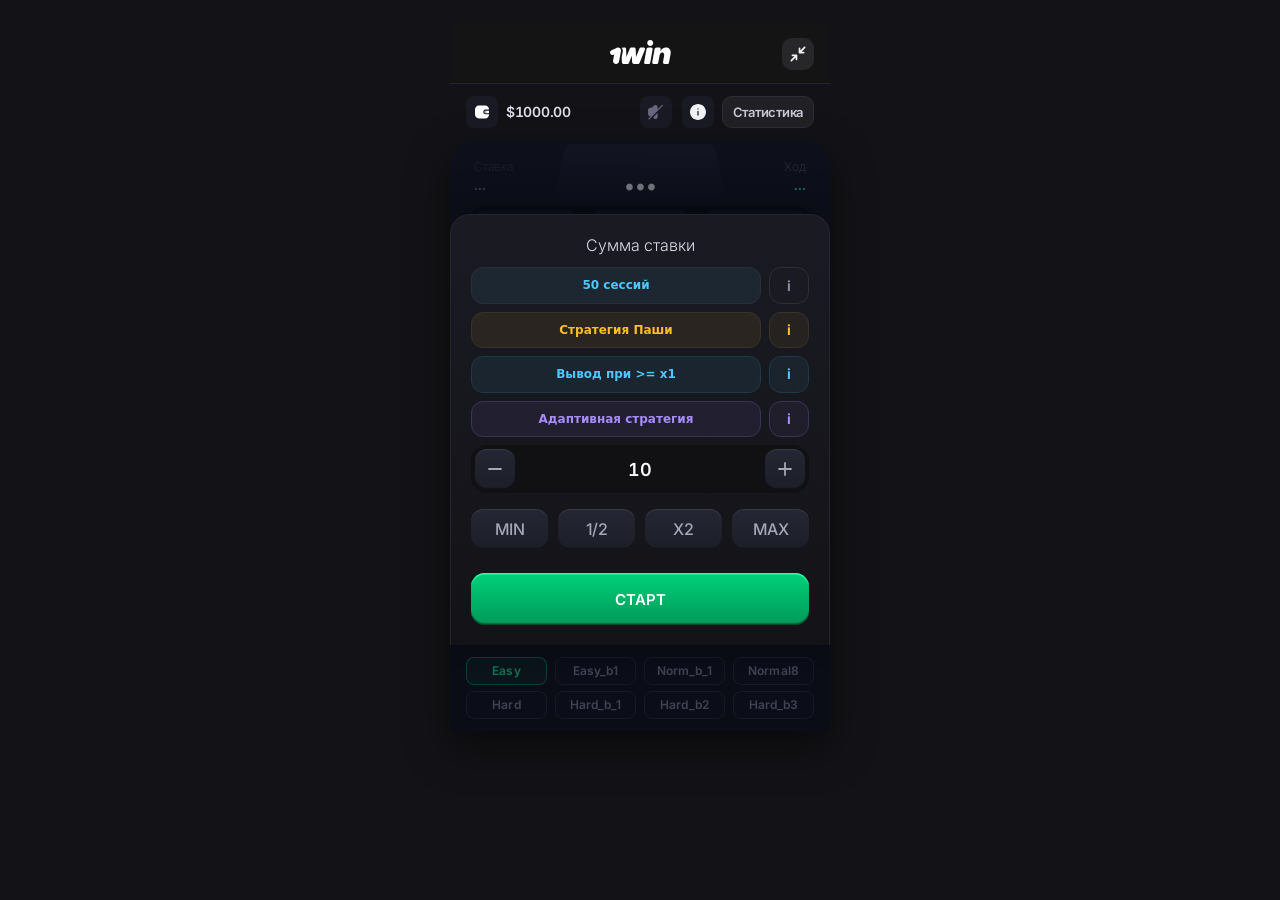
<file: index.html>
<html lang="ru">
<head>
  <meta charset="UTF-8" />
  <meta name="viewport" content="width=device-width, initial-scale=1, viewport-fit=cover" />
  <meta name="theme-color" content="#131317" />
  <meta name="color-scheme" content="dark" />
  <title>MergeMoney 5-Stage + Bonus Tile</title>
  <link rel="preconnect" href="https://fonts.googleapis.com" />
  <link rel="preconnect" href="https://fonts.gstatic.com" crossorigin />
  <link
    href="https://fonts.googleapis.com/css2?family=Inter:wght@200;300;400;500;600;700;800&display=swap"
    rel="stylesheet"
    media="print"
    onload="this.media='all'"
  />
  <noscript>
    <link
      href="https://fonts.googleapis.com/css2?family=Inter:wght@200;300;400;500;600;700;800&display=swap"
      rel="stylesheet"
    />
  </noscript>
  <!-- Версия query — в синх с TILE_ASSET_VERSION в скрипте (сейчас 75) -->
  <link rel="preload" href="assets/merge-animations.css?v=75" as="style" fetchpriority="high" />
  <link rel="preload" href="assets/js/merge-flight.js?v=74" as="script" fetchpriority="high" />
  <link rel="preload" href="assets/tiles/tile-1-plate.png?v=74" as="image" media="(min-width: 481px)" fetchpriority="high" />
  <link rel="preload" href="assets/tiles/tile-1-emblem.png?v=74" as="image" media="(min-width: 481px)" fetchpriority="high" />
  <link rel="preload" href="assets/tiles/tile-2-plate.png?v=74" as="image" media="(min-width: 481px)" />
  <link rel="preload" href="assets/tiles/tile-2-emblem.png?v=74" as="image" media="(min-width: 481px)" />
  <link rel="preload" href="assets/tiles/mobile/tile-1-plate.png?v=74" as="image" media="(max-width: 480px)" fetchpriority="high" />
  <link rel="preload" href="assets/tiles/mobile/tile-1-emblem.png?v=74" as="image" media="(max-width: 480px)" fetchpriority="high" />
  <link rel="preload" href="assets/tiles/mobile/tile-2-plate.png?v=74" as="image" media="(max-width: 480px)" />
  <link rel="preload" href="assets/tiles/mobile/tile-2-emblem.png?v=74" as="image" media="(max-width: 480px)" />
  <link rel="stylesheet" href="assets/merge-animations.css?v=75" />
  <style>
    * {
      box-sizing: border-box;
      font-family: system-ui, -apple-system, BlinkMacSystemFont, "Segoe UI", sans-serif;
    }
    html {
      -webkit-text-size-adjust: 100%;
      background: #131317;
    }
    html,
    body {
      width: 100%;
      max-width: 100%;
      overflow-x: hidden;
    }
    body {
      background: #131317;
      color: #fff;
      display: flex;
      flex-direction: column;
      align-items: center;
      justify-content: flex-start;
      min-height: 100vh;
      min-height: 100dvh;
      margin: 0;
      padding: max(24px, env(safe-area-inset-top, 0px)) 16px 0;
    }
    .page-stack {
      position: relative;
      z-index: 2147483647;
      display: flex;
      flex-direction: column;
      align-items: center;
      width: 100%;
      max-width: 380px;
      flex: 0 0 auto;
      background: #131317;
    }
    .app-header {
      flex-shrink: 0;
      align-self: center;
      width: 100%;
      max-width: 380px;
      height: 60px;
      display: grid;
      grid-template-columns: 1fr auto 1fr;
      align-items: center;
      padding: 0 16px;
      box-sizing: border-box;
      background: #141415;
      border-bottom: 1px solid #242431;
      border-radius: 0;
      font-family: "Inter", system-ui, sans-serif;
      font-size: 17px;
      font-weight: 600;
      letter-spacing: -0.02em;
      color: #ebf0ff;
    }
    .app-header-logo {
      grid-column: 2;
      justify-self: center;
      display: block;
      height: 28px;
      width: auto;
      max-width: min(200px, 72vw);
      object-fit: contain;
      object-position: center;
    }
    .app-header-action {
      grid-column: 3;
      justify-self: end;
      padding: 0;
      border: none;
      background: transparent;
      cursor: pointer;
      display: flex;
      align-items: center;
      justify-content: center;
      line-height: 0;
      -webkit-tap-highlight-color: transparent;
    }
    .app-header-action:focus-visible {
      outline: 2px solid #4ec7fb;
      outline-offset: 2px;
      border-radius: 10px;
    }
    .app-header-action img {
      display: block;
      width: 32px;
      height: 32px;
      object-fit: contain;
    }
    .app-subheader {
      flex-shrink: 0;
      align-self: center;
      width: 100%;
      max-width: 380px;
      height: 56px;
      box-sizing: border-box;
      padding: 0 16px;
      display: flex;
      align-items: center;
      justify-content: flex-start;
      background-color: #131317;
    }
    .app-subheader-action {
      flex-shrink: 0;
      padding: 0;
      border: none;
      background: transparent;
      cursor: pointer;
      display: flex;
      align-items: center;
      justify-content: center;
      line-height: 0;
      -webkit-tap-highlight-color: transparent;
    }
    .app-subheader-action:focus-visible {
      outline: 2px solid #4ec7fb;
      outline-offset: 2px;
      border-radius: 10px;
    }
    .app-subheader-action img {
      display: block;
      height: 32px;
      width: auto;
      max-width: 40px;
      object-fit: contain;
    }
    .app-subheader-action--stats {
      width: auto;
      height: 32px;
      padding: 0 10px;
      border-radius: 10px;
      background: rgba(255, 255, 255, 0.06);
      border: 1px solid #2e2e3a;
      font-family: "Inter", system-ui, sans-serif;
      font-size: 13px;
      font-weight: 600;
      color: #c8c8d8;
      letter-spacing: -0.02em;
      line-height: 1;
    }
    .app-subheader-action--stats:active {
      background: rgba(255, 255, 255, 0.1);
    }
    .app-subheader-balance {
      margin-left: 8px;
      min-width: 0;
      flex: 1 1 auto;
      text-align: left;
      color: #dfdfea;
      font-family: "Inter", system-ui, sans-serif;
      font-size: 14px;
      font-weight: 600;
      font-variant-numeric: tabular-nums;
      letter-spacing: -0.02em;
      line-height: 32px;
    }
    .app-subheader-trailing {
      margin-left: auto;
      flex-shrink: 0;
      display: flex;
      align-items: center;
      gap: 8px;
    }
    .app-footer {
      position: relative;
      z-index: 1;
      display: flex;
      flex-direction: column;
      align-items: stretch;
      width: calc(100% + 32px);
      max-width: none;
      margin-left: -16px;
      margin-right: -16px;
      margin-top: 16px;
      margin-bottom: 0;
      padding: 12px 16px max(12px, env(safe-area-inset-bottom, 0px));
      gap: 0;
      border-radius: 16px 16px 0 0;
      background: #1a1a23;
      flex-shrink: 0;
      box-sizing: border-box;
      align-self: stretch;
    }
    .bet-sheet-backdrop.visible ~ .app-footer {
      background: #131317;
    }
    .math-profile-switch {
      display: flex;
      flex-direction: column;
      align-items: stretch;
      gap: 6px;
      width: 100%;
    }
    .math-profile-row {
      display: grid;
      grid-template-columns: repeat(4, minmax(0, 1fr));
      gap: 8px;
      width: 100%;
    }
    .math-profile-btn {
      width: 100%;
      min-width: 0;
      padding: 5px 6px;
      min-height: 28px;
      border: 1px solid #2e2e3a;
      border-radius: 8px;
      background: #14141c;
      color: #8b8b9e;
      font-family: "Inter", system-ui, sans-serif;
      font-size: 12px;
      font-weight: 600;
      line-height: 16px;
      letter-spacing: 0.01em;
      text-align: center;
      white-space: nowrap;
      overflow: hidden;
      text-overflow: ellipsis;
      cursor: pointer;
      -webkit-tap-highlight-color: transparent;
    }
    .math-profile-btn:hover {
      color: #c8c8d8;
      border-color: #3a3a48;
    }
    .math-profile-btn.is-active {
      color: #24f49d;
      border-color: rgba(36, 244, 157, 0.45);
      background: rgba(36, 244, 157, 0.08);
    }
    .math-profile-btn:focus-visible {
      outline: 2px solid #4ec7fb;
      outline-offset: 2px;
    }
    .math-profile-btn:disabled {
      cursor: not-allowed;
    }
    .math-profile-btn:disabled:hover {
      color: #8b8b9e;
      border-color: #2e2e3a;
    }
    .game {
      /* Зазор между кнопкой «СТАРТ» и верхом ряда профилей математики. */
      --bet-sheet-footer-gap: 20px;
      /* Резерв под ряд профилей математики — лист ставки не должен на него наезжать. */
      --math-profile-bar-height: 86px;
      --math-profile-bar-gap: 0px;
      --math-profile-bar-clearance: var(--math-profile-bar-height);
      position: relative;
      width: 100%;
      max-width: 380px;
      display: flex;
      flex-direction: column;
      align-items: stretch;
      border-top-left-radius: 24px;
      border-top-right-radius: 24px;
      border-bottom-left-radius: 0;
      border-bottom-right-radius: 0;
      background: linear-gradient(180deg, #1a1a23 0%, #131317 100%);
      padding: 4px 16px 0;
      box-shadow: 0 16px 40px rgba(0, 0, 0, 0.5);
      overflow: hidden;
    }
    .field-shell {
      position: relative;
      display: flex;
      height: auto;
      padding: 4px;
      flex-direction: column;
      justify-content: flex-start;
      align-items: stretch;
      align-self: stretch;
      border-radius: 20px;
      background: #101014;
      box-sizing: border-box;
      width: 100%;
      min-width: 0;
      margin-top: -10px;
      margin-bottom: 16px;
      transition: box-shadow 0.07s ease-out;
    }
    .coeff-wrapper {
      position: relative;
      display: flex;
      flex-direction: row;
      justify-content: center;
      align-items: center;
      margin-left: -16px;
      margin-right: -16px;
      width: calc(100% + 32px);
      min-height: 72px;
      box-sizing: border-box;
    }
    .coeff-stake-block {
      position: absolute;
      left: 24px;
      top: 50%;
      transform: translateY(calc(-50% - 4px));
      display: flex;
      flex-direction: column;
      align-items: flex-start;
      gap: 2px;
      cursor: pointer;
      -webkit-tap-highlight-color: transparent;
    }
    .coeff-stake-block.coeff-stake-block--inactive {
      cursor: default;
      opacity: 0.5;
    }
    .coeff-stake-title {
      color: #71718a;
      text-align: left;
      leading-trim: both;
      text-edge: cap;
      font-family: "Inter Variable", "Inter", system-ui, sans-serif;
      font-size: 12px;
      font-style: normal;
      font-weight: 200;
      line-height: normal;
    }
    .coeff-stake-value {
      color: #dfdfea;
      text-align: left;
      leading-trim: both;
      text-edge: cap;
      font-family: "Inter", system-ui, sans-serif;
      font-size: 14px;
      font-style: normal;
      font-weight: 600;
      line-height: normal;
      letter-spacing: var(--font-body-semibold-letter-spacing, 0);
      font-variant-numeric: tabular-nums;
      align-self: flex-start;
    }
    .coeff-win-block {
      position: absolute;
      right: 24px;
      top: 50%;
      transform: translateY(calc(-50% - 4px));
      display: flex;
      flex-direction: column;
      align-items: flex-end;
      gap: 2px;
      pointer-events: none;
    }
    .coeff-win-title {
      color: #71718a;
      text-align: right;
      leading-trim: both;
      text-edge: cap;
      font-family: "Inter Variable", "Inter", system-ui, sans-serif;
      font-size: 12px;
      font-style: normal;
      font-weight: 200;
      line-height: normal;
    }
    .coeff-win-value {
      color: #24f49d;
      text-align: right;
      leading-trim: both;
      text-edge: cap;
      font-family: "Inter", system-ui, sans-serif;
      font-size: 14px;
      font-style: normal;
      font-weight: 600;
      line-height: normal;
      letter-spacing: var(--font-body-semibold-letter-spacing, 0);
      font-variant-numeric: tabular-nums;
      align-self: flex-end;
    }
    .coeff-display {
      position: relative;
      width: 178px;
      height: 72px;
      display: flex;
      align-items: center;
      justify-content: center;
      flex-shrink: 0;
    }
    .coeff-vignette {
      position: absolute;
      left: 0;
      top: 0;
      width: 178px;
      height: 72px;
      display: block;
      mix-blend-mode: screen;
      pointer-events: none;
    }
    .coeff-value {
      position: relative;
      z-index: 1;
      margin: 0;
      transform: translateY(-4px);
      color: #ffffff;
      text-align: center;
      leading-trim: both;
      text-edge: cap;
      font-variant-numeric: lining-nums tabular-nums;
      -webkit-text-stroke-width: 0.35px;
      -webkit-text-stroke-color: rgba(255, 255, 255, 0.45);
      font-family: "Inter", system-ui, sans-serif;
      font-size: 40px;
      font-style: normal;
      font-weight: 700;
      line-height: 19.078px;
      letter-spacing: var(--font-body-semibold-letter-spacing, 0);
    }
    .coeff-value.coeff-value--active {
      color: #ffffff;
      -webkit-text-stroke-width: 0.4px;
      -webkit-text-stroke-color: rgba(255, 255, 255, 0.7);
    }
    .field-shell .grid {
      margin: 0;
      width: 100%;
    }
    .grid {
      display: grid;
      grid-template-columns: repeat(3, minmax(0, 1fr));
      gap: 6px;
    }
    /* JS: syncGridCellPxSnapped() — целые px на колонку везде (без дробных 1fr). */
    .grid.grid--snap-cells {
      grid-template-columns: repeat(3, var(--grid-cell-px));
      width: calc(var(--grid-cell-px) * 3 + 12px);
      max-width: 100%;
      margin-left: auto;
      margin-right: auto;
      box-sizing: border-box;
    }
    .cell {
      width: 100%;
      aspect-ratio: 1 / 1;
      border-radius: 16px;
      position: relative;
      /* Фон «пустой» ячейки всегда под слоем .cell-face — не просвечивает сетка/field-shell при merge. */
      background-color: #1a1a23;
      isolation: isolate;
      /* visible: плашка при merge не обрезается рамкой ячейки; карман режет только .cell-slot */
      overflow: visible;
    }
    /* Неподвижный «карман» ячейки: остаётся на месте, пока .cell-face едет при merge */
    .cell-slot {
      position: absolute;
      inset: 0;
      border-radius: inherit;
      background: #1a1a23;
      z-index: 0;
      pointer-events: none;
      overflow: hidden;
    }
    .cell-face {
      position: absolute;
      inset: 0;
      border-radius: inherit;
      z-index: 1;
      display: flex;
      align-items: center;
      justify-content: center;
      font-size: 20px;
      font-weight: 700;
      overflow: hidden;
      background: #111827;
      transition: background 0.05s ease-out;
    }
    .cell-level {
      position: absolute;
      left: 8%;
      bottom: 10%;
      z-index: 4;
      display: flex;
      align-items: baseline;
      gap: 3px;
      pointer-events: none;
      font-family: "Inter", system-ui, sans-serif;
      color: rgba(255, 255, 255, 0.38);
      text-shadow: 0 1px 2px rgba(0, 0, 0, 0.28);
      user-select: none;
      line-height: 1;
    }
    .cell-level-num {
      font-size: 14px;
      font-weight: 500;
      letter-spacing: -0.02em;
    }
    .cell-level-suffix {
      font-size: 9px;
      font-weight: 500;
      letter-spacing: 0.01em;
    }
    .cell-level:empty {
      display: none;
    }
    .cell-face.crash {
      background-color: #210a10;
      background-image: none;
    }
    .crash-plate,
    .crash-emblem {
      position: absolute;
      inset: 0;
      border-radius: inherit;
      background-size: cover;
      background-position: center;
      background-repeat: no-repeat;
      pointer-events: none;
      -webkit-backface-visibility: hidden;
      backface-visibility: hidden;
    }
    .crash-plate {
      z-index: 0;
    }
    .crash-emblem {
      z-index: 2;
    }
    .cell-face.bonus {
      background: linear-gradient(135deg, #fbbf24, #f59e0b);
      color: #451a03;
    }

    .controls {
      display: flex;
      flex-direction: column;
      gap: 8px;
      width: 100%;
      min-width: 0;
    }
    .row {
      display: flex;
      justify-content: space-between;
      align-items: center;
      gap: 8px;
    }
    .row.row-actions {
      display: grid;
      grid-template-columns: 1fr 1fr;
      gap: 12px;
      align-items: stretch;
      width: 100%;
      min-width: 0;
    }
    .row.row-actions > button {
      min-width: 0;
      max-width: 100%;
      width: 100%;
      min-height: 60px;
      box-sizing: border-box;
    }
    button {
      border: none;
      border-radius: 999px;
      padding: 10px 16px;
      font-size: 14px;
      font-weight: 600;
      cursor: pointer;
      transition: transform 0.05s ease-out, box-shadow 0.05s ease-out, opacity 0.03s;
      white-space: nowrap;
    }
    button:active {
      transform: translateY(1px);
      box-shadow: none;
    }
    button.btn-step:active {
      box-shadow: 0 -1.5px 1px 0 rgba(0, 2, 1, 0.6) inset, 0 1.5px 1px 0 #2fffa8 inset;
    }
    button.btn-cashout-secondary:active {
      box-shadow:
        0 -0.995px 0.995px 0 rgba(0, 0, 0, 0.4) inset,
        0 0.995px 0.995px 0 rgba(119, 123, 150, 0.3) inset;
    }
    button:disabled {
      opacity: 0.4;
      cursor: default;
    }
    .btn-stack {
      display: flex;
      flex-direction: column;
      align-items: center;
      justify-content: center;
      gap: 2px;
      width: 100%;
    }
    .btn-stack-label {
      font-size: 14px;
      font-weight: 600;
    }
    .btn-stack-sub {
      font-size: 12px;
      font-weight: 500;
      opacity: 0.85;
    }
    .btn-cashout-secondary {
      display: flex;
      flex-direction: column;
      height: 60px;
      padding: 20px 10px;
      justify-content: center;
      align-items: center;
      gap: 10px;
      border-radius: 12px;
      white-space: normal;
      background: linear-gradient(180deg, #242633 0%, #1c1e28 100%);
      box-shadow:
        0 -0.995px 0.995px 0 rgba(0, 0, 0, 0.4) inset,
        0 0.995px 0.995px 0 rgba(119, 123, 150, 0.3) inset;
      color: #e2e8f0;
    }
    .btn-cashout-secondary .btn-stack {
      gap: 5px;
    }
    .btn-cashout-secondary .btn-stack-label {
      color: #fff;
      text-align: center;
      leading-trim: both;
      text-edge: cap;
      font-family: "Inter", system-ui, sans-serif;
      font-size: 14px;
      font-style: normal;
      font-weight: 300;
      line-height: 16px;
      opacity: 0.5;
    }
    .btn-cashout-secondary .btn-stack-sub {
      color: #24f49d;
      text-align: center;
      leading-trim: both;
      text-edge: cap;
      font-family: "Inter", system-ui, sans-serif;
      font-size: 16px;
      font-style: normal;
      font-weight: 600;
      line-height: 16px;
      text-transform: uppercase;
    }
    .btn-cashout-secondary:disabled .btn-stack-sub {
      opacity: 0.45;
    }
    .btn-step {
      display: flex;
      height: 60px;
      padding: 20px 12px;
      justify-content: center;
      align-items: center;
      gap: 10px;
      border-radius: 12px;
      background: linear-gradient(180deg, #00d179 0%, #009959 100%);
      box-shadow:
        0 -1.5px 1px 0 rgba(0, 2, 1, 0.6) inset,
        0 1.5px 1px 0 #2fffa8 inset;
      color: #fff;
      text-align: center;
      leading-trim: both;
      text-edge: cap;
      font-family: "Inter", system-ui, sans-serif;
      font-size: 20px;
      font-style: normal;
      font-weight: 600;
      line-height: 20.389px;
      text-transform: uppercase;
    }

    /* Тост «победа»: затемнение всей .game + графика по центру карточки */
    .win-toast-backdrop {
      position: absolute;
      inset: 0;
      z-index: 2147483647;
      display: flex;
      align-items: center;
      justify-content: center;
      padding: 20px 16px;
      box-sizing: border-box;
      background: rgba(5, 8, 22, 0.88);
      backdrop-filter: saturate(0.75) brightness(0.86);
      -webkit-backdrop-filter: saturate(0.75) brightness(0.86);
      pointer-events: none;
      visibility: hidden;
      opacity: 0;
      transition: opacity 0.07s ease;
    }
    .win-toast-backdrop.visible {
      visibility: visible;
      opacity: 1;
      pointer-events: auto;
    }
    .win-toast-art {
      display: block;
      position: relative;
      z-index: 1;
      transform: translateY(100px) scale(1.5);
      transform-origin: center center;
      width: min(100%, 1120px);
      height: auto;
      max-height: min(92%, 1200px);
      object-fit: contain;
      filter: drop-shadow(0 16px 40px rgba(0, 0, 0, 0.45));
    }

    /* Лист ставки внутри .game — поверх футера, обрезается overflow и скруглением карточки. */
    .bet-sheet-backdrop {
      position: absolute;
      inset: 0;
      z-index: 2147483646;
      display: flex;
      align-items: flex-end;
      justify-content: flex-start;
      box-sizing: border-box;
      background: rgba(5, 8, 22, 0.55);
      opacity: 0;
      pointer-events: none;
      transition: opacity 0.04s ease;
    }
    .bet-sheet-backdrop.visible {
      opacity: 1;
      pointer-events: auto;
    }
    .bet-sheet {
      width: 100%;
      flex-shrink: 0;
      box-sizing: border-box;
      min-width: 0;
      border-top-left-radius: 20px;
      border-top-right-radius: 20px;
      border-bottom-left-radius: 0;
      border-bottom-right-radius: 0;
      overflow: hidden;
      border: 1px solid #242431;
      border-bottom: none;
      background: linear-gradient(180deg, #1a1a23 0%, #131317 100%);
      box-shadow: 0 -10px 34px 0 rgba(0, 0, 0, 0.25);
      padding: 20px;
      padding-bottom: var(--bet-sheet-footer-gap, 20px);
      margin-bottom: var(--math-profile-bar-clearance);
      transform: translateY(100%);
      transition: transform 0.06s cubic-bezier(0.22, 1, 0.36, 1);
    }
    .bet-sheet-backdrop.visible .bet-sheet {
      transform: translateY(0);
    }
    .bet-sheet-title {
      color: #dadae9;
      font-family: "Inter", system-ui, sans-serif;
      font-size: 16px;
      font-style: normal;
      font-weight: 300;
      line-height: 20px;
      text-align: center;
      margin: 0 0 12px;
      padding: 0;
    }
    .bet-sheet-simulate-row {
      display: flex;
      align-items: stretch;
      gap: 8px;
      width: 100%;
      margin-bottom: 8px;
    }
    .bet-sheet-simulate-row:last-of-type {
      margin-bottom: 16px;
    }
    .bet-sheet-simulate {
      display: block;
      flex: 1 1 auto;
      min-width: 0;
      margin: 0;
      padding: 10px 12px;
      border: 1px solid #2e2e3a;
      border-radius: 12px;
      background: rgba(78, 199, 251, 0.08);
      color: #4ec7fb;
      font-family: "Inter", system-ui, sans-serif;
      font-size: 12px;
      font-weight: 600;
      line-height: 1.2;
      text-align: center;
      cursor: pointer;
      -webkit-tap-highlight-color: transparent;
    }
    .bet-sheet-simulate:focus-visible {
      outline: 2px solid #4ec7fb;
      outline-offset: 2px;
    }
    .bet-sheet-simulate:disabled {
      opacity: 0.45;
      cursor: default;
    }
    .bet-sheet-simulate--pasha {
      border-color: #3a3428;
      background: rgba(251, 191, 36, 0.08);
      color: #fbbf24;
    }
    .bet-sheet-simulate-info {
      flex-shrink: 0;
      width: 40px;
      padding: 0;
      border: 1px solid #2e2e3a;
      border-radius: 12px;
      background: #1a1a23;
      color: #8b8b9e;
      font-family: "Inter", system-ui, sans-serif;
      font-size: 14px;
      font-weight: 700;
      line-height: 1;
      cursor: pointer;
      -webkit-tap-highlight-color: transparent;
    }
    .bet-sheet-simulate-info:focus-visible {
      outline: 2px solid #4ec7fb;
      outline-offset: 2px;
    }
    .bet-sheet-simulate-info:disabled {
      opacity: 0.45;
      cursor: default;
    }
    .bet-sheet-simulate-row--pasha .bet-sheet-simulate-info {
      border-color: #3a3428;
      color: #fbbf24;
      background: rgba(251, 191, 36, 0.06);
    }
    .bet-sheet-simulate--x1 {
      border-color: #1e3a4a;
      background: rgba(78, 199, 251, 0.08);
      color: #4ec7fb;
    }
    .bet-sheet-simulate-row--x1 .bet-sheet-simulate-info {
      border-color: #1e3a4a;
      color: #4ec7fb;
      background: rgba(78, 199, 251, 0.06);
    }
    .bet-sheet-simulate--adaptive {
      border-color: #3a345a;
      background: rgba(167, 139, 250, 0.08);
      color: #a78bfa;
    }
    .bet-sheet-simulate-row--adaptive .bet-sheet-simulate-info {
      border-color: #3a345a;
      color: #a78bfa;
      background: rgba(167, 139, 250, 0.06);
    }
    .bet-sheet-sim-tooltip {
      position: fixed;
      z-index: 2147483647;
      max-width: min(280px, calc(100vw - 24px));
      padding: 10px 12px;
      border-radius: 10px;
      border: 1px solid #2e2e3a;
      background: #1e1e28;
      box-shadow: 0 8px 24px rgba(0, 0, 0, 0.45);
      font-family: "Inter", system-ui, sans-serif;
      font-size: 11px;
      font-weight: 400;
      line-height: 1.45;
      color: #b8b8c8;
      white-space: pre-line;
      pointer-events: none;
    }
    .bet-sheet-sim-tooltip::after {
      content: "";
      position: absolute;
      top: 100%;
      right: 14px;
      border: 5px solid transparent;
      border-top-color: #2e2e3a;
    }
    .bet-sheet-sim-tooltip::before {
      content: "";
      position: absolute;
      top: 100%;
      right: 15px;
      border: 4px solid transparent;
      border-top-color: #1e1e28;
    }
    .bet-sheet-sim-tooltip[hidden] {
      display: none;
    }
    .bet-sheet-stepper {
      display: flex;
      flex-direction: column;
      gap: 16px;
      width: 100%;
      margin-bottom: 24px;
    }
    .bet-sheet-presets {
      display: flex;
      flex-direction: row;
      gap: 10px;
      width: 100%;
    }
    .bet-sheet-field {
      display: flex;
      flex-direction: row;
      align-items: center;
      justify-content: center;
      gap: 10px;
      align-self: stretch;
      width: 100%;
      min-height: 48px;
      padding: 4px;
      box-sizing: border-box;
      border-radius: 16px;
      background: #111114;
    }
    .bet-sheet-field:focus-within {
      box-shadow: inset 0 0 0 1px rgba(36, 244, 157, 0.45);
    }
    .bet-sheet-field button,
    .bet-sheet-presets button {
      display: inline-flex;
      align-items: center;
      justify-content: center;
      min-height: 40px;
      height: 40px;
      padding: 0;
      border-radius: 12px;
      color: #a6a6b8;
      background: linear-gradient(180deg, #242633 0%, #1c1e28 100%);
      box-shadow:
        0 -0.995px 0.995px 0 rgba(0, 0, 0, 0.4) inset,
        0 0.995px 0.995px 0 rgba(119, 123, 150, 0.25) inset;
    }
    .bet-sheet-field button {
      flex: 0 0 40px;
      width: 40px;
    }
    .bet-sheet-presets button {
      flex: 1 1 0;
      min-width: 0;
      width: auto;
      color: #a6a6b8;
      font-family: "Inter", system-ui, sans-serif;
      font-size: 16px;
      font-style: normal;
      font-weight: 500;
      line-height: 16px;
      letter-spacing: -0.47px;
      text-transform: uppercase;
      white-space: nowrap;
    }
    .bet-sheet-field button svg {
      display: block;
      flex-shrink: 0;
    }
    .bet-sheet-field input {
      flex: 1 1 auto;
      min-width: 0;
      border: none;
      border-radius: 0;
      background: transparent;
      text-align: center;
      font-family: "Inter", system-ui, sans-serif;
      font-size: 18px;
      font-weight: 600;
      font-variant-numeric: tabular-nums;
      color: #f8fafc;
      box-sizing: border-box;
      padding: 4px 2px;
    }
    .bet-sheet-field input:focus {
      outline: none;
    }
    .bet-sheet-confirm {
      width: 100%;
      min-height: 52px;
      border-radius: 14px;
      border: none;
      cursor: pointer;
      font-family: "Inter", system-ui, sans-serif;
      font-size: 15px;
      font-weight: 600;
      color: #fff;
      /* Глобальное `button { padding: 10px 16px }` иначе добавляет +16px слева/справа к тексту поверх padding листа */
      padding: 16px 0;
      background: linear-gradient(180deg, #00d179 0%, #009959 100%);
      box-shadow:
        0 -1.5px 1px 0 rgba(0, 2, 1, 0.55) inset,
        0 1.5px 1px 0 #2fffa8 inset;
    }

    /* Numbered tiles: plate + emblem + glow — один режим cover (без 100%×100% на дробных px ячейки, меньше артефактов на моб. WebKit). */
    .cell-face.tile-asset {
      background-color: #111827;
      background-image: none;
    }
    .tile-plate,
    .tile-plate-fail-crossfade,
    .tile-emblem,
    .tile-emblem-glow {
      position: absolute;
      inset: 0;
      border-radius: inherit;
      background-size: cover;
      background-position: center;
      background-repeat: no-repeat;
      pointer-events: none;
      -webkit-backface-visibility: hidden;
      backface-visibility: hidden;
    }
    .tile-plate {
      z-index: 0;
    }
    .tile-plate-fail-crossfade {
      z-index: 2;
      opacity: 0;
      transition: opacity 0.2s ease-out;
    }
    .tile-emblem-glow {
      z-index: 1;
      opacity: 0;
      transition: opacity 0.06s ease-in-out;
    }
    .cell-face.tile-asset.tile-emblem-glow-active .tile-emblem {
      opacity: 0;
    }
    .cell-face.tile-asset.tile-emblem-glow-active .tile-emblem-glow {
      opacity: 1;
    }
    .tile-emblem {
      z-index: 2;
      opacity: 1;
      transition: opacity 0.04s ease-in-out;
    }
    .tile-emblem.tile-emblem--hidden {
      display: none;
    }
    .crash-overlay {
      position: absolute;
      inset: 0;
      z-index: 2147483647;
      pointer-events: none;
      display: flex;
      align-items: center;
      justify-content: center;
      opacity: 0;
      transform: scale(1.05);
      /* Длительность появления/исчезновения = CRASH_BADGE_REVEAL_MS в скрипте (65 ms). */
      transition:
        opacity 0.065s ease-out,
        transform 0.065s ease-out;
    }
    .crash-badge {
      display: inline-flex;
      padding: 35px 20px;
      flex-direction: column;
      align-items: flex-start;
      gap: 10px;
      border-radius: 12px;
      border: 1px solid #ff4a49;
      background: rgba(33, 10, 16, 0.9);
    }
    .crash-badge-title-wrap {
      display: flex;
      align-items: flex-end;
      justify-content: center;
      width: 100%;
      flex-shrink: 0;
    }
    .crash-title {
      color: #ff4a49;
      text-align: center;
      leading-trim: both;
      text-edge: cap;
      font-family: "Inter", system-ui, sans-serif;
      font-size: 32px;
      font-style: normal;
      font-weight: 700;
      line-height: 0;
      letter-spacing: -2px;
      text-transform: uppercase;
      white-space: nowrap;
    }
    .crash-overlay.visible {
      opacity: 1;
      transform: scale(1);
    }
    .no-pairs-overlay {
      position: absolute;
      inset: 0;
      z-index: 2147483647;
      pointer-events: none;
      display: flex;
      align-items: center;
      justify-content: center;
      opacity: 0;
      transform: scale(1.05);
      transition: opacity 0.03s ease-out, transform 0.03s ease-out;
    }
    .no-pairs-badge {
      display: inline-flex;
      padding: 35px 20px;
      flex-direction: column;
      align-items: center;
      gap: 0;
      border-radius: 12px;
      border: 1px solid rgba(169, 180, 202, 0.73);
      background:
        linear-gradient(90deg, rgba(156, 166, 187, 0.1) 0%, rgba(156, 166, 187, 0.1) 100%),
        #121218;
    }
    .no-pairs-badge-subtitle {
      margin-top: 20px;
      color: #fff;
      text-align: center;
      font-family: "Inter", system-ui, sans-serif;
      font-size: 14px;
      font-style: normal;
      font-weight: 400;
      line-height: 20px;
      letter-spacing: 0.14px;
      opacity: 0.5;
    }
    .no-pairs-badge-title-wrap {
      display: flex;
      align-items: flex-end;
      justify-content: center;
      width: 100%;
      flex-shrink: 0;
    }
    .no-pairs-badge .no-pairs-title {
      color: #9ca6bb;
      text-align: center;
      leading-trim: both;
      text-edge: cap;
      font-variant-numeric: lining-nums tabular-nums;
      font-family: "Inter", system-ui, sans-serif;
      font-size: 32px;
      font-style: normal;
      font-weight: 700;
      line-height: 0;
      letter-spacing: -2px;
      text-transform: uppercase;
      white-space: nowrap;
    }
    .no-pairs-toast-overlay {
      position: absolute;
      top: 12px;
      left: 12px;
      right: 12px;
      /* Поверх .bet-sheet-backdrop и остальных слоёв .game */
      z-index: 2147483647;
      pointer-events: none;
      display: flex;
      align-items: flex-start;
      justify-content: center;
      opacity: 0;
      transform: none;
      transition:
        opacity 0.24s ease-out,
        transform 0.24s cubic-bezier(0.22, 0.9, 0.3, 1);
    }
    .no-pairs-toast-overlay.no-pairs-toast-overlay--enter {
      transition: opacity 0.04s ease-out !important;
      transform: none !important;
    }
    .no-pairs-toast-overlay.no-pairs-toast-overlay--exit {
      opacity: 0 !important;
      transform: translateY(-12px) !important;
      transition:
        opacity 0.24s ease-out,
        transform 0.24s cubic-bezier(0.22, 0.9, 0.3, 1) !important;
    }
    .no-pairs-toast {
      position: relative;
      z-index: 1;
      width: 100%;
      border: 1.2px solid #00b875;
      border-radius: 16px;
      box-shadow: 0 2px 15px 0 rgba(10, 10, 14, 0.8);
      background:
        linear-gradient(180deg, rgba(0, 184, 117, 0.2) 0%, rgba(0, 184, 117, 0) 100%),
        #1a1a23;
    }
    .no-pairs-toast-content {
      display: flex;
      flex-direction: column;
      gap: 4px;
      width: 100%;
      padding: 12px 24px;
      overflow: hidden;
      border-radius: inherit;
    }
    .no-pairs-toast .no-pairs-title {
      color: #ffffff;
      font-family: "Inter", system-ui, sans-serif;
      font-size: 16px;
      font-weight: 600;
      line-height: 22px;
      letter-spacing: -0.12px;
    }
    .no-pairs-toast .no-pairs-subtitle {
      color: #fff;
      font-family: "Inter", sans-serif;
      font-size: 14px;
      font-style: normal;
      font-weight: 300;
      line-height: 20px;
      letter-spacing: 0.14px;
      text-transform: none;
      display: flex;
      align-items: center;
      gap: 4px;
      white-space: nowrap;
      opacity: 1;
    }
    .no-pairs-toast .no-pairs-subtitle-muted {
      opacity: 0.5;
    }
    .no-pairs-toast .no-pairs-subtitle-amount {
      color: #00ffa2;
      text-align: center;
      leading-trim: both;
      text-edge: cap;
      font-family: "Inter", sans-serif;
      font-size: 14px;
      font-style: normal;
      font-weight: 700;
      line-height: 19.078px;
      letter-spacing: var(--font-body-semibold-letter-spacing, 0);
      opacity: 1;
    }
    .no-pairs-overlay.visible {
      opacity: 1;
      transform: scale(1);
    }
    .no-pairs-toast-overlay.visible {
      opacity: 1;
      transform: none;
    }

    /* Телефоны: нормальный масштаб (viewport) + ширина на весь экран, safe-area для «чёлки».
       Порог ширины = MOBILE_TILES_MAX_WIDTH_PX в скрипте (отдельные тайлы в assets/tiles/mobile/). */
    @media (max-width: 480px) {
      body {
        padding: max(12px, env(safe-area-inset-top, 0px)) 0 0;
        align-items: stretch;
      }
      .page-stack {
        max-width: none;
        width: 100%;
      }
      .app-header {
        max-width: none;
        align-self: stretch;
        border-radius: 0;
        padding-left: max(16px, env(safe-area-inset-left, 0px));
        padding-right: max(16px, env(safe-area-inset-right, 0px));
      }
      .app-subheader {
        max-width: none;
        align-self: stretch;
        padding-left: max(16px, env(safe-area-inset-left, 0px));
        padding-right: max(16px, env(safe-area-inset-right, 0px));
      }
      .game {
        max-width: none;
        width: 100%;
        align-self: stretch;
        border-top-left-radius: 0;
        border-top-right-radius: 0;
      }
      .app-footer {
        width: calc(100% + 32px);
        margin-left: -16px;
        margin-right: -16px;
        padding-left: max(16px, env(safe-area-inset-left, 0px));
        padding-right: max(16px, env(safe-area-inset-right, 0px));
        padding-bottom: max(12px, env(safe-area-inset-bottom, 0px));
      }
      .math-profile-switch {
        gap: 6px;
      }
      .math-profile-row {
        gap: 6px;
      }
      .math-profile-btn {
        padding: 3px 4px;
        min-height: 22px;
        border-radius: 6px;
        font-size: 10px;
        line-height: 13px;
      }
      .game {
        --math-profile-bar-height: calc(74px + env(safe-area-inset-bottom, 0px));
        --math-profile-bar-gap: 0px;
        --math-profile-bar-clearance: var(--math-profile-bar-height);
      }
    }

    /* Итог кэшаута (кэф ≥ 2): затемнение всей карточки .game (кэф, поле, кнопки, футер игры). */
    .cashout-celebration-overlay {
      position: absolute;
      inset: 0;
      z-index: 2147483647;
      display: flex;
      align-items: center;
      justify-content: center;
      box-sizing: border-box;
      padding: 20px 16px;
      border-radius: 24px 24px 0 0;
      background: rgba(14, 14, 18, 0.96);
      opacity: 0;
      visibility: hidden;
      pointer-events: none;
      transition: opacity 0.06s ease, visibility 0.06s ease;
    }
    .cashout-celebration-overlay.is-visible {
      opacity: 1;
      visibility: visible;
      pointer-events: auto;
    }
    .cashout-celebration-card {
      display: flex;
      flex-direction: column;
      align-items: center;
      text-align: center;
      gap: 0;
      max-width: min(340px, 92vw);
      font-family: "Inter", system-ui, sans-serif;
    }
    .cashout-celebration-kicker {
      margin: 0;
      color: #fff;
      text-align: center;
      font-family: "Inter", system-ui, sans-serif;
      font-size: 16px;
      font-style: normal;
      font-weight: 400;
      line-height: 20px;
      opacity: 0.7;
    }
    .cashout-celebration-amount {
      margin: 16px 0 0;
      text-shadow:
        0 0 13.075px rgba(220, 106, 0, 0.5),
        0 0 2.058px rgba(255, 223, 146, 0.4);
      -webkit-text-stroke-width: 0.33px;
      -webkit-text-stroke-color: #000;
      font-family: "Inter", system-ui, sans-serif;
      font-size: 32px;
      font-style: normal;
      font-weight: 700;
      line-height: normal;
      letter-spacing: 1.6px;
      background: linear-gradient(209deg, #ffd962 22.27%, #ffa73f 83.4%);
      background-clip: text;
      -webkit-background-clip: text;
      -webkit-text-fill-color: transparent;
      color: transparent;
    }
    .cashout-celebration-coeff {
      margin: 20px 0 0;
      display: inline-flex;
      padding: 10px 16px;
      justify-content: center;
      align-items: center;
      gap: 10px;
      border-radius: 8px;
      border: 1px solid #38f2b1;
      background: #1a4b40;
      box-sizing: border-box;
      color: #38f2b1;
      text-align: center;
      leading-trim: both;
      text-edge: cap;
      font-family: "Inter", system-ui, sans-serif;
      font-size: 14px;
      font-style: normal;
      font-weight: 500;
      line-height: var(--font-body-semibold-line-height, 20px);
      letter-spacing: var(--font-body-semibold-letter-spacing, 0);
    }
  </style>
</head>
<body>
<div
  id="assetPrecacheOverlay"
  class="asset-precache-overlay"
  role="status"
  aria-live="polite"
  aria-hidden="true"
>
  <div class="asset-precache-spinner" aria-hidden="true"></div>
  <p class="asset-precache-label" style="margin: 0; text-align: center">Загрузка ресурсов…</p>
</div>
<div class="page-stack">
<header class="app-header" role="banner">
    <img
      class="app-header-logo"
      src="assets/brand_logo.svg"
      width="61"
      height="28"
      alt="MergeMoney"
      decoding="async"
    />
    <button type="button" class="app-header-action" aria-label="Обмен">
      <img src="assets/header-button.svg" width="32" height="32" alt="" decoding="async" />
    </button>
  </header>
  <div class="app-subheader" role="region" aria-label="Дополнительная панель">
    <button type="button" class="app-subheader-action" aria-label="Кошелёк">
      <img src="assets/subheader-button.svg" width="32" height="32" alt="" decoding="async" />
    </button>
    <span class="app-subheader-balance" id="subheaderBalance" aria-live="polite" aria-label="Баланс"></span>
    <div class="app-subheader-trailing" role="group" aria-label="Действия">
      <button type="button" class="app-subheader-action" aria-label="Звук">
        <img src="assets/subheader-sound.svg" width="32" height="32" alt="" decoding="async" />
      </button>
      <button type="button" class="app-subheader-action" aria-label="Справка">
        <img src="assets/subheader-info.svg" width="34" height="32" alt="" decoding="async" />
      </button>
      <button type="button" class="app-subheader-action app-subheader-action--stats" id="settingsButton" aria-label="Статистика">
        Статистика
      </button>
    </div>
  </div>
<div class="game" id="gameRoot">
  <div class="no-pairs-toast-overlay" id="noPairsToastOverlay">
    <div class="no-pairs-toast">
      <div class="no-pairs-toast-content">
        <div class="no-pairs-title" id="noPairsToastTitle">Нет пар!</div>
          <div class="no-pairs-subtitle">
            <span class="no-pairs-subtitle-muted">Начислено</span>
            <span class="no-pairs-subtitle-amount" id="noPairsToastAmount">$0.00</span>
            <span class="no-pairs-subtitle-muted">на ваш счет</span>
          </div>
      </div>
    </div>
  </div>
  <div class="coeff-wrapper">
    <div
      class="coeff-stake-block"
      id="coeffStakeBlock"
      role="button"
      tabindex="0"
      aria-label="Ставка сессии, нажмите чтобы изменить сумму"
    >
      <span class="coeff-stake-title">Ставка</span>
      <span class="coeff-stake-value" id="coeffStakeAmount">...</span>
    </div>
    <div class="coeff-display">
      <svg class="coeff-vignette" xmlns="http://www.w3.org/2000/svg" width="178" height="72" viewBox="0 0 178 72" fill="none" aria-hidden="true">
        <path d="M12.4267 8.09131C13.3404 3.39239 17.4559 0 22.2428 0H155.757C160.544 0 164.66 3.39239 165.573 8.0913L178 72H0L12.4267 8.09131Z" fill="url(#paint0_linear_264_1439)" fill-opacity="0.8" style="mix-blend-mode:screen"/>
        <defs>
          <linearGradient id="paint0_linear_264_1439" x1="89" y1="0" x2="89" y2="60.5769" gradientUnits="userSpaceOnUse">
            <stop stop-color="#101014"/>
            <stop offset="1" stop-color="#101014" stop-opacity="0"/>
          </linearGradient>
        </defs>
      </svg>
      <span class="coeff-fly-anchor" id="coeffFlyAnchor" aria-hidden="true"></span>
      <div class="coeff-value" id="coeffText">x0.00</div>
    </div>
    <div class="coeff-win-block" aria-label="Номер хода в сессии">
      <span class="coeff-win-title">Ход</span>
      <span class="coeff-win-value" id="coeffWinAmount">...</span>
    </div>
  </div>

  <div class="field-shell">
    <div class="grid" id="grid"></div>
    <div class="crash-overlay" id="crashOverlay">
      <div class="crash-badge">
        <div class="crash-badge-title-wrap">
          <div class="crash-title">CRASH</div>
        </div>
      </div>
    </div>
    <div class="no-pairs-overlay" id="noPairsOverlay">

      <div class="no-pairs-badge">
        <div class="no-pairs-badge-title-wrap">
          <div class="no-pairs-title">НЕТ ПАР</div>
        </div>
        <div class="no-pairs-badge-subtitle">Закончились слоты<br>и одинаковые символы</div>
      </div>
    </div>
  </div>

  <div class="controls">
    <div class="row row-actions">
      <button type="button" class="btn-cashout-secondary" id="cashoutButton" disabled>
        <span class="btn-stack">
          <span class="btn-stack-label">Вывести</span>
          <span class="btn-stack-sub" id="cashoutProfitText">—</span>
        </span>
      </button>
      <button type="button" class="btn-step" id="stepButton">GO</button>
    </div>
  </div>

  <div class="bet-sheet-backdrop" id="betSheetBackdrop" aria-hidden="true">
    <div class="bet-sheet-sim-tooltip" id="betSheetSimTooltip" role="tooltip" hidden></div>
    <div class="bet-sheet" id="betSheetPanel" role="dialog" aria-labelledby="betSheetTitle" aria-modal="true">
      <h2 class="bet-sheet-title" id="betSheetTitle">Сумма ставки</h2>
      <div class="bet-sheet-simulate-row">
        <button type="button" class="bet-sheet-simulate" id="betSheetSimulate50">
          <span class="bet-sheet-simulate-label">50 сессий</span>
        </button>
        <button
          type="button"
          class="bet-sheet-simulate-info"
          id="betSheetSimulate50Info"
          aria-label="Описание: 50 сессий"
        >
          i
        </button>
      </div>
      <div class="bet-sheet-simulate-row bet-sheet-simulate-row--pasha">
        <button type="button" class="bet-sheet-simulate bet-sheet-simulate--pasha" id="betSheetSimulatePasha">
          <span class="bet-sheet-simulate-label">Стратегия Паши</span>
        </button>
        <button
          type="button"
          class="bet-sheet-simulate-info"
          id="betSheetSimulatePashaInfo"
          aria-label="Описание: Стратегия Паши"
        >
          i
        </button>
      </div>
      <div class="bet-sheet-simulate-row bet-sheet-simulate-row--x1">
        <button type="button" class="bet-sheet-simulate bet-sheet-simulate--x1" id="betSheetSimulateX1">
          <span class="bet-sheet-simulate-label">Вывод при &gt;= x1</span>
        </button>
        <button
          type="button"
          class="bet-sheet-simulate-info"
          id="betSheetSimulateX1Info"
          aria-label="Описание: Вывод при >= x1"
        >
          i
        </button>
      </div>
      <div class="bet-sheet-simulate-row bet-sheet-simulate-row--adaptive">
        <button type="button" class="bet-sheet-simulate bet-sheet-simulate--adaptive" id="betSheetSimulateAdaptive">
          <span class="bet-sheet-simulate-label">Адаптивная стратегия</span>
        </button>
        <button
          type="button"
          class="bet-sheet-simulate-info"
          id="betSheetSimulateAdaptiveInfo"
          aria-label="Описание: Адаптивная стратегия"
        >
          i
        </button>
      </div>
      <div class="bet-sheet-stepper">
        <div class="bet-sheet-field" role="group" aria-labelledby="betSheetTitle">
          <button type="button" id="betSheetMinus" aria-label="Уменьшить ставку">
            <svg width="16" height="16" viewBox="0 0 16 16" fill="none" xmlns="http://www.w3.org/2000/svg" aria-hidden="true">
              <path fill-rule="evenodd" clip-rule="evenodd" d="M8.89961 7.09961H7.09961H1.99961C1.50255 7.09961 1.09961 7.50255 1.09961 7.99961C1.09961 8.49667 1.50255 8.89961 1.99961 8.89961H7.09961H8.89961H13.9996C14.4967 8.89961 14.8996 8.49667 14.8996 7.99961C14.8996 7.50255 14.4967 7.09961 13.9996 7.09961H8.89961Z" fill="currentColor" />
            </svg>
          </button>
          <input type="text" inputmode="numeric" id="betSheetInput" value="10" maxlength="6" autocomplete="off" aria-label="Сумма ставки" />
          <button type="button" id="betSheetPlus" aria-label="Увеличить ставку">
            <svg width="16" height="16" viewBox="0 0 16 16" fill="none" xmlns="http://www.w3.org/2000/svg" aria-hidden="true">
              <path d="M7.99961 1.09961C8.49667 1.09961 8.89961 1.50255 8.89961 1.99961V7.09961H13.9996C14.4967 7.09961 14.8996 7.50255 14.8996 7.99961C14.8996 8.49667 14.4967 8.89961 13.9996 8.89961H8.89961V13.9996C8.89961 14.4967 8.49667 14.8996 7.99961 14.8996C7.50255 14.8996 7.09961 14.4967 7.09961 13.9996V8.89961H1.99961C1.50255 8.89961 1.09961 8.49667 1.09961 7.99961C1.09961 7.50255 1.50255 7.09961 1.99961 7.09961H7.09961V1.99961C7.09961 1.50255 7.50255 1.09961 7.99961 1.09961Z" fill="currentColor" />
            </svg>
          </button>
        </div>
        <div class="bet-sheet-presets" role="group" aria-label="Быстрый выбор суммы ставки">
          <button type="button" id="betSheetPresetMin" aria-label="Минимальная ставка">MIN</button>
          <button type="button" id="betSheetPresetHalf" aria-label="Половина текущей ставки">1/2</button>
          <button type="button" id="betSheetPresetDouble" aria-label="Удвоить ставку">Х2</button>
          <button type="button" id="betSheetPresetMax" aria-label="Максимальная ставка">MAX</button>
        </div>
      </div>
      <button type="button" class="bet-sheet-confirm" id="betSheetConfirm">СТАРТ</button>
    </div>
  </div>

  <div
    class="win-toast-backdrop"
    id="winToastBackdrop"
    role="status"
    aria-live="polite"
    aria-atomic="true"
    aria-hidden="true"
  >
    <img
      class="win-toast-art"
      src="assets/win-toast.png"
      width="1200"
      height="1200"
      alt=""
      decoding="async"
    />
  </div>
  <div
    id="cashoutCelebrationOverlay"
    class="cashout-celebration-overlay"
    role="dialog"
    aria-modal="true"
    aria-hidden="true"
    aria-labelledby="cashoutCelebrationTitle"
  >
    <div class="cashout-celebration-card">
      <p class="cashout-celebration-kicker" id="cashoutCelebrationTitle">Ваш выигрыш!</p>
      <p class="cashout-celebration-amount" id="cashoutCelebrationAmount">$0.00</p>
      <span class="cashout-celebration-coeff" id="cashoutCelebrationCoeff" aria-label="Итоговый множитель">x0.00</span>
    </div>
  </div>

  <footer class="app-footer" role="contentinfo" aria-label="Нижняя панель">
    <div class="math-profile-switch" role="group" aria-label="Вариант математики">
      <div class="math-profile-row">
        <button type="button" class="math-profile-btn" id="mathProfileEasy" data-profile="math4" aria-pressed="false">Easy</button>
        <button type="button" class="math-profile-btn" id="mathProfileEasyB1" data-profile="easy_b_1" aria-pressed="false">Easy_b1</button>
        <button type="button" class="math-profile-btn" id="mathProfileNormB1" data-profile="norm_b_1" aria-pressed="false">Norm_b_1</button>
        <button type="button" class="math-profile-btn" id="mathProfileNormal8" data-profile="normal8" aria-pressed="false">Normal8</button>
      </div>
      <div class="math-profile-row">
        <button type="button" class="math-profile-btn" id="mathProfileHard" data-profile="hard" aria-pressed="false">Hard</button>
        <button type="button" class="math-profile-btn" id="mathProfileHardB1" data-profile="hard_b_1" aria-pressed="false">Hard_b_1</button>
        <button type="button" class="math-profile-btn" id="mathProfileHardB2" data-profile="hard_b_2" aria-pressed="false">Hard_b2</button>
        <button type="button" class="math-profile-btn" id="mathProfileHardB3" data-profile="hard_b_3" aria-pressed="false">Hard_b3</button>
      </div>
    </div>
  </footer>
</div>
</div>

<script src="assets/game-math.js?v=93"></script>
<script src="assets/session-history.js?v=74"></script>
<script src="assets/js/merge-flight.js?v=74"></script>
<script>
  let MAX_LEVEL, MIN_BET, TILE_CRASH, TILE_BONUS, BONUS_TILE_COEFF, COEFF_BY_LEVEL;
  let getCurrentStage, pickTileForEmptyCell, applyGravityWithSpawnMask, calcRoundCoeff;
  let isGridFullNoPairs, findPairs, coeffGainLabelForMerge, mergeLevelsFromPairs;

  const MATH_PROFILE_STORAGE_KEY = "mergeMvpMathProfile";

  let currentSessionLog = null;

  function beginSessionLog(bet, balanceAfterBet) {
    currentSessionLog = {
      balanceBefore: balanceAfterBet + bet,
      bet: bet,
      stepCoeffs: [],
      profile: window.MergeGameMath.getActiveProfileId(),
    };
  }

  function appendSessionStepCoeff(round, coeff, opts) {
    if (!currentSessionLog) return;
    const entry = {
      round: round,
      coeff: Math.round(coeff * 100) / 100,
    };
    if (opts && opts.crash) entry.crash = true;
    currentSessionLog.stepCoeffs.push(entry);
  }

  function clearSessionLog() {
    currentSessionLog = null;
  }

  function buildActiveGameSnapshot() {
    if (!(sessionBet > 0)) return null;
    return {
      balance: balance,
      totalCoeff: totalCoeff,
      roundIndex: roundIndex,
      currentGrid: currentGrid.slice(),
      sessionAlive: sessionAlive,
      sessionBet: sessionBet,
      bonusTileAppeared: bonusTileAppeared,
      baseBetAmount: baseBetAmount,
      sessionLog: currentSessionLog
        ? {
            balanceBefore: currentSessionLog.balanceBefore,
            bet: currentSessionLog.bet,
            stepCoeffs: currentSessionLog.stepCoeffs.slice(),
            profile: currentSessionLog.profile,
          }
        : null,
      savedAt: Date.now(),
    };
  }

  function persistWalletState() {
    if (!window.MergeSessionHistory) return;
    window.MergeSessionHistory.saveWallet({
      balance: balance,
      baseBetAmount: baseBetAmount,
    });
  }

  function restoreWalletState() {
    if (!window.MergeSessionHistory) return;
    const saved = window.MergeSessionHistory.loadWallet();
    if (!saved) return;
    balance = saved.balance;
    if (saved.baseBetAmount != null) {
      baseBetAmount = saved.baseBetAmount;
    }
  }

  function persistActiveGameState(force) {
    if (!window.MergeSessionHistory) return;
    persistWalletState();
    if (isAnimating && !force) return;
    const snap = buildActiveGameSnapshot();
    if (snap) {
      window.MergeSessionHistory.saveActiveSession(snap);
    } else {
      window.MergeSessionHistory.clearActiveSession();
    }
  }

  const MATH_PROFILE_IDS = ["math4", "easy_b_1", "norm_b_1", "normal8", "hard", "hard_b_1", "hard_b_2", "hard_b_3"];

  function normalizeMathProfileId(profileId) {
    if (profileId === "math2" || profileId === "math3") return "math4";
    if (profileId === "normal7") return "norm_b_1";
    if (
      profileId === "normal1" ||
      profileId === "normal2" ||
      profileId === "normal3" ||
      profileId === "normal4" ||
      profileId === "normal5" ||
      profileId === "normal6"
    ) return "normal8";
    if (profileId === "hard_test") return "hard";
    return MATH_PROFILE_IDS.indexOf(profileId) >= 0 ? profileId : null;
  }

  function resolveStoredMathProfile() {
    try {
      const stored = localStorage.getItem(MATH_PROFILE_STORAGE_KEY);
      const normalized = normalizeMathProfileId(stored);
      if (normalized) return normalized;
    } catch (e) {}
    return null;
  }

  function restoreActiveGameState() {
    if (!window.MergeSessionHistory) return false;
    restoreWalletState();
    const saved = window.MergeSessionHistory.loadActiveSession();
    if (!saved) return false;

    balance = saved.balance;
    totalCoeff = saved.totalCoeff;
    roundIndex = saved.roundIndex;
    currentGrid = saved.currentGrid.slice();
    sessionAlive = saved.sessionAlive !== false;
    sessionBet = saved.sessionBet;
    bonusTileAppeared = !!saved.bonusTileAppeared;
    baseBetAmount = saved.baseBetAmount || saved.sessionBet;
    if (saved.sessionLog) {
      currentSessionLog = {
        balanceBefore: saved.sessionLog.balanceBefore,
        bet: saved.sessionLog.bet,
        stepCoeffs: saved.sessionLog.stepCoeffs.slice(),
        profile: saved.sessionLog.profile,
      };
    } else {
      currentSessionLog = null;
    }

    const sessionProfile =
      normalizeMathProfileId(saved.sessionLog && saved.sessionLog.profile) ||
      resolveStoredMathProfile() ||
      window.MergeGameMath.getActiveProfileId();
    if (window.MergeGameMath.setActiveProfile(sessionProfile)) {
      bindMathApi(window.MergeGameMath);
      updateMathProfileButtons(sessionProfile);
      try {
        localStorage.setItem(MATH_PROFILE_STORAGE_KEY, sessionProfile);
      } catch (e) {}
    }
    isAnimating = false;
    pendingWin = 0;
    isStepLockedByBetStart = false;
    return true;
  }

  function simulateMergeChainSync(levels, coeffBase) {
    let grid = levels.slice();
    while (true) {
      const pairs = findPairs(grid);
      if (!pairs.length) {
        return { grid: grid, totalCoeff: coeffBase + calcRoundCoeff(grid) };
      }
      grid = mergeLevelsFromPairs(grid, [pairs[0]]);
    }
  }

  function simulatePlayStep(state) {
    const stage = getCurrentStage(state.totalCoeff);
    const levels = state.grid.slice();
    const spawnMask = new Array(9).fill(false);
    let bonusTileAppeared = state.bonusTileAppeared;
    let crashSpawned = false;
    const roundSpawnCtx = createRoundSpawnContext
      ? createRoundSpawnContext(state.totalCoeff, state.roundIndex, bonusTileAppeared)
      : null;

    for (let i = 0; i < 9; i++) {
      if (crashSpawned) continue;
      if (levels[i] === 0) {
        const tile = pickTileForEmptyCell(
          stage,
          levels,
          bonusTileAppeared,
          state.totalCoeff,
          state.roundIndex,
          roundSpawnCtx
        );
        if (tile === TILE_BONUS) bonusTileAppeared = true;
        if (tile === TILE_CRASH) crashSpawned = true;
        levels[i] = tile;
        spawnMask[i] = true;
      }
    }

    if (levels.some(function (l) {
      return l === TILE_CRASH;
    })) {
      return {
        kind: "crash",
        coeff: state.totalCoeff,
        bonusTileAppeared: bonusTileAppeared,
      };
    }

    const fallen = applyGravityWithSpawnMask(levels, spawnMask).grid;
    const merged = simulateMergeChainSync(fallen, state.totalCoeff);
    const step = {
      round: state.roundIndex,
      coeff: Math.round(merged.totalCoeff * 100) / 100,
    };

    if (isGridFullNoPairs(merged.grid)) {
      return {
        kind: "no_pairs",
        totalCoeff: merged.totalCoeff,
        step: step,
        bonusTileAppeared: bonusTileAppeared,
        win: state.sessionBet * merged.totalCoeff,
      };
    }

    return {
      kind: "continue",
      grid: merged.grid,
      totalCoeff: merged.totalCoeff,
      step: step,
      bonusTileAppeared: bonusTileAppeared,
    };
  }

  function shouldSimRandomCashout(roundIndex, totalCoeff) {
    if (totalCoeff <= 0) return false;
    return Math.random() < Math.min(0.85, 0.12 + roundIndex * 0.04);
  }

  function countEmptyGridCells(grid) {
    let count = 0;
    for (let i = 0; i < grid.length; i++) {
      if (grid[i] === 0) count += 1;
    }
    return count;
  }

  function shouldAdaptiveCashout(roundIndex, grid, minRounds, maxEmptyCells) {
    if (roundIndex < minRounds) return false;
    return countEmptyGridCells(grid) > maxEmptyCells;
  }

  const PASHA_DEFAULT_BET = 50;
  const PASHA_RECOVERY_BET = 250;
  const PASHA_WIN_RESET = 250;
  const PASHA_CASHOUT_COEFF = 2;
  const CASHOUT_X1_COEFF = 1;
  const ADAPTIVE_STRATEGY_R0 = 2;
  const ADAPTIVE_STRATEGY_K = 2;
  const BULK_RANDOM_SESSION_BET = 50;
  const BULK_SIM_BTN_LABELS = {
    betSheetSimulate50: "50 сессий",
    betSheetSimulatePasha: "Стратегия Паши",
    betSheetSimulateX1: "Вывод при >= x1",
    betSheetSimulateAdaptive: "Адаптивная стратегия",
  };
  const BULK_SIM_INFO = {
    random: {
      title: "50 сессий",
      text:
        "Быстро прогоняет 50 игр по выбранной математике (Easy/Easy_b1/Norm_b_1/8/Hard/Hard_b_1/Hard_b2/Hard_b3).\n\n" +
        "Ставка фиксированная — $50. Исход каждой сессии случайный: кэшаут, бомба или «нет пар». " +
        "Момент кэшаута тоже выбирается наугад.\n\n" +
        "Если баланс не хватает на ставку, оставшиеся сессии не играются. Пополнения баланса нет.\n\n" +
        "Все результаты сохраняются в статистику.",
    },
    pasha: {
      title: "Стратегия Паши",
      text:
        "50 сессий по выбранной математике (Easy/Easy_b1/Norm_b_1/8/Hard/Hard_b_1/Hard_b2/Hard_b3) и фиксированным правилам:\n\n" +
        "• Дефолт: ставка $50, игра до упора (бомба или «нет пар»).\n" +
        "• После бомбы: ставка $250, кэшаут только при x2 и выше.\n" +
        "• После прибыли $250+ за одну игру — сброс на $50 и снова игра до упора.\n" +
        "• Если баланс обнулился — остаётся $0, пополнения нет.",
    },
    x1: {
      title: "Вывод при >= x1",
      text:
        "50 сессий по выбранной математике (Easy/Easy_b1/Norm_b_1/8/Hard/Hard_b_1/Hard_b2/Hard_b3) и ставке с листа.\n\n" +
        "Играем до x1 и выше, затем сразу кэшаут. " +
        "Если раньше выпала бомба или «нет пар» — сессия завершается как обычно.\n\n" +
        "Если баланс обнулился — остаётся $0, пополнения нет.",
    },
    adaptive: {
      title: "Адаптивная стратегия",
      text:
        "50 сессий по выбранной математике (Easy/Easy_b1/Norm_b_1/8/Hard/Hard_b_1/Hard_b2/Hard_b3), ставка $50.\n\n" +
        "Стратегия (R0=" + ADAPTIVE_STRATEGY_R0 + ", K=" + ADAPTIVE_STRATEGY_K + "):\n" +
        "• минимум R0 раундов — кэшаут раньше невозможен;\n" +
        "• после R0-го раунда — играем, пока на доске ≤ K пустых клеток;\n" +
        "• как только пустых клеток стало больше K — сразу кэшаут;\n" +
        "• иначе сессия завершается бомбой или «нет пар».\n\n" +
        "Идея: коэффициент начисляется за весь борд заново, а вероятность бомбы — один раз на раунд, " +
        "независимо от числа пустых клеток. Почти заполненная ценными тайлами доска может давать RTP выше 100%, " +
        "поэтому стратегия «удерживает» выгодную позицию и не выходит слишком рано.\n\n" +
        "Если баланс не хватает на ставку — оставшиеся сессии не играются.",
    },
  };

  function getBulkSimLabelEl(btnId) {
    const btn = document.getElementById(btnId);
    if (!btn) return null;
    return btn.querySelector(".bet-sheet-simulate-label") || btn;
  }

  function setBulkSimButtonsDisabled(disabled) {
    Object.keys(BULK_SIM_BTN_LABELS).forEach(function (id) {
      const btn = document.getElementById(id);
      if (!btn) return;
      btn.disabled = disabled;
      if (!disabled) {
        const label = getBulkSimLabelEl(id);
        if (label) label.textContent = BULK_SIM_BTN_LABELS[id];
      }
    });
    document.querySelectorAll(".bet-sheet-simulate-info").forEach(function (btn) {
      btn.disabled = disabled;
    });
    if (disabled) hideBetSheetSimTooltip();
  }

  function setBulkSimProgress(activeBtnId, current, total) {
    const label = getBulkSimLabelEl(activeBtnId);
    if (label) {
      label.textContent = "Играем… " + current + "/" + total;
    }
  }

  let activeBetSheetSimInfoBtn = null;

  function hideBetSheetSimTooltip() {
    const tooltip = document.getElementById("betSheetSimTooltip");
    if (!tooltip) return;
    tooltip.hidden = true;
    tooltip.textContent = "";
    activeBetSheetSimInfoBtn = null;
  }

  function positionBetSheetSimTooltip(anchorBtn) {
    const tooltip = document.getElementById("betSheetSimTooltip");
    if (!tooltip || tooltip.hidden || !anchorBtn) return;
    const rect = anchorBtn.getBoundingClientRect();
    const gap = 8;
    const tw = tooltip.offsetWidth;
    const th = tooltip.offsetHeight;
    let left = rect.right - tw;
    let top = rect.top - th - gap;
    const pad = 12;
    left = Math.max(pad, Math.min(left, window.innerWidth - tw - pad));
    top = Math.max(pad, top);
    tooltip.style.left = left + "px";
    tooltip.style.top = top + "px";
  }

  function toggleBetSheetSimTooltip(btn, kind) {
    const info = BULK_SIM_INFO[kind];
    const tooltip = document.getElementById("betSheetSimTooltip");
    if (!info || !tooltip || !btn) return;

    if (!tooltip.hidden && activeBetSheetSimInfoBtn === btn) {
      hideBetSheetSimTooltip();
      return;
    }

    hideBetSheetSimTooltip();
    tooltip.textContent = info.text;
    tooltip.hidden = false;
    activeBetSheetSimInfoBtn = btn;
    positionBetSheetSimTooltip(btn);
  }

  function simulateOneSessionFast(startBalance, bet, opts) {
    opts = opts || {};
    const playMode = opts.playMode || "random";
    const cashoutCoeffMin =
      typeof opts.cashoutCoeffMin === "number" ? opts.cashoutCoeffMin : 2;
    const maxRounds =
      typeof opts.maxRounds === "number" ? opts.maxRounds : 120;
    const adaptiveMinRounds =
      typeof opts.adaptiveMinRounds === "number"
        ? opts.adaptiveMinRounds
        : ADAPTIVE_STRATEGY_R0;
    const adaptiveMaxEmpty =
      typeof opts.adaptiveMaxEmpty === "number"
        ? opts.adaptiveMaxEmpty
        : ADAPTIVE_STRATEGY_K;
    const profileId = window.MergeGameMath.getActiveProfileId();

    const balanceBefore = startBalance;
    let sessionBalance = startBalance - bet;
    const stepCoeffs = [];
    const state = {
      grid: new Array(9).fill(0),
      totalCoeff: getInitialSessionCoeff ? getInitialSessionCoeff() : 0,
      roundIndex: 0,
      sessionBet: bet,
      bonusTileAppeared: false,
    };

    let outcome = "unknown";
    let win = 0;
    let finalCoeff = 0;

    while (true) {
      state.roundIndex += 1;
      const result = simulatePlayStep(state);

      if (result.kind === "crash") {
        outcome = "crash";
        finalCoeff = result.coeff;
        stepCoeffs.push({
          round: state.roundIndex,
          coeff: Math.round(result.coeff * 100) / 100,
          crash: true,
        });
        break;
      }

      stepCoeffs.push(result.step);
      state.grid = result.grid || state.grid;
      state.totalCoeff = result.totalCoeff;
      state.bonusTileAppeared = result.bonusTileAppeared;

      if (result.kind === "no_pairs") {
        outcome = "no_pairs";
        win = result.win;
        finalCoeff = result.totalCoeff;
        sessionBalance += win;
        break;
      }

      if (
        playMode === "until_coeff_2" &&
        state.totalCoeff >= cashoutCoeffMin
      ) {
        outcome = "cashout";
        finalCoeff = state.totalCoeff;
        win = state.sessionBet * state.totalCoeff;
        sessionBalance += win;
        break;
      }

      if (playMode === "random") {
        if (
          shouldSimRandomCashout(state.roundIndex, state.totalCoeff) ||
          state.roundIndex >= 40
        ) {
          outcome = "cashout";
          finalCoeff = state.totalCoeff;
          win = state.sessionBet * state.totalCoeff;
          sessionBalance += win;
          break;
        }
      }

      if (
        playMode === "adaptive" &&
        state.totalCoeff > 0 &&
        shouldAdaptiveCashout(
          state.roundIndex,
          state.grid,
          adaptiveMinRounds,
          adaptiveMaxEmpty
        )
      ) {
        outcome = "cashout";
        finalCoeff = state.totalCoeff;
        win = state.sessionBet * state.totalCoeff;
        sessionBalance += win;
        break;
      }

      if (
        playMode === "until_coeff_2" &&
        state.roundIndex >= maxRounds &&
        state.totalCoeff > 0
      ) {
        outcome = "cashout";
        finalCoeff = state.totalCoeff;
        win = state.sessionBet * state.totalCoeff;
        sessionBalance += win;
        break;
      }
    }

    if (window.MergeSessionHistory) {
      window.MergeSessionHistory.recordSession({
        balanceBefore: balanceBefore,
        balanceEnd: sessionBalance,
        bet: bet,
        win: win,
        finalCoeff: finalCoeff,
        outcome: outcome,
        profile: profileId,
        stepCoeffs: stepCoeffs,
        endedAt: Date.now(),
      });
    }

    return {
      balanceEnd: sessionBalance,
      outcome: outcome,
      win: win,
      finalCoeff: finalCoeff,
    };
  }

  function runBulkRandomSessions(count) {
    if (sessionBet > 0 || isAnimating || isStepLockedByBetStart) return null;
    if (!window.MergeSessionHistory) return null;

    let simBalance = balance;
    let lastBet = baseBetAmount;

    setBulkSimButtonsDisabled(true);

    window.MergeSessionHistory.clearActiveSession();
    clearSessionLog();

    for (let i = 0; i < count; i++) {
      if (simBalance < BULK_RANDOM_SESSION_BET) break;
      const bet = BULK_RANDOM_SESSION_BET;
      const result = simulateOneSessionFast(simBalance, bet, {
        playMode: "random",
      });
      simBalance = result.balanceEnd;
      lastBet = bet;
      setBulkSimProgress("betSheetSimulate50", i + 1, count);
    }

    balance = simBalance;
    baseBetAmount = lastBet;
    resetSession();
    persistWalletState();
    setBulkSimButtonsDisabled(false);
    updateUI();
    return simBalance;
  }

  function runBulkPashaSessions(count) {
    if (sessionBet > 0 || isAnimating || isStepLockedByBetStart) return null;
    if (!window.MergeSessionHistory) return null;

    let simBalance = balance;
    let strategyBet = PASHA_DEFAULT_BET;
    let playMode = "until_end";
    let lastBet = PASHA_DEFAULT_BET;

    setBulkSimButtonsDisabled(true);
    window.MergeSessionHistory.clearActiveSession();
    clearSessionLog();

    for (let i = 0; i < count; i++) {
      if (simBalance < MIN_BET) break;
      const bet = Math.min(
        strategyBet,
        Math.max(MIN_BET, Math.floor(simBalance))
      );
      const result = simulateOneSessionFast(simBalance, bet, {
        playMode: playMode,
        cashoutCoeffMin: PASHA_CASHOUT_COEFF,
      });
      simBalance = result.balanceEnd;
      lastBet = bet;

      if (result.outcome === "crash") {
        strategyBet = PASHA_RECOVERY_BET;
        playMode = "until_coeff_2";
      } else if (result.win >= PASHA_WIN_RESET) {
        strategyBet = PASHA_DEFAULT_BET;
        playMode = "until_end";
      }

      setBulkSimProgress("betSheetSimulatePasha", i + 1, count);
    }

    balance = simBalance;
    baseBetAmount = lastBet;
    resetSession();
    persistWalletState();
    setBulkSimButtonsDisabled(false);
    updateUI();
    return simBalance;
  }

  function runBulkCashoutX1Sessions(count) {
    if (sessionBet > 0 || isAnimating || isStepLockedByBetStart) return null;
    if (!window.MergeSessionHistory) return null;

    let simBalance = balance;
    const bet = readBetFromSheetInput();
    let lastBet = bet;

    setBulkSimButtonsDisabled(true);
    window.MergeSessionHistory.clearActiveSession();
    clearSessionLog();

    for (let i = 0; i < count; i++) {
      if (simBalance < MIN_BET) break;
      const sessionBet = Math.min(
        bet,
        Math.max(MIN_BET, Math.floor(simBalance))
      );
      const result = simulateOneSessionFast(simBalance, sessionBet, {
        playMode: "until_coeff_2",
        cashoutCoeffMin: CASHOUT_X1_COEFF,
      });
      simBalance = result.balanceEnd;
      setBulkSimProgress("betSheetSimulateX1", i + 1, count);
    }

    balance = simBalance;
    baseBetAmount = lastBet;
    resetSession();
    persistWalletState();
    setBulkSimButtonsDisabled(false);
    updateUI();
    return simBalance;
  }

  function runBulkAdaptiveSessions(count) {
    if (sessionBet > 0 || isAnimating || isStepLockedByBetStart) return null;
    if (!window.MergeSessionHistory) return null;

    let simBalance = balance;
    let lastBet = BULK_RANDOM_SESSION_BET;

    setBulkSimButtonsDisabled(true);
    window.MergeSessionHistory.clearActiveSession();
    clearSessionLog();

    for (let i = 0; i < count; i++) {
      if (simBalance < BULK_RANDOM_SESSION_BET) break;
      const bet = BULK_RANDOM_SESSION_BET;
      const result = simulateOneSessionFast(simBalance, bet, {
        playMode: "adaptive",
        adaptiveMinRounds: ADAPTIVE_STRATEGY_R0,
        adaptiveMaxEmpty: ADAPTIVE_STRATEGY_K,
      });
      simBalance = result.balanceEnd;
      lastBet = bet;
      setBulkSimProgress("betSheetSimulateAdaptive", i + 1, count);
    }

    balance = simBalance;
    baseBetAmount = lastBet;
    resetSession();
    persistWalletState();
    setBulkSimButtonsDisabled(false);
    updateUI();
    return simBalance;
  }

  function recordCompletedSession(snapshot) {
    if (!snapshot || !(snapshot.bet > 0)) return;
    const record = {
      balanceBefore:
        currentSessionLog && currentSessionLog.balanceBefore > 0
          ? currentSessionLog.balanceBefore
          : snapshot.balanceBefore,
      balanceEnd: snapshot.balanceEnd,
      bet: snapshot.bet,
      win: Math.max(0, snapshot.win || 0),
      finalCoeff: Math.max(0, snapshot.coeff || 0),
      outcome: snapshot.outcome || "unknown",
      profile:
        snapshot.profile ||
        (currentSessionLog && currentSessionLog.profile) ||
        window.MergeGameMath.getActiveProfileId(),
      stepCoeffs:
        currentSessionLog && currentSessionLog.stepCoeffs
          ? currentSessionLog.stepCoeffs.slice()
          : snapshot.stepCoeffs || [],
    };
    if (window.MergeSessionHistory) {
      window.MergeSessionHistory.recordSession(record);
      window.MergeSessionHistory.clearActiveSession();
    }
    clearSessionLog();
  }

  let getInitialSessionCoeff;

  let createRoundSpawnContext;

  function bindMathApi(m) {
    MAX_LEVEL = m.MAX_LEVEL;
    MIN_BET = m.MIN_BET;
    TILE_CRASH = m.TILE_CRASH;
    TILE_BONUS = m.TILE_BONUS;
    BONUS_TILE_COEFF = m.BONUS_TILE_COEFF;
    COEFF_BY_LEVEL = m.COEFF_BY_LEVEL;
    getCurrentStage = m.getCurrentStage;
    pickTileForEmptyCell = m.pickTileForEmptyCell;
    createRoundSpawnContext =
      typeof m.createRoundSpawnContext === "function" ? m.createRoundSpawnContext : null;
    applyGravityWithSpawnMask = m.applyGravityWithSpawnMask;
    calcRoundCoeff = m.calcRoundCoeff;
    isGridFullNoPairs = m.isGridFullNoPairs;
    findPairs = m.findPairs;
    coeffGainLabelForMerge = m.coeffGainLabelForMerge;
    mergeLevelsFromPairs = m.mergeLevelsFromPairs;
    getInitialSessionCoeff = function () {
      return typeof m.initialSessionCoeff === "number" ? m.initialSessionCoeff : 0;
    };
  }

  function updateMathProfileButtons(activeId) {
    document.querySelectorAll(".math-profile-btn").forEach(function (btn) {
      const isActive = btn.getAttribute("data-profile") === activeId;
      btn.classList.toggle("is-active", isActive);
      btn.setAttribute("aria-pressed", isActive ? "true" : "false");
    });
  }

  function switchMathProfile(profileId) {
    if (!canSwitchMathProfile()) return;
    if (window.MergeGameMath.getActiveProfileId() === profileId) return;
    if (!window.MergeGameMath.setActiveProfile(profileId)) {
      updateMathProfileButtons(window.MergeGameMath.getActiveProfileId());
      return;
    }
    bindMathApi(window.MergeGameMath);
    try {
      localStorage.setItem(MATH_PROFILE_STORAGE_KEY, profileId);
    } catch (e) {}
    updateMathProfileButtons(profileId);
  }

  (function initMathProfile() {
    let saved = resolveStoredMathProfile() || "math4";
    if (!window.MergeGameMath.setActiveProfile(saved)) {
      saved = window.MergeGameMath.getActiveProfileId();
    }
    bindMathApi(window.MergeGameMath);
    updateMathProfileButtons(saved);
  })();

  /** После подтверждения листа в UI ставки/выигрыша показываются суммы вместо «...» (localStorage). */
  const BET_SHEET_STORAGE_KEY = "mergeMvpBetSheetSeen";
  /** Базовая ставка сессии; задаётся стартовым листом или по умолчанию 10. */
  let baseBetAmount = 10;
  /**
   * Версия для query тайлов, анимаций и скриптов (game-math, session-history).
   * При изменении поднимите также в head:
   * link merge-animations.css?v=…, script merge-flight.js?v=…,
   * game-math.js?v=… и session-history.js?v=…
   */
  const TILE_ASSET_VERSION = "75";
  /**
   * Узкий экран: те же имена файлов в assets/tiles/mobile/ (см. @media max-width ниже в <style>).
   */
  const MOBILE_TILES_MAX_WIDTH_PX = 480;
  /**
   * sessionStorage: по одному разу на вкладку — полный прогрев (decode + кеш) до старта UI.
   * Иначе при совпадении localStorage оверлей снимали, а сеть/декод ещё не закончились.
   */
  const SESSION_ASSETS_WARM_KEY = "mergeMvpSessionAssetsWarmVer";

  /** Длительность появления бейджа CRASH и кроссфейда fail-плашек на остальных тайлах при краше (см. .crash-overlay, .tile-plate-fail-crossfade). */
  const CRASH_BADGE_REVEAL_MS = 65;
  /** Кэшаут с множителем ≥ этого значения — полноэкранный экран «Ваш выигрыш!». */
  const CASHOUT_CELEBRATION_MIN_COEFF = 2;
  const CASHOUT_CELEBRATION_DISPLAY_MS = 465;

  /* --- Тайминги анимаций ---
   * MERGE_RESOLVE_MS — tile-merge-resolve в merge-animations.css.
   * MERGE_PENDING_HIGHLIGHT_MS — mergePendingGlowRamp (0.09s).
   * DESPAWN_DUR_MS — tileDespawnPop (0.04s). */
  const ANIMATION_SETTLE_BUFFER_MS = 7;    // буфер после окончания animation (rAF settle)
  const MERGE_SPAWN_POP_MS = 40;            // длительность tileSpawnPop
  const MERGE_SPAWN_SETTLE_BUFFER_MS = 7;   // запас после spawn до merge-pending
  const MERGE_PENDING_HIGHLIGHT_MS = 90;    // glow до полёта (= CSS 0.09s)
  const MERGE_RESOLVE_MS = 55;              // длительность tile-merge-resolve animation (= CSS)
  const MERGE_CHAIN_GAP_AFTER_PATCH_MS = 30; // gap до следующего processMergeChain

  /* --- Тайминги "Нет пар" --- */
  const NO_PAIRS_BADGE_SHOW_DELAY_MS = 130;
  const NO_PAIRS_DIMM_AHEAD_MS = 55;   // затемнение карточек раньше бейджа
  const NO_PAIRS_BADGE_VISIBLE_MS = 250;
  const NO_PAIRS_TOAST_AFTER_BADGE_MS = 85;
  const NO_PAIRS_TOAST_DISMISS_AFTER_BET_SHEET_MS = 85;
  const NO_PAIRS_EMBLEMS_DESPAWN_AFTER_BADGE_HIDE_MS = 15;
  const GRID_FAIL_TO_MODAL_DELAY_MS = 25;

  /* ─── FLICKER DEBUG ──────────────────────────────────────────────────────
   * Включить: localStorage.setItem("flicker_debug","1") → обновить страницу.
   * Выключить: localStorage.removeItem("flicker_debug") → обновить страницу.
   * ─────────────────────────────────────────────────────────────────────── */
  const FLICKER_DEBUG = (function () {
    try { return localStorage.getItem("flicker_debug") === "1"; } catch (e) { return false; }
  })();
  const fdbg = (function () {
    if (!FLICKER_DEBUG) return { log: function () {}, warn: function () {} };
    const t0 = performance.now();
    function ts() { return (performance.now() - t0).toFixed(1) + "ms"; }
    return {
      log:  function (tag, msg, d) { d !== undefined ? console.log ("[" + ts() + "][" + tag + "] " + msg, d) : console.log ("[" + ts() + "][" + tag + "] " + msg); },
      warn: function (tag, msg, d) { d !== undefined ? console.warn("[" + ts() + "][" + tag + "] " + msg, d) : console.warn("[" + ts() + "][" + tag + "] " + msg); },
    };
  })();

  /* Монитор потери фокуса/фона — WebKit evict-ит GPU-текстуры когда вкладка скрыта. */
  (function () {
    if (!FLICKER_DEBUG) return;
    let hiddenAt = 0;
    document.addEventListener("visibilitychange", function () {
      if (document.visibilityState === "hidden") {
        hiddenAt = performance.now();
        fdbg.warn("VIS", "tab hidden — GPU textures will be evicted by WebKit");
      } else {
        const ms = hiddenAt ? (performance.now() - hiddenAt).toFixed(0) : "?";
        fdbg.warn("VIS", "tab visible again after " + ms + "ms — expect texture re-upload on next merge/spawn");
      }
    });
  })();

  function tileAssetUrl(relPath) {
    return relPath + "?v=" + encodeURIComponent(TILE_ASSET_VERSION);
  }

  function useMobileTileAssets() {
    try {
      return window.matchMedia(
        "(max-width: " + MOBILE_TILES_MAX_WIDTH_PX + "px)"
      ).matches;
    } catch (e) {
      return false;
    }
  }

  /** При узком экране — assets/tiles/mobile/<тот же путь после tiles/> */
  function tileAssetUrlForTiles(relPath) {
    if (!relPath || typeof relPath !== "string") {
      return tileAssetUrl(relPath);
    }
    if (!useMobileTileAssets()) {
      return tileAssetUrl(relPath);
    }
    const prefix = "assets/tiles/";
    if (relPath.indexOf(prefix) !== 0) {
      return tileAssetUrl(relPath);
    }
    const rest = relPath.slice(prefix.length);
    if (rest.indexOf("mobile/") === 0) {
      return tileAssetUrl(relPath);
    }
    return tileAssetUrl(prefix + "mobile/" + rest);
  }

  function tileBgUrlFromRel(relPath) {
    return "url('" + tileAssetUrlForTiles(relPath) + "')";
  }

  /**
   * Кэш decode по финальному URL — повторные merge того же уровня не создают новые Image.
   * Хранит { promise, img } — img удерживает декодированный bitmap в браузерном кеше,
   * предотвращая GC. Без явного хранения img WebKit evict-ит декодированные данные
   * после сборки мусора, и следующий CSS background-image render видит пустой первый кадр.
   */
  const tileImageDecodeByUrl = new Map();

  function preloadTileUrlDecoded(absUrl) {
    const cached = tileImageDecodeByUrl.get(absUrl);
    if (cached) {
      if (FLICKER_DEBUG) {
        const name = absUrl.split("?")[0].split("/").pop();
        const alive = cached.img && cached.img.naturalWidth > 0;
        if (!alive) {
          fdbg.warn("DECODE", "CACHE HIT but img NOT decoded (naturalWidth=0) — " + name + " — texture likely evicted");
        }
      }
      return cached.promise;
    }
    if (FLICKER_DEBUG) {
      fdbg.log("DECODE", "cache MISS — new Image() + decode for: " + absUrl.split("?")[0].split("/").pop());
    }
    const img = new Image();
    const p = new Promise(function (resolve) {
      img.onload = function () {
        try {
          if (typeof img.decode === "function") {
            img.decode().then(resolve).catch(resolve);
          } else {
            resolve();
          }
        } catch (e) {
          resolve();
        }
      };
      img.onerror = resolve;
      img.src = absUrl;
    });
    tileImageDecodeByUrl.set(absUrl, { promise: p, img: img });
    return p;
  }

  /**
   * Те же URL, что получит якорь после patch. Image.decode() до вставки DOM — иначе на моб. WebKit
   * первый кадр с новым background-image часто пустой (мерцание смены эмблемы); на десктопе реже.
   */
  function preloadMergedAnchorFaceUrls(level) {
    if (level === 0 || level == null) {
      return Promise.resolve();
    }
    const rels = [];
    if (level === TILE_CRASH) {
      rels.push(
        "assets/tiles/tile-crash-plate.png",
        "assets/tiles/tile-crash-emblem.png"
      );
    } else if (level === TILE_BONUS) {
      rels.push(
        "assets/tiles/tile-bonus-plate.png",
        "assets/tiles/tile-bonus-emblem.png"
      );
    } else {
      rels.push(
        "assets/tiles/tile-" + level + "-plate.png",
        "assets/tiles/tile-" + level + "-emblem.png",
        "assets/tiles/tile-" + level + "-emblem-glow.png"
      );
    }
    if (FLICKER_DEBUG) {
      rels.forEach(function (rel) {
        const url = tileAssetUrlForTiles(rel);
        const entry = tileImageDecodeByUrl.get(url);
        const hit = !!entry;
        const alive = hit && entry.img && entry.img.naturalWidth > 0;
        const name = rel.split("/").pop();
        if (!hit) {
          fdbg.warn("PRELOAD", "MISS for " + name + " — first time decode, level=" + level);
        } else if (!alive) {
          fdbg.warn("PRELOAD", "HIT but img DEAD (naturalWidth=0) for " + name + " — level=" + level + " — GC or eviction!");
        }
      });
    }
    return Promise.all(
      rels.map(function (rel) {
        return preloadTileUrlDecoded(tileAssetUrlForTiles(rel));
      })
    );
  }

  function pushTileAssetBothLayouts(urls, relPath) {
    urls.push(tileAssetUrl(relPath));
    const prefix = "assets/tiles/";
    if (relPath.indexOf(prefix) === 0) {
      urls.push(
        tileAssetUrl(prefix + "mobile/" + relPath.slice(prefix.length))
      );
    }
  }

  function getGameAssetUrlsToWarm() {
    const urls = [
      "assets/brand_logo.svg",
      "assets/header-button.svg",
      "assets/subheader-button.svg",
      "assets/subheader-sound.svg",
      "assets/subheader-info.svg",
      "assets/subheader-settings.svg",
      "assets/win-toast.png",
    ];
    pushTileAssetBothLayouts(urls, "assets/tiles/tile-fail-plate.png");
    pushTileAssetBothLayouts(urls, "assets/tiles/tile-crash-plate.png");
    pushTileAssetBothLayouts(urls, "assets/tiles/tile-crash-emblem.png");
    pushTileAssetBothLayouts(urls, "assets/tiles/tile-bonus-plate.png");
    pushTileAssetBothLayouts(urls, "assets/tiles/tile-bonus-emblem.png");
    urls.push(tileAssetUrl("assets/merge-animations.css"));
    urls.push(tileAssetUrl("assets/js/merge-flight.js"));
    for (let lv = 1; lv <= 12; lv++) {
      pushTileAssetBothLayouts(urls, "assets/tiles/tile-" + lv + "-plate.png");
      pushTileAssetBothLayouts(urls, "assets/tiles/tile-" + lv + "-emblem.png");
      pushTileAssetBothLayouts(urls, "assets/tiles/tile-" + lv + "-emblem-glow.png");
    }
    return urls;
  }

  function warmOneAssetUrl(url) {
    const pathOnly = url.split("?")[0].toLowerCase();
    const rasterOrSvg =
      pathOnly.endsWith(".png") ||
      pathOnly.endsWith(".svg") ||
      pathOnly.endsWith(".jpg") ||
      pathOnly.endsWith(".jpeg") ||
      pathOnly.endsWith(".webp") ||
      pathOnly.endsWith(".gif");
    if (rasterOrSvg) {
      return preloadTileUrlDecoded(url);
    }
    return fetch(url, { mode: "same-origin", cache: "default" })
      .then(function () {})
      .catch(function () {});
  }

  function precacheMergeGameAssets() {
    const urls = getGameAssetUrlsToWarm();
    return Promise.all(urls.map(warmOneAssetUrl));
  }

  /**
   * После Image.decode() браузер гарантирует декод bitmap, но не загрузку в GPU
   * для CSS background-image. На мобильном WebKit GPU-upload происходит только при
   * реальном рендере через CSS pipeline. Без этого на refresh первый кадр merge пустой.
   *
   * Создаём скрытые div-элементы с background-image для каждого PNG-ассета,
   * выдерживаем два rAF (браузер успевает растеризовать и залить на GPU),
   * затем убираем элементы (img-объекты в Map удерживают кеш от GC).
   */
  function forceGpuTextureUpload() {
    const urls = getGameAssetUrlsToWarm().filter(function (url) {
      return /\.(png|jpg|jpeg|webp|gif)(\?|$)/i.test(url);
    });
    if (!urls.length) return Promise.resolve();
    fdbg.log("GPU", "forceGpuTextureUpload start — " + urls.length + " PNG assets");
    const gpuT = performance.now();
    return new Promise(function (resolve) {
      const host = document.createElement("div");
      host.id = "flicker-gpu-host";
      host.setAttribute("aria-hidden", "true");
      host.style.cssText =
        "position:fixed;left:-9999px;top:-9999px;" +
        "width:1px;height:1px;overflow:hidden;" +
        "pointer-events:none;will-change:transform;opacity:0.001;";
      urls.forEach(function (url) {
        const d = document.createElement("div");
        d.style.cssText =
          "width:1px;height:1px;" +
          "background:url('" + url + "') no-repeat center/cover;";
        host.appendChild(d);
      });
      document.body.appendChild(host);
      /* НЕ удаляем host — пока элемент в DOM с will-change:transform,
         GPU-слой и все текстуры остаются resident в compositor.
         Удаление host освобождает текстуры, что отменяет весь смысл preload. */
      requestAnimationFrame(function () {
        fdbg.log("GPU", "rAF1: " + (performance.now() - gpuT).toFixed(1) + "ms");
        requestAnimationFrame(function () {
          fdbg.log("GPU", "rAF2 complete: " + (performance.now() - gpuT).toFixed(1) + "ms — host in DOM: " + !!document.getElementById("flicker-gpu-host"));
          resolve();
        });
      });
    });
  }

  function shouldShowBlockingAssetWarm() {
    try {
      return sessionStorage.getItem(SESSION_ASSETS_WARM_KEY) !== TILE_ASSET_VERSION;
    } catch (e) {
      return true;
    }
  }

  function markSessionAssetsWarmed() {
    try {
      sessionStorage.setItem(SESSION_ASSETS_WARM_KEY, TILE_ASSET_VERSION);
    } catch (e) {}
  }

  function hideAssetPrecacheOverlay() {
    const el = document.getElementById("assetPrecacheOverlay");
    if (!el) return;
    el.classList.add("is-done");
    el.setAttribute("aria-hidden", "true");
    window.setTimeout(function () {
      el.classList.remove("is-active");
      el.classList.remove("is-done");
    }, 340);
  }

  function showAssetPrecacheOverlay() {
    const el = document.getElementById("assetPrecacheOverlay");
    if (!el) return;
    el.classList.remove("is-done");
    el.classList.add("is-active");
    el.setAttribute("aria-hidden", "false");
  }

  function formatCoeffPop(n) {
    if (!Number.isFinite(n) || n <= 0) return null;
    const rounded = Math.round(n * 100) / 100;
    if (rounded <= 0) return null;
    let s = rounded.toFixed(2);
    s = s.replace(/\.?0+$/, "");
    return "x" + s;
  }

  /** Полёт тайла при merge: assets/js/merge-flight.js */
  function runAnimateMergeSequence(pairs, onFlightsComplete, levels) {
    const fn =
      window.MergeGameAnimations && window.MergeGameAnimations.animateMergeSequence;
    if (typeof fn !== "function") {
      console.error("merge-flight.js: MergeGameAnimations.animateMergeSequence not found");
      onFlightsComplete();
      return;
    }
    fn(pairs, onFlightsComplete, levels, {
      getGridCellsSnapshot: getGridCellsSnapshot,
      registerPendingMergeCoeff: registerPendingMergeCoeff,
      coeffGainLabelForMerge: coeffGainLabelForMerge,
    });
  }

  // coeff += calcRoundCoeff(grid) за раунд (ТЗ): coeffBase — totalCoeff до слияний этого шага.
  function processMergeChain(
    levels,
    onDone,
    coeffBaseBeforeMergeStep,
    skipSpawnSettleDelay
  ) {
    const coeffBase = coeffBaseBeforeMergeStep;
    const pairsAll = findPairs(levels);
    const pairs =
      pairsAll && pairsAll.length > 0 ? [pairsAll[0]] : [];
    if (!pairs || pairs.length === 0) {
      const nextCoeff = coeffBase + calcRoundCoeff(levels);
      currentGrid = levels;
      /* Ждём завершения tile-merge-resolve перед пересборкой DOM (runAfterMergeResolveSettled). */
      runAfterMergeResolveSettled(function () {
        // Во время полёта +кэф основной коэффициент не пересчитываем.
        updateUI();
        const badgeCount = levels.reduce((acc, level) => {
          if (level === 0 || level == null || level === TILE_CRASH) {
            return acc;
          }
          return acc + 1;
        }, 0);
        const COEFF_RECALC_EARLIER_MS = 60;
        const coeffRecalcDelayMs = Math.max(
          0,
          70 + 130 + 285 + Math.max(0, badgeCount - 1) * 15 - COEFF_RECALC_EARLIER_MS
        );
        let coeffApplied = false;
        window.setTimeout(() => {
          if (coeffApplied) return;
          coeffApplied = true;
          totalCoeff = nextCoeff;
          updateUI(undefined, undefined, { skipGridRebuild: true });
          flashCoeffRecalc();
        }, coeffRecalcDelayMs);
        flyPendingMergeCoeffsToTotal(levels, () => {
          if (!coeffApplied) {
            coeffApplied = true;
            totalCoeff = nextCoeff;
            updateUI(undefined, undefined, { skipGridRebuild: true });
            flashCoeffRecalc();
          }
          onDone(levels);
        }, { skipGlint: isGridFullNoPairs(levels) });
      });
      return;
    }

    const mergeDecodePromise = preloadMergedAnchorFaceUrls(
      Math.min(levels[pairs[0][0]] + 1, MAX_LEVEL)
    );

    function clearMergePendingHighlight(preserveCellIndices) {
      if (!gridEl) return;
      const preserve =
        preserveCellIndices instanceof Set ? preserveCellIndices : null;
      gridEl.querySelectorAll(".cell-face.tile-asset").forEach(function (el) {
        if (!el.classList.contains("cell-face--merge-pending")) return;
        const cell = el.closest(".cell");
        if (!cell) return;
        const idx = Array.prototype.indexOf.call(gridEl.children, cell);
        if (idx < 0) return;
        if (preserve && preserve.has(idx)) return;
        el.classList.remove("cell-face--merge-pending", "tile-glow-frozen");
      });
    }

    function getMaxSpawnSettleDelayMs() {
      if (!gridEl) return 0;
      const faces = gridEl.querySelectorAll(".cell-face--spawn-in");
      if (!faces.length) return 0;
      let maxDelay = 0;
      for (let i = 0; i < faces.length; i++) {
        const raw = getComputedStyle(faces[i]).getPropertyValue("--spawn-delay").trim();
        let d = 0;
        const m = raw.match(/^([\d.]+)ms$/);
        if (m) d = parseFloat(m[1], 10) || 0;
        maxDelay = Math.max(maxDelay, d);
      }
      return maxDelay + MERGE_SPAWN_POP_MS + MERGE_SPAWN_SETTLE_BUFFER_MS;
    }

    function applyMergePendingHighlight(pairList) {
      const snapshot = getGridCellsSnapshot();
      pairList.forEach(function (pair) {
        const a = pair[0];
        const m = pair[1];
        [a, m].forEach(function (idx) {
          const cell = snapshot[idx];
          const face = cell && cell.querySelector(".cell-face.tile-asset");
          if (!face) return;
          if (!face.classList.contains("cell-face--merge-pending")) {
            face.classList.add("cell-face--merge-pending");
          }
          /* tile-glow-frozen уже установлен после предыдущего resolve — не сбрасываем,
             чтобы пропустить ramp-анимацию (glow уже на полной яркости). */
        });
      });
    }

    clearMergePendingHighlight(new Set([pairs[0][0], pairs[0][1]]));

    /* Первый merge шага ждёт spawn-in; для следующих пар — без внешнего setTimeout(0): иначе кадр
       после patch без merge-pending (мерцание перед «загоранием»). */
    const spawnSettleWaitMs = getMaxSpawnSettleDelayMs();

    const runMergeFlightPhase = function () {
      runAnimateMergeSequence(
        pairs,
        function () {
          const merged = mergeLevelsFromPairs(levels, pairs);
          currentGrid = merged;
          const anchorLevel = merged[pairs[0][0]];

          function applyPatchAndStartResolve() {
            patchGridCellsAfterOneMerge(merged, pairs[0]);
            /* Тройной rAF после смены background: WebKit нужно ≥2 кадра для GPU texture upload
               (1-й кадр — invalidate слоя, 2-й — upload декодированного bitmap, 3-й — stable). */
            const patchT = performance.now();
            fdbg.log("MERGE", "patch done → background-image changed, waiting 3×rAF before resolve anim");
            requestAnimationFrame(() => {
              fdbg.log("MERGE", "rAF1: " + (performance.now() - patchT).toFixed(1) + "ms after patch");
              requestAnimationFrame(() => {
                fdbg.log("MERGE", "rAF2: " + (performance.now() - patchT).toFixed(1) + "ms after patch");
                requestAnimationFrame(() => {
                  fdbg.log("MERGE", "rAF3: " + (performance.now() - patchT).toFixed(1) + "ms — adding tile-merge-resolve | gpu-host alive: " + !!document.getElementById("flicker-gpu-host"));
                  const cells = getGridCellsSnapshot();
                  const nextPairs = findPairs(merged);
                  const nextPair0 =
                    nextPairs && nextPairs.length > 0 ? nextPairs[0] : null;
                  pairs.forEach((pair) => {
                    const aIdx = pair[0];
                    const cell = cells[aIdx];
                    const face = cell && cell.querySelector(".cell-face");
                    if (!face || !face.classList.contains("tile-asset")) return;
                    const anchorJoinsNextMerge =
                      nextPair0 &&
                      (nextPair0[0] === aIdx || nextPair0[1] === aIdx);
                    /* Снимаем merge-pending в том же тике, что и tile-merge-resolve — иначе кадр без свечения
                       между патчем и анимацией (keyframes glow начинались с opacity: 0). */
                    face.classList.remove("cell-face--merge-pending");
                    face.classList.remove("tile-glow-frozen");
                    face.classList.add("tile-merge-resolve");
                    if (anchorJoinsNextMerge) {
                      face.classList.add("tile-merge-resolve--keep-glow");
                    }
                    window.setTimeout(() => {
                      face.classList.remove("tile-merge-resolve");
                      face.classList.remove("tile-merge-resolve--keep-glow");
                      if (anchorJoinsNextMerge) {
                        /* Переходим в frozen-pending: glow уже на полной яркости от keep-glow. */
                        face.classList.add("cell-face--merge-pending");
                        face.classList.add("tile-glow-frozen");
                      }
                    }, MERGE_RESOLVE_MS + ANIMATION_SETTLE_BUFFER_MS);
                  });
                });
              });
            });
            window.setTimeout(() => {
              processMergeChain(merged, onDone, coeffBase, true);
            }, MERGE_CHAIN_GAP_AFTER_PATCH_MS);
          }

          mergeDecodePromise
            .then(function () {
              return preloadMergedAnchorFaceUrls(anchorLevel);
            })
            .then(applyPatchAndStartResolve)
            .catch(applyPatchAndStartResolve);
        },
        levels
      );
    };

    if (skipSpawnSettleDelay === true) {
      applyMergePendingHighlight(pairs);
      window.setTimeout(function () {
        /* Glow держим до конца полёта; снимается при patchGridCellsAfterOneMerge (новые ячейки). */
        runMergeFlightPhase();
      }, MERGE_PENDING_HIGHLIGHT_MS);
    } else {
      window.setTimeout(function () {
        applyMergePendingHighlight(pairs);
        window.setTimeout(function () {
          /* Glow до полёта; снимается при patch следующей пары. */
          runMergeFlightPhase();
        }, MERGE_PENDING_HIGHLIGHT_MS);
      }, spawnSettleWaitMs);
    }
  }

  // ------- СОСТОЯНИЕ И UI -------

  let balance = 1000;
  let totalCoeff = 0.0;
  let roundIndex = 0;
  let currentGrid = new Array(9).fill(0);
  let sessionAlive = true;
  let sessionBet = 0;
  let isAnimating = false;
  let pendingWin = 0;
  let isStepLockedByBetStart = false;
  let bonusTileAppeared = false; // Флаг появления бонусного тайла в сессии
  // 1: гарантированный "нет пар" на 5 шаг, 2: гарантированный crash на 3 шаг, 3: гарантированный bonus на 3 шаг
  /** Накопленные «+кэф» за шаг: в ячейке до конца цепочки merge, затем полёт в coeffText */
  let pendingMergeCoeffs = [];
  let pendingMergeCoeffLayer = null;

  function canSwitchMathProfile() {
    return sessionBet === 0 && !isAnimating;
  }

  const gridEl = document.getElementById("grid");
  const pageStackEl = document.querySelector(".page-stack");
  /** Два промежутка по 6px между тремя колонками сетки (синхронно с gap в CSS). */
  const GRID_COL_GAPS_PX = 12;

  let lastIntegerPageStackW = -1;
  /** Карточка колонки — целая ширина в px (без дробных layout от flex/%). */
  function syncPageStackIntegerWidth() {
    if (!pageStackEl) return;
    const r = pageStackEl.getBoundingClientRect();
    const w = Math.max(1, Math.floor(r.width));
    if (w === lastIntegerPageStackW) return;
    lastIntegerPageStackW = w;
    pageStackEl.style.width = w + "px";
    pageStackEl.style.maxWidth = w + "px";
  }

  /**
   * Целая ширина ячейки сетки в px на любом viewport (не minmax(1fr)).
   * widthHintPx — при полной пересборке сетки до innerHTML.
   */
  function syncGridCellPxSnapped(widthHintPx) {
    if (!gridEl) return;
    const wRaw =
      typeof widthHintPx === "number" && widthHintPx >= 1
        ? widthHintPx
        : gridEl.getBoundingClientRect().width;
    const w = Math.max(1, Math.floor(wRaw));
    const cellPx = Math.max(1, Math.floor((w - GRID_COL_GAPS_PX) / 3));
    const prevRaw = gridEl.style.getPropertyValue("--grid-cell-px").trim();
    let prevNum = NaN;
    if (prevRaw.endsWith("px")) {
      prevNum = parseInt(prevRaw.slice(0, -2), 10);
    }
    if (
      gridEl.classList.contains("grid--snap-cells") &&
      prevNum === cellPx
    ) {
      return;
    }
    gridEl.style.setProperty("--grid-cell-px", cellPx + "px");
    gridEl.classList.add("grid--snap-cells");
  }

  let layoutIntegerSnapTimer = null;
  function scheduleLayoutIntegerSnap() {
    if (!gridEl || isAnimating) return;
    if (layoutIntegerSnapTimer != null) {
      clearTimeout(layoutIntegerSnapTimer);
    }
    layoutIntegerSnapTimer = window.setTimeout(function () {
      layoutIntegerSnapTimer = null;
      requestAnimationFrame(function () {
        syncPageStackIntegerWidth();
        syncGridCellPxSnapped();
      });
    }, 100);
  }

  try {
    window.addEventListener("resize", scheduleLayoutIntegerSnap);
    window.addEventListener("load", scheduleLayoutIntegerSnap);
  } catch (e) {
    void e;
  }

  try {
    const mqSnap = window.matchMedia(
      "(max-width: " + MOBILE_TILES_MAX_WIDTH_PX + "px)"
    );
    let mqSnapSyncTimer = null;
    const onSnapMqChange = function () {
      if (!gridEl || isAnimating) return;
      lastIntegerPageStackW = -1;
      if (mqSnapSyncTimer != null) {
        clearTimeout(mqSnapSyncTimer);
      }
      mqSnapSyncTimer = window.setTimeout(function () {
        mqSnapSyncTimer = null;
        requestAnimationFrame(function () {
          syncPageStackIntegerWidth();
          syncGridCellPxSnapped();
        });
      }, 80);
    };
    if (typeof mqSnap.addEventListener === "function") {
      mqSnap.addEventListener("change", onSnapMqChange);
    } else if (typeof mqSnap.addListener === "function") {
      mqSnap.addListener(onSnapMqChange);
    }
  } catch (e) {
    void e;
  }

  /** Ячейки только сетки 3×3, порядок = индекс 0…8 (не document.querySelectorAll — иначе ломается порядок/индексы). */
  function getGridCellsSnapshot() {
    if (!gridEl) return [];
    return Array.from(gridEl.children);
  }

  function getOrCreatePendingCoeffLayer() {
    if (pendingMergeCoeffLayer && pendingMergeCoeffLayer.parentNode) {
      return pendingMergeCoeffLayer;
    }
    const el = document.createElement("div");
    el.className = "merge-coeff-pending-layer";
    el.setAttribute("aria-hidden", "true");
    document.body.appendChild(el);
    pendingMergeCoeffLayer = el;
    return el;
  }

  function layoutPendingMergeCoeffs() {
    if (!pendingMergeCoeffs.length) {
      if (pendingMergeCoeffLayer) {
        pendingMergeCoeffLayer.replaceChildren();
      }
      return;
    }
    const layer = getOrCreatePendingCoeffLayer();
    layer.replaceChildren();
    const cells = getGridCellsSnapshot();
    const countByAnchor = {};
    pendingMergeCoeffs.forEach((entry) => {
      const n = countByAnchor[entry.anchorIdx] || 0;
      countByAnchor[entry.anchorIdx] = n + 1;
      const cell = cells[entry.anchorIdx];
      const face = cell && cell.querySelector(".cell-face");
      if (!face) return;
      const r = face.getBoundingClientRect();
      if (r.width <= 0 || r.height <= 0) return;
      const cx = r.left + r.width / 2;
      const cy = r.top + r.height / 2 + n * 17;
      const badge = document.createElement("span");
      badge.className = "merge-coeff-pending-badge";
      badge.textContent = entry.label;
      badge.style.left = cx + "px";
      badge.style.top = cy + "px";
      layer.appendChild(badge);
    });
  }

  function registerPendingMergeCoeff(anchorIdx, coeffValue) {
    const label = formatCoeffPop(coeffValue);
    if (!label) return;
    pendingMergeCoeffs.push({ anchorIdx: anchorIdx, label: label });
  }

  function runGridFailPreflash(done) {
    const GRID_FAIL_EMBLEM_MS = 30;
    const cells = getGridCellsSnapshot();
    cells.forEach((cell) => {
      const face = cell && cell.querySelector(".cell-face.tile-asset");
      if (!face) return;
      face.classList.add("tile-emblem-glow-active");
      const emblem = face.querySelector(".tile-emblem");
      const glow = face.querySelector(".tile-emblem-glow");
      if (emblem) {
        emblem.style.setProperty("opacity", "0.5", "important");
      }
      if (glow) {
        glow.style.setProperty("opacity", "0.5", "important");
      }
    });

    window.setTimeout(() => {
      if (typeof done === "function") done();
    }, GRID_FAIL_EMBLEM_MS);
  }

  function applyNoPairsFailVisuals(opts) {
    const plateFadeMs =
      opts && typeof opts.plateFadeMs === "number" ? opts.plateFadeMs : 0;
    const emblemOpacity =
      opts && typeof opts.emblemOpacity === "number"
        ? Math.max(0, Math.min(1, opts.emblemOpacity))
        : 0.2;
    const glowOpacity =
      opts && typeof opts.glowOpacity === "number"
        ? Math.max(0, Math.min(1, opts.glowOpacity))
        : emblemOpacity;
    const failUrl = tileBgUrlFromRel("assets/tiles/tile-fail-plate.png");
    const cells = getGridCellsSnapshot();
    cells.forEach((cell) => {
      const face = cell && cell.querySelector(".cell-face.tile-asset");
      if (!face) return;
      face.classList.remove("tile-emblem-glow-active");
      const plate = face.querySelector(".tile-plate");
      if (!plate) return;

      if (plateFadeMs > 0) {
        if (face.querySelector(".tile-plate-fail-crossfade")) return;
        const overlay = document.createElement("span");
        overlay.className = "tile-plate-fail-crossfade";
        overlay.setAttribute("aria-hidden", "true");
        overlay.style.backgroundImage = failUrl;
        overlay.style.transition = "opacity " + plateFadeMs + "ms ease-out";
        overlay.style.opacity = "0";
        const glowEl = face.querySelector(".tile-emblem-glow");
        if (glowEl) {
          face.insertBefore(overlay, glowEl);
        } else {
          face.insertBefore(overlay, plate.nextSibling);
        }
        const emblem = face.querySelector(".tile-emblem");
        const glow = face.querySelector(".tile-emblem-glow");
        /* Запускаем fade плашки и эмблемы одновременно */
        requestAnimationFrame(() => {
          requestAnimationFrame(() => {
            overlay.style.opacity = "1";
            if (emblem) {
              emblem.style.transition = "opacity " + plateFadeMs + "ms ease-out";
              emblem.style.setProperty("opacity", String(emblemOpacity), "important");
            }
            if (glow) {
              glow.style.transition = "opacity " + plateFadeMs + "ms ease-out";
              glow.style.setProperty("opacity", "0", "important");
            }
          });
        });
        window.setTimeout(() => {
          plate.style.backgroundImage = failUrl;
          overlay.remove();
          face.classList.add("tile-fail-muted");
          if (emblem) emblem.style.transition = "";
          if (glow) glow.style.transition = "";
        }, plateFadeMs);
      } else {
        plate.style.backgroundImage = failUrl;
        face.classList.add("tile-fail-muted");
        const emblem = face.querySelector(".tile-emblem");
        const glow = face.querySelector(".tile-emblem-glow");
        if (emblem) {
          emblem.style.setProperty("opacity", String(emblemOpacity), "important");
        }
        if (glow) {
          glow.style.setProperty("opacity", String(glowOpacity), "important");
        }
      }
    });
  }

  function suppressEmblemGlowForCrash() {
    const cells = getGridCellsSnapshot();
    cells.forEach((cell) => {
      const face = cell && cell.querySelector(".cell-face.tile-asset");
      if (!face) return;
      face.classList.remove("tile-emblem-glow-active");
      const emblem = face.querySelector(".tile-emblem");
      const glow = face.querySelector(".tile-emblem-glow");
      if (emblem) {
        emblem.style.setProperty("opacity", "0.5", "important");
      }
      if (glow) {
        glow.style.setProperty("opacity", "0", "important");
      }
    });
  }

  function clearTransientMergeVisualState() {
    const cells = getGridCellsSnapshot();
    cells.forEach((cell) => {
      const face = cell && cell.querySelector(".cell-face.tile-asset");
      if (!face) return;
      face.classList.remove(
        "tile-merge-resolve",
        "tile-merge-resolve--keep-glow",
        "cell-face--merge-pending",
        "tile-glow-frozen"
      );
    });
  }

  function runAfterMergeResolveSettled(done) {
    if (typeof done !== "function") return;
    let frames = 0;
    const MAX_FRAMES = 42; // ~700ms @60fps safety cap
    const tick = () => {
      const hasResolve = !!(
        gridEl && gridEl.querySelector(".cell-face.tile-asset.tile-merge-resolve")
      );
      if (!hasResolve || frames >= MAX_FRAMES) {
        done();
        return;
      }
      frames += 1;
      requestAnimationFrame(tick);
    };
    requestAnimationFrame(tick);
  }

  function animateGridFailDespawn(done) {
    const cells = getGridCellsSnapshot();
    const faceEntries = [];
    cells.forEach((cell, idx) => {
      const face = cell && cell.querySelector(".cell-face");
      if (!face) return;
      faceEntries.push({ idx: idx, face: face });
    });
    if (faceEntries.length === 0) {
      if (typeof done === "function") done();
      return;
    }

    const DESPAWN_DUR_MS = 40;
    faceEntries.forEach((entry) => {
      entry.face.classList.remove("cell-face--despawn-out");
      void entry.face.offsetWidth;
      entry.face.classList.add("cell-face--despawn-out");
    });

    const totalMs = DESPAWN_DUR_MS + ANIMATION_SETTLE_BUFFER_MS;
    window.setTimeout(() => {
      if (typeof done === "function") done();
    }, totalMs);
  }

  function flyPendingMergeCoeffsToTotal(levels, done, opts) {
    const layer = getOrCreatePendingCoeffLayer();
    pendingMergeCoeffs = [];
    layer.replaceChildren();

    if (!levels) {
      if (typeof done === "function") done();
      return;
    }

    const cells = getGridCellsSnapshot();
    const badges = [];
    const glintFaces = [];
    for (let i = 0; i < levels.length; i++) {
      const level = levels[i];
      if (level === 0 || level == null || level === TILE_CRASH) continue;
      const cell = cells[i];
      const face = cell && cell.querySelector(".cell-face");
      if (!face) continue;
      glintFaces.push(face);
      const r = face.getBoundingClientRect();
      if (r.width <= 0 || r.height <= 0) continue;
      const coeffValue =
        level === TILE_BONUS ? BONUS_TILE_COEFF : COEFF_BY_LEVEL[level] || 0;
      const label = formatCoeffPop(coeffValue);
      if (!label) continue;
      const badge = document.createElement("span");
      badge.className = "merge-coeff-pending-badge";
      badge.textContent = label;
      const holdTopDy = -(r.height * 0.22) - 15;
      badge.dataset.holdDy = String(holdTopDy);
      badge.style.left = r.left + r.width / 2 + "px";
      badge.style.top = r.top + r.height / 2 + "px";
      layer.appendChild(badge);
      badges.push(badge);
    }

    if (badges.length === 0) {
      if (typeof done === "function") done();
      return;
    }

    const skipGlint = opts && opts.skipGlint;
    if (!skipGlint) {
      glintFaces.forEach((face, idx) => {
        const delay = idx * 18;
        window.setTimeout(() => {
          face.classList.remove("tile-merge-resolve");
          face.classList.remove("tile-final-glint");
          void face.offsetWidth;
          face.classList.add("tile-final-glint");
          window.setTimeout(() => {
            face.classList.remove("tile-final-glint");
          }, 90);
        }, delay);
      });
    }

    let settled = false;
    const settle = () => {
      if (settled) return;
      settled = true;
      try {
        layer.replaceChildren();
      } catch (e) {}
      if (typeof done === "function") done();
    };
    let remaining = badges.length;
    const finishOne = () => {
      if (settled) return;
      remaining--;
      if (remaining <= 0) settle();
    };
    function getCoeffTargetPoint() {
      if (coeffFlyAnchor && coeffFlyAnchor.getBoundingClientRect) {
        const ar = coeffFlyAnchor.getBoundingClientRect();
        if (ar && ar.width >= 0 && ar.height >= 0) {
          return {
            x: ar.left + ar.width / 2,
            y: ar.top + ar.height / 2,
          };
        }
      }
      return null;
    }
    const burstDur = 70;
    const holdInCellMs = 130;
    const arcDur = 285;
    const perBadgeDelay = 15;
    badges.forEach((badge, i) => {
      const delay = i * perBadgeDelay;
      const startX = parseFloat(badge.style.left) || 0;
      const startY = parseFloat(badge.style.top) || 0;
      const holdDx = 0;
      const holdDy = parseFloat(badge.dataset.holdDy || "") || -16;
      const burstDx = 0;
      const burstDy = holdDy * 0.72;
      const endFly = () => {
        try {
          badge.remove();
        } catch (e2) {}
        finishOne();
      };
      if (typeof badge.animate === "function") {
        try {
          const burstAndHold = badge.animate(
            [
              {
                transform: "translate(-50%, -50%) translate(0px, 0px) scale(0.65)",
                opacity: 0,
              },
              {
                transform:
                  "translate(-50%, -50%) translate(" +
                  burstDx +
                  "px, " +
                  burstDy +
                  "px) scale(0.98)",
                opacity: 1,
                offset: 0.35,
              },
              {
                transform:
                  "translate(-50%, -50%) translate(" +
                  holdDx +
                  "px, " +
                  holdDy +
                  "px) scale(1)",
                opacity: 1,
                offset: 1,
              },
            ],
            {
              duration: burstDur + holdInCellMs,
              delay: delay,
              easing: "cubic-bezier(0.16, 1, 0.3, 1)",
              fill: "forwards",
            }
          );
          const startArc = () => {
            try {
              const targetPoint = getCoeffTargetPoint();
              const targetX = targetPoint ? targetPoint.x : startX;
              const targetY = targetPoint ? targetPoint.y : startY;
              const endDx = targetX - startX - holdDx;
              const endDy = targetY - startY - holdDy;
              const arcAnim = badge.animate(
                [
                  {
                    transform:
                      "translate(-50%, -50%) translate(" +
                      holdDx +
                      "px, " +
                      holdDy +
                      "px) scale(1)",
                    opacity: 1,
                  },
                  {
                    transform:
                      "translate(-50%, -50%) translate(" +
                      endDx +
                      "px, " +
                      endDy +
                      "px) scale(0.9)",
                    opacity: 0,
                    offset: 0.94,
                  },
                  {
                    transform:
                      "translate(-50%, -50%) translate(" +
                      endDx +
                      "px, " +
                      endDy +
                      "px) scale(0.9)",
                    opacity: 0,
                  },
                ],
                {
                  duration: arcDur,
                  easing: "cubic-bezier(0.22, 1, 0.36, 1)",
                  fill: "forwards",
                }
              );
              if (arcAnim && arcAnim.finished) {
                arcAnim.finished.then(endFly).catch(endFly);
              } else {
                window.setTimeout(endFly, arcDur + 24);
              }
            } catch (eArc) {
              window.setTimeout(endFly, arcDur + 24);
            }
          };
          if (burstAndHold && burstAndHold.finished) {
            burstAndHold.finished.then(startArc).catch(startArc);
          } else {
            window.setTimeout(startArc, burstDur + holdInCellMs + delay + 24);
          }
        } catch (e3) {
          window.setTimeout(endFly, burstDur + holdInCellMs + arcDur + delay + 24);
        }
      } else {
        window.setTimeout(endFly, burstDur + holdInCellMs + arcDur + delay + 24);
      }
    });
    window.setTimeout(() => {
      if (settled) return;
      badges.forEach((b) => {
        try {
          b.remove();
        } catch (e4) {}
      });
      settle();
    }, burstDur + holdInCellMs + arcDur + (badges.length - 1) * perBadgeDelay + 180);
  }

  const coeffText = document.getElementById("coeffText");
  const coeffFlyAnchor = document.getElementById("coeffFlyAnchor");
  const coeffStakeAmount = document.getElementById("coeffStakeAmount");
  const coeffWinAmount = document.getElementById("coeffWinAmount");
  const stepButton = document.getElementById("stepButton");
  const cashoutButton = document.getElementById("cashoutButton");
  const mathProfileSwitch = document.querySelector(".math-profile-switch");
  const mathProfileButtons = document.querySelectorAll(".math-profile-btn");
  const cashoutProfitText = document.getElementById("cashoutProfitText");
  const winToastBackdrop = document.getElementById("winToastBackdrop");
  let winToastCollectTimer = null;

  const gameRoot = document.getElementById("gameRoot");
  const crashOverlay = document.getElementById("crashOverlay");
  const noPairsOverlay = document.getElementById("noPairsOverlay");
  const noPairsToastOverlay = document.getElementById("noPairsToastOverlay");
  const noPairsToastTitle = document.getElementById("noPairsToastTitle");
  const noPairsToastAmount = document.getElementById("noPairsToastAmount");
  const betSheetBackdrop = document.getElementById("betSheetBackdrop");
  const betSheetInput = document.getElementById("betSheetInput");
  const betSheetMinus = document.getElementById("betSheetMinus");
  const betSheetPlus = document.getElementById("betSheetPlus");
  const betSheetConfirm = document.getElementById("betSheetConfirm");
  const coeffStakeBlock = document.getElementById("coeffStakeBlock");
  const subheaderBalance = document.getElementById("subheaderBalance");
  const settingsButton = document.getElementById("settingsButton");
  const cashoutCelebrationOverlay = document.getElementById("cashoutCelebrationOverlay");
  const cashoutCelebrationAmount = document.getElementById("cashoutCelebrationAmount");
  const cashoutCelebrationCoeff = document.getElementById("cashoutCelebrationCoeff");

  let cashoutCelebrationTimer = null;

  function hideCashoutCelebrationOverlay() {
    if (cashoutCelebrationTimer != null) {
      clearTimeout(cashoutCelebrationTimer);
      cashoutCelebrationTimer = null;
    }
    if (cashoutCelebrationOverlay) {
      cashoutCelebrationOverlay.classList.remove("is-visible");
      cashoutCelebrationOverlay.setAttribute("aria-hidden", "true");
    }
  }

  function showCashoutCelebrationOverlay(winAmount, coeff) {
    if (!cashoutCelebrationOverlay || !cashoutCelebrationAmount || !cashoutCelebrationCoeff) {
      return;
    }
    cashoutCelebrationAmount.textContent = formatMoney(winAmount);
    cashoutCelebrationCoeff.textContent = "x" + Number(coeff).toFixed(2);
    cashoutCelebrationOverlay.classList.add("is-visible");
    cashoutCelebrationOverlay.setAttribute("aria-hidden", "false");
  }


  function stakeTapOpensBetSheet() {
    return (
      sessionAlive &&
      sessionBet === 0 &&
      roundIndex === 0 &&
      !isAnimating &&
      !winToastBackdrop.classList.contains("visible") &&
      !betSheetBackdrop.classList.contains("visible")
    );
  }

  function formatMoney(v) {
    const n = Number(v);
    if (!Number.isFinite(n)) return "$0.00";
    return "$" + n.toFixed(2);
  }

  function showNoPairsToastOverlay() {
    if (!noPairsToastOverlay) return;
    noPairsToastOverlay.classList.remove("no-pairs-toast-overlay--exit");
    noPairsToastOverlay.classList.add("no-pairs-toast-overlay--enter");
    noPairsToastOverlay.classList.add("visible");
    window.setTimeout(function () {
      if (!noPairsToastOverlay) return;
      noPairsToastOverlay.classList.remove("no-pairs-toast-overlay--enter");
    }, 260);
  }

  function hideNoPairsToastOverlay() {
    if (!noPairsToastOverlay) return;
    noPairsToastOverlay.classList.remove("no-pairs-toast-overlay--enter");
    noPairsToastOverlay.classList.add("no-pairs-toast-overlay--exit");
    window.setTimeout(function () {
      if (!noPairsToastOverlay) return;
      noPairsToastOverlay.classList.remove("visible");
      noPairsToastOverlay.classList.remove("no-pairs-toast-overlay--exit");
    }, 260);
  }

  function flashCoeffRecalc() {
    // flash removed
  }

  function setNoPairsToastWinAmount(v) {
    if (!noPairsToastAmount) return;
    const safeValue = Number.isFinite(v) ? Math.max(0, v) : 0;
    noPairsToastAmount.textContent = formatMoney(safeValue);
  }

  function setTopToastTitle(text) {
    if (!noPairsToastTitle) return;
    noPairsToastTitle.textContent = text || "";
  }

  function hasConfirmedBetSheet() {
    try {
      return localStorage.getItem(BET_SHEET_STORAGE_KEY) === "1";
    } catch (e) {
      return false;
    }
  }

  /** Same ordering/randomness as in updateUI for --spawn-delay (bomb last among multi-spawn). */
  function computeSpawnDelays(spawnInMask, grid) {
    const spawnDelayByIndex = {};
    if (!spawnInMask) return spawnDelayByIndex;
    const spawnOrder = [];
    for (let i = 0; i < spawnInMask.length; i++) {
      if (spawnInMask[i]) spawnOrder.push(i);
    }
    for (let i = spawnOrder.length - 1; i > 0; i--) {
      const j = (Math.random() * (i + 1)) | 0;
      const t = spawnOrder[i];
      spawnOrder[i] = spawnOrder[j];
      spawnOrder[j] = t;
    }
    const crashAt = spawnOrder.findIndex((idx) => grid[idx] === TILE_CRASH);
    if (crashAt !== -1 && spawnOrder.length > 1) {
      const [crashIdx] = spawnOrder.splice(crashAt, 1);
      spawnOrder.push(crashIdx);
    }
    spawnOrder.forEach((idx, order) => {
      /* 50ms base: даёт браузеру ≥1 rAF-кадр для GPU texture upload до первого видимого кадра спавна.
         Без этого WebKit может показать пустой первый кадр при opacity > 0. */
      spawnDelayByIndex[idx] = 25 + order * 27 + ((Math.random() * 11) | 0);
    });
    return spawnDelayByIndex;
  }

  function setTileLevelLabel(face, level) {
    if (!face) return;
    const label = face.querySelector(".cell-level");
    if (!label) return;
    label.replaceChildren();
    if (!(level > 0)) return;
    const num = document.createElement("span");
    num.className = "cell-level-num";
    num.textContent = String(level);
    const suffix = document.createElement("span");
    suffix.className = "cell-level-suffix";
    suffix.textContent = "lvl";
    label.appendChild(num);
    label.appendChild(suffix);
  }

  function buildGridCellElement(level, index, spawnInMask, spawnDelayByIndex) {
    const cell = document.createElement("div");
    const slot = document.createElement("div");
    slot.className = "cell-slot";
    slot.setAttribute("aria-hidden", "true");
    cell.appendChild(slot);

    if (level === 0) {
      cell.className = "cell empty";
      cell.removeAttribute("aria-label");
    } else {
      const face = document.createElement("div");
      const span = document.createElement("div");
      span.className = "cell-level";
      span.setAttribute("aria-hidden", "true");

      if (level === TILE_CRASH) {
        cell.className = "cell";
        face.className = "cell-face crash";
        cell.removeAttribute("aria-label");
        const crashPlate = document.createElement("span");
        crashPlate.className = "crash-plate";
        const crashEmblem = document.createElement("span");
        crashEmblem.className = "crash-emblem";
        crashPlate.style.backgroundImage = tileBgUrlFromRel(
          "assets/tiles/tile-crash-plate.png"
        );
        crashEmblem.style.backgroundImage = tileBgUrlFromRel(
          "assets/tiles/tile-crash-emblem.png"
        );
        face.appendChild(crashPlate);
        face.appendChild(crashEmblem);
        span.textContent = "";
      } else if (level === TILE_BONUS) {
        cell.className = "cell";
        face.className = "cell-face tile-asset";
        cell.removeAttribute("aria-label");
        const plate = document.createElement("span");
        plate.className = "tile-plate";
        plate.setAttribute("aria-hidden", "true");
        const emblem = document.createElement("span");
        emblem.className = "tile-emblem";
        emblem.setAttribute("aria-hidden", "true");
        plate.style.backgroundImage = tileBgUrlFromRel(
          "assets/tiles/tile-bonus-plate.png"
        );
        emblem.style.backgroundImage = tileBgUrlFromRel(
          "assets/tiles/tile-bonus-emblem.png"
        );
        face.appendChild(plate);
        face.appendChild(emblem);
        span.textContent = "";
      } else {
        cell.className = "cell";
        face.className = "cell-face tile-asset";
        const plate = document.createElement("span");
        plate.className = "tile-plate";
        plate.setAttribute("aria-hidden", "true");
        const emblem = document.createElement("span");
        emblem.className = "tile-emblem";
        emblem.setAttribute("aria-hidden", "true");
        plate.style.backgroundImage = tileBgUrlFromRel(
          "assets/tiles/tile-" + level + "-plate.png"
        );
        const emblemExt = "png";
        emblem.style.backgroundImage = tileBgUrlFromRel(
          "assets/tiles/tile-" + level + "-emblem." + emblemExt
        );
        face.setAttribute("aria-label", "Тайл уровня " + level);
        face.appendChild(plate);
        const emblemGlow = document.createElement("span");
        emblemGlow.className = "tile-emblem-glow";
        emblemGlow.setAttribute("aria-hidden", "true");
        emblemGlow.style.backgroundImage = tileBgUrlFromRel(
          "assets/tiles/tile-" + level + "-emblem-glow." + emblemExt
        );
        face.appendChild(emblemGlow);
        face.appendChild(emblem);
      }

      face.appendChild(span);
      if (level > 0 && level !== TILE_CRASH && level !== TILE_BONUS) {
        setTileLevelLabel(face, level);
      }
      if (spawnInMask && spawnInMask[index]) {
        const spawnDelayMs = spawnDelayByIndex[index] || 0;
        face.style.setProperty("--spawn-delay", spawnDelayMs + "ms");
        if (level === TILE_CRASH) {
          face.classList.add("cell-face--crash-spawn-fade");
        } else {
          face.classList.add("cell-face--spawn-in");
        }
      } else {
        face.style.removeProperty("--spawn-delay");
      }
      cell.appendChild(face);
    }
    return cell;
  }

  function setCellEmptyInPlace(cell) {
    if (!cell) return false;
    cell.className = "cell empty";
    cell.removeAttribute("aria-label");
    const face = cell.querySelector(".cell-face");
    if (face) face.remove();
    return true;
  }

  /** Обновляет только URL фонов у существующих span — без replaceChild всей ячейки. */
  function applyNormalTileLevelToFace(face, level) {
    if (!face || !face.classList.contains("tile-asset")) return false;
    const plate = face.querySelector(".tile-plate");
    const emblem = face.querySelector(".tile-emblem");
    if (!plate || !emblem) return false;
    const emblemExt = "png";
    plate.style.backgroundImage = tileBgUrlFromRel(
      "assets/tiles/tile-" + level + "-plate.png"
    );
    emblem.style.backgroundImage = tileBgUrlFromRel(
      "assets/tiles/tile-" + level + "-emblem." + emblemExt
    );
    face.setAttribute("aria-label", "Тайл уровня " + level);
    let glow = face.querySelector(".tile-emblem-glow");
    if (!glow) {
      glow = document.createElement("span");
      glow.className = "tile-emblem-glow";
      glow.setAttribute("aria-hidden", "true");
      face.insertBefore(glow, emblem);
    }
    glow.style.backgroundImage = tileBgUrlFromRel(
      "assets/tiles/tile-" + level + "-emblem-glow." + emblemExt
    );
    setTileLevelLabel(face, level);
    return true;
  }

  function updateFooterChrome() {
    const cashoutAmount = (sessionBet > 0 && sessionAlive && totalCoeff > 0)
      ? sessionBet * totalCoeff
      : 0;

    cashoutProfitText.textContent =
      cashoutAmount > 0 ? formatMoney(cashoutAmount) : "—";
    cashoutButton.disabled = !(
      sessionAlive &&
      cashoutAmount > 0 &&
      !isAnimating
    );

    stepButton.disabled = isAnimating || !sessionAlive || isStepLockedByBetStart;

    const mathSwitchAllowed = canSwitchMathProfile();
    mathProfileButtons.forEach(function (btn) {
      btn.disabled = !mathSwitchAllowed;
      if (!mathSwitchAllowed) {
        btn.setAttribute(
          "title",
          "Завершите сессию, чтобы сменить математику"
        );
      } else {
        btn.removeAttribute("title");
      }
    });
    if (mathProfileSwitch) {
      mathProfileSwitch.setAttribute(
        "aria-disabled",
        mathSwitchAllowed ? "false" : "true"
      );
    }

    if (coeffStakeBlock) {
      const canEditStake = stakeTapOpensBetSheet();
      coeffStakeBlock.classList.toggle("coeff-stake-block--inactive", !canEditStake);
      coeffStakeBlock.setAttribute("aria-disabled", canEditStake ? "false" : "true");
      coeffStakeBlock.tabIndex = canEditStake ? 0 : -1;
    }
  }

  /** После одной пары merge: якорь — смена уровня in-place; mover — пустая ячейка. Fallback: replaceChild. */
  function patchGridCellsAfterOneMerge(mergedLevels, pair) {
    if (!gridEl || gridEl.children.length !== 9 || !pair) {
      updateUI();
      return;
    }
    const anchorIdx = pair[0];
    const moverIdx = pair[1];
    const anchorLv = mergedLevels[anchorIdx];
    const moverLv = mergedLevels[moverIdx];
    const oldAnchor = gridEl.children[anchorIdx];
    const oldMover = gridEl.children[moverIdx];
    const anchorFace = oldAnchor && oldAnchor.querySelector(".cell-face.tile-asset");
    const canPatchInPlace =
      anchorFace &&
      moverLv === 0 &&
      anchorLv > 0 &&
      anchorLv !== TILE_CRASH &&
      anchorLv !== TILE_BONUS;

    if (canPatchInPlace && applyNormalTileLevelToFace(anchorFace, anchorLv)) {
      setCellEmptyInPlace(oldMover);
      /* merge-pending снимаем только в applyPatchAndStartResolve вместе с tile-merge-resolve —
         иначе до double rAF новый тайл один кадр без свечения. */
    } else {
      const noSpawn = {};
      gridEl.replaceChild(
        buildGridCellElement(mergedLevels[anchorIdx], anchorIdx, null, noSpawn),
        oldAnchor
      );
      gridEl.replaceChild(
        buildGridCellElement(mergedLevels[moverIdx], moverIdx, null, noSpawn),
        oldMover
      );
      const anchorCellAfter = gridEl.children[anchorIdx];
      const anchorFaceAfter =
        anchorCellAfter && anchorCellAfter.querySelector(".cell-face.tile-asset");
      if (anchorFaceAfter) {
        anchorFaceAfter.classList.add("cell-face--merge-pending");
      }
    }
    updateFooterChrome();
  }

  function updateUI(spawnInMask, spawnDelayByIndexOverride, uiOpts) {
    uiOpts = uiOpts || {};
    const skipGridRebuild = uiOpts.skipGridRebuild === true;
    const isBetSheetVisible = !!(
      betSheetBackdrop && betSheetBackdrop.classList.contains("visible")
    );
    if (subheaderBalance) {
      subheaderBalance.textContent = formatMoney(balance);
    }
    coeffText.textContent = isBetSheetVisible ? "..." : "x" + totalCoeff.toFixed(2);
    coeffText.classList.toggle("coeff-value--active", sessionBet > 0);
    if (isBetSheetVisible || !hasConfirmedBetSheet()) {
      coeffStakeAmount.textContent = "...";
      coeffWinAmount.textContent = "...";
    } else {
      const stakeShown = sessionBet > 0 ? sessionBet : baseBetAmount;
      coeffStakeAmount.textContent = formatMoney(stakeShown);
      const moveShown = sessionBet > 0 ? roundIndex : 0;
      coeffWinAmount.textContent = String(moveShown);
    }

    if (skipGridRebuild) {
      updateFooterChrome();
      persistActiveGameState();
      return;
    }

    gridEl.innerHTML = "";
    const spawnDelayByIndex =
      spawnInMask && spawnDelayByIndexOverride !== undefined
        ? spawnDelayByIndexOverride
        : spawnInMask
          ? computeSpawnDelays(spawnInMask, currentGrid)
          : {};
    currentGrid.forEach((level, index) => {
      gridEl.appendChild(
        buildGridCellElement(level, index, spawnInMask, spawnDelayByIndex)
      );
    });

    updateFooterChrome();
    persistActiveGameState();
    /* Двойной rAF: стабильная геометрия после innerHTML. Ширину .page-stack не трогаем здесь —
       при каждом GO иначе на проде дрожит inline-width (субпиксель / адресная строка) и пересчитывается
       вся сетка как после «пересборки». См. scheduleLayoutIntegerSnap на resize/load. */
    requestAnimationFrame(function () {
      requestAnimationFrame(function () {
        syncGridCellPxSnapped();
      });
    });
  }

  /* Не вешаем updateUI на resize: на мобилке скачет innerWidth (chrome URL bar) — полная пересборка сетки даёт мерцание фонов. */
  window.addEventListener("orientationchange", function () {
    window.setTimeout(function () {
      if (isAnimating || !gridEl) return;
      updateUI();
      scheduleLayoutIntegerSnap();
    }, 320);
  });

  function clearWinToastTimer() {
    if (winToastCollectTimer != null) {
      clearTimeout(winToastCollectTimer);
      winToastCollectTimer = null;
    }
  }

  function showModal(winAmount, reason) {
    void reason;
    clearWinToastTimer();
    pendingWin = winAmount;
    if (winToastBackdrop) {
      winToastBackdrop.classList.add("visible");
      winToastBackdrop.setAttribute("aria-hidden", "false");
      winToastBackdrop.setAttribute(
        "aria-label",
        "Победа. Выигрыш " + formatMoney(winAmount)
      );
    }
    winToastCollectTimer = setTimeout(function () {
      winToastCollectTimer = null;
      handleCollect();
    }, 1500);
  }

  function resetSession(opts) {
    opts = opts || {};
    totalCoeff = 0.0;
    roundIndex = 0;
    currentGrid = new Array(9).fill(0);
    sessionAlive = true;
    sessionBet = 0;
    isAnimating = false;
    pendingWin = 0;
    isStepLockedByBetStart = false;
    bonusTileAppeared = false;
    if (noPairsOverlay) {
      noPairsOverlay.classList.remove("visible");
    }
    if (!opts.skipNoPairsToastOverlayHide && noPairsToastOverlay) {
      hideNoPairsToastOverlay();
    }
    if (window.MergeSessionHistory) {
      window.MergeSessionHistory.clearActiveSession();
    }
    updateUI();
  }

  function handleCollect() {
    clearWinToastTimer();
    if (pendingWin > 0) {
      balance += pendingWin;
    }
    pendingWin = 0;
    if (winToastBackdrop) {
      winToastBackdrop.classList.remove("visible");
      winToastBackdrop.setAttribute("aria-hidden", "true");
      winToastBackdrop.removeAttribute("aria-label");
    }
    resetSession();
    requestAnimationFrame(function () {
      openBetSheet();
    });
  }

  function finalizeFailWithoutWinModal(winAmount, finalizeOpts) {
    finalizeOpts = finalizeOpts || {};
    const balanceEnd = balance + Math.max(0, winAmount || 0);
    if (!finalizeOpts.skipSessionRecord) {
      const snap = finalizeOpts.sessionSnapshot;
      if (snap && snap.bet > 0) {
        recordCompletedSession(
          Object.assign({}, snap, { balanceEnd: balanceEnd })
        );
      } else if (sessionBet > 0) {
        recordCompletedSession({
          bet: sessionBet,
          win: winAmount,
          coeff: totalCoeff,
          rounds: roundIndex,
          balanceEnd: balanceEnd,
          outcome:
            finalizeOpts.outcome ||
            (winAmount > 0 ? "no_pairs" : "crash"),
          profile: window.MergeGameMath.getActiveProfileId(),
        });
      }
    }
    hideCashoutCelebrationOverlay();
    if (winAmount > 0) {
      balance += winAmount;
    }
    pendingWin = 0;
    const toastDismissMs = finalizeOpts.noPairsToastDismissAfterBetSheetMs;
    const delayToastDismiss =
      typeof toastDismissMs === "number" && toastDismissMs > 0;
    resetSession(
      delayToastDismiss ? { skipNoPairsToastOverlayHide: true } : undefined
    );
    requestAnimationFrame(function () {
      openBetSheet();
      if (delayToastDismiss) {
        window.setTimeout(function () {
          hideNoPairsToastOverlay();
        }, toastDismissMs);
      }
    });
  }

  function playRound() {
    if (isAnimating) return;
    if (!sessionAlive) {
      return;
    }

    let bet;
    if (roundIndex === 0) {
      bet = baseBetAmount;
      if (bet > balance) {
        return;
      }
      balance -= bet;
      sessionBet = bet;
      beginSessionLog(bet, balance);
      totalCoeff = getInitialSessionCoeff();
    } else {
      bet = sessionBet;
    }

    roundIndex += 1;
    const coeffBeforeRound = totalCoeff;
    isAnimating = true;
    updateUI();

    const stage = getCurrentStage(totalCoeff);
    const levels = currentGrid.slice();
    const spawnMaskThisStep = new Array(9).fill(false);

    let bonusAppearedThisRound = false;
    let crashSpawnedThisRound = false;
    const roundSpawnCtx = createRoundSpawnContext
      ? createRoundSpawnContext(totalCoeff, roundIndex, bonusTileAppeared)
      : null;
    for (let i = 0; i < 9; i++) {
      if (crashSpawnedThisRound) {
        continue;
      }
      if (levels[i] === 0) {
        const tile = pickTileForEmptyCell(
          stage,
          levels,
          bonusTileAppeared,
          totalCoeff,
          roundIndex,
          roundSpawnCtx
        );

        if (tile === TILE_BONUS) {
          bonusTileAppeared = true;
          bonusAppearedThisRound = true;
        }
        if (tile === TILE_CRASH) {
          crashSpawnedThisRound = true;
        }

        levels[i] = tile;
        spawnMaskThisStep[i] = true;
      }
    }

    // Краш — поражение: ставка уже списана, выигрыш 0, баланс не пополняем.
    if (levels.some(l => l === TILE_CRASH)) {
      const { grid: fallen, spawnMask: spawnAfterFall } = applyGravityWithSpawnMask(
        levels,
        spawnMaskThisStep
      );
      currentGrid = fallen;
      const coeffAtCrash = totalCoeff;
      totalCoeff = 0;

      const crashSpawnDelays = computeSpawnDelays(spawnAfterFall, currentGrid);
      let crashFxStartDelayMs = 0;
      for (let ci = 0; ci < 9; ci++) {
        if (spawnAfterFall[ci] && currentGrid[ci] === TILE_CRASH) {
          crashFxStartDelayMs = crashSpawnDelays[ci] || 0;
          break;
        }
      }
      updateUI(spawnAfterFall, crashSpawnDelays);
      sessionAlive = false;
      const finalWin = 0;
      const CRASH_VIBRATE_MS = 130;
      const CRASH_VIBRATE_OVERLAP_MS = 15;
      window.setTimeout(() => {
        const fieldShellEl = gridEl.closest(".field-shell");
        crashOverlay.classList.add("visible");
        applyNoPairsFailVisuals({
          plateFadeMs: CRASH_BADGE_REVEAL_MS,
          emblemOpacity: 0.2,
        });
        suppressEmblemGlowForCrash();
        if (fieldShellEl) {
          fieldShellEl.classList.remove("field-shell--crash-vibrate");
          void fieldShellEl.offsetWidth;
          fieldShellEl.classList.add("field-shell--crash-vibrate");
        }

        window.setTimeout(() => {
          const CRASH_PRE_DESPAWN_DELAY_MS = 110;
          const CRASH_GLOW_PHASE_DELAY_MS = 30;
          window.setTimeout(() => {
            window.setTimeout(() => {
              crashOverlay.classList.remove("visible");
              if (fieldShellEl) {
                fieldShellEl.classList.remove("field-shell--crash-vibrate");
              }
              animateGridFailDespawn(() => {
                const CRASH_TO_RESET_DELAY_MS = 25;
                window.setTimeout(() => {
                  currentGrid = new Array(9).fill(0);
                  isAnimating = false;
                  isStepLockedByBetStart = false;
                  if (roundIndex > 0) {
                    appendSessionStepCoeff(roundIndex, coeffAtCrash, { crash: true });
                  }
                  finalizeFailWithoutWinModal(finalWin, {
                    outcome: "crash",
                    sessionSnapshot: {
                      bet: sessionBet,
                      win: 0,
                      coeff: coeffAtCrash,
                      rounds: roundIndex,
                      balanceEnd: balance,
                      outcome: "crash",
                      profile: window.MergeGameMath.getActiveProfileId(),
                    },
                  });
                }, CRASH_TO_RESET_DELAY_MS);
              });
            }, CRASH_GLOW_PHASE_DELAY_MS);
          }, CRASH_PRE_DESPAWN_DELAY_MS);
        }, Math.max(0, CRASH_VIBRATE_MS - CRASH_VIBRATE_OVERLAP_MS));
      }, crashFxStartDelayMs);

      return;
    }

    const { grid: fallen, spawnMask: spawnAfterFall } = applyGravityWithSpawnMask(
      levels,
      spawnMaskThisStep
    );
    currentGrid = fallen;
    updateUI(spawnAfterFall);

    setTimeout(() => {
      pendingMergeCoeffs = [];
      if (pendingMergeCoeffLayer) {
        pendingMergeCoeffLayer.replaceChildren();
      }
      processMergeChain(fallen, (finalGrid) => {
        let merged = finalGrid;
        currentGrid = merged;

        /* Сетка уже пересобрана в processMergeChain (ветка без пар) + кэф обновлён таймаутом/fly — без второго innerHTML. */
        updateUI(undefined, undefined, { skipGridRebuild: true });

        appendSessionStepCoeff(roundIndex, totalCoeff);

        if (isGridFullNoPairs(merged)) {
          sessionAlive = false;
          const finalWin = sessionBet * totalCoeff;
          setTopToastTitle("Нет пар!");
          setNoPairsToastWinAmount(finalWin);
          runAfterMergeResolveSettled(() => {
            /* Затемнение карточек чуть раньше бейджа */
            window.setTimeout(() => {
              clearTransientMergeVisualState();
              applyNoPairsFailVisuals({ plateFadeMs: NO_PAIRS_DIMM_AHEAD_MS, emblemOpacity: 0.2, glowOpacity: 0 });
            }, NO_PAIRS_BADGE_SHOW_DELAY_MS - NO_PAIRS_DIMM_AHEAD_MS);

            window.setTimeout(() => {
              if (noPairsOverlay) {
                noPairsOverlay.classList.add("visible");
              }
              window.setTimeout(() => {
                showNoPairsToastOverlay();
              }, NO_PAIRS_TOAST_AFTER_BADGE_MS);
              window.setTimeout(() => {
                if (noPairsOverlay) {
                  noPairsOverlay.classList.remove("visible");
                }
                window.setTimeout(() => {
                  animateGridFailDespawn(() => {
                    window.setTimeout(() => {
                      currentGrid = new Array(9).fill(0);
                      isAnimating = false;
                      isStepLockedByBetStart = false;
                      finalizeFailWithoutWinModal(finalWin, {
                        noPairsToastDismissAfterBetSheetMs:
                          NO_PAIRS_TOAST_DISMISS_AFTER_BET_SHEET_MS,
                        outcome: "no_pairs",
                      });
                    }, GRID_FAIL_TO_MODAL_DELAY_MS);
                  });
                }, NO_PAIRS_EMBLEMS_DESPAWN_AFTER_BADGE_HIDE_MS);
              }, NO_PAIRS_BADGE_VISIBLE_MS);
            }, NO_PAIRS_BADGE_SHOW_DELAY_MS);
          });
          return;
        }

        isAnimating = false;
        isStepLockedByBetStart = false;
        updateUI();
      }, coeffBeforeRound);
    }, 130);
  }

  function cashout() {
    if (!sessionAlive || sessionBet <= 0 || totalCoeff <= 0 || isAnimating) {
      return;
    }
    const coeffAtCashout = totalCoeff;
    const cashoutAmount = sessionBet * totalCoeff;
    sessionAlive = false;
    isAnimating = false;
    isStepLockedByBetStart = false;

    if (coeffAtCashout >= CASHOUT_CELEBRATION_MIN_COEFF) {
      showCashoutCelebrationOverlay(cashoutAmount, coeffAtCashout);
      cashoutCelebrationTimer = window.setTimeout(function () {
        cashoutCelebrationTimer = null;
        hideCashoutCelebrationOverlay();
        finalizeFailWithoutWinModal(cashoutAmount, { outcome: "cashout" });
      }, CASHOUT_CELEBRATION_DISPLAY_MS);
    } else {
      setTopToastTitle("Ваш выигрыш");
      setNoPairsToastWinAmount(cashoutAmount);
      showNoPairsToastOverlay();
      const CASHOUT_TO_BET_SHEET_DELAY_MS = 85;
      window.setTimeout(function () {
        finalizeFailWithoutWinModal(cashoutAmount, {
          noPairsToastDismissAfterBetSheetMs: 85,
          outcome: "cashout",
        });
      }, CASHOUT_TO_BET_SHEET_DELAY_MS);
    }
    updateUI();
  }

  function getMaxBetForSheet() {
    return Math.max(MIN_BET, Math.floor(balance));
  }

  function clampBetAmount(n) {
    let v = Math.floor(Number(n));
    if (!Number.isFinite(v) || v < MIN_BET) v = MIN_BET;
    const cap = getMaxBetForSheet();
    if (v > cap) v = cap;
    return v;
  }

  function readBetFromSheetInput() {
    const raw = String(betSheetInput.value).replace(/\D/g, "");
    const n = parseInt(raw, 10);
    return clampBetAmount(Number.isFinite(n) ? n : MIN_BET);
  }

  function applyBetToSheet(n) {
    betSheetInput.value = String(clampBetAmount(n));
  }

  function markBetSheetSeenInStorage() {
    try {
      localStorage.setItem(BET_SHEET_STORAGE_KEY, "1");
    } catch (e) {}
  }

  function openBetSheetForced() {
    if (betSheetBackdrop.classList.contains("visible")) {
      updateUI();
      return;
    }
    betSheetBackdrop.style.left = "";
    betSheetBackdrop.style.top = "";
    betSheetBackdrop.style.width = "";
    betSheetBackdrop.style.height = "";
    betSheetInput.value = String(baseBetAmount);
    betSheetBackdrop.classList.add("visible");
    betSheetBackdrop.setAttribute("aria-hidden", "false");
    updateUI();
  }

  function finishBetSheet(opts) {
    if (!betSheetBackdrop.classList.contains("visible")) return;
    hideBetSheetSimTooltip();
    const startRound = opts && opts.startRound;
    baseBetAmount = readBetFromSheetInput();

    if (startRound) {
      isStepLockedByBetStart = true;
      betSheetBackdrop.classList.remove("visible");
      betSheetBackdrop.setAttribute("aria-hidden", "true");
      updateUI();
      const BET_SHEET_CLOSE_MS = 90;
      window.setTimeout(() => {
        const roundBefore = roundIndex;
        const sessionBetBefore = sessionBet;
        playRound();
        const started =
          roundIndex > roundBefore || sessionBet > sessionBetBefore;
        if (started) {
          markBetSheetSeenInStorage();
        } else {
          isStepLockedByBetStart = false;
          openBetSheetForced();
          updateUI();
        }
      }, BET_SHEET_CLOSE_MS);
      return;
    }

    markBetSheetSeenInStorage();
    betSheetBackdrop.classList.remove("visible");
    betSheetBackdrop.setAttribute("aria-hidden", "true");
    updateUI();
  }

  function openBetSheet() {
    if (!stakeTapOpensBetSheet()) return;
    openBetSheetForced();
  }

  /**
   * Лист ставки при загрузке страницы. Не зависит от localStorage — иначе после прошлых
   * заходов ключ mergeMvpBetSheetSeen блокировал показ. Модалку итога не открывает.
   */
  function openBetSheetAutoIfFirstRun() {
    if (winToastBackdrop.classList.contains("visible")) return;
    openBetSheetForced();
  }

  stepButton.addEventListener("click", playRound);
  document.getElementById("mathProfileEasy").addEventListener("click", function () {
    switchMathProfile("math4");
  });
  document.getElementById("mathProfileEasyB1").addEventListener("click", function () {
    switchMathProfile("easy_b_1");
  });
  document.getElementById("mathProfileNormB1").addEventListener("click", function () {
    switchMathProfile("norm_b_1");
  });
  document.getElementById("mathProfileNormal8").addEventListener("click", function () {
    switchMathProfile("normal8");
  });
  document.getElementById("mathProfileHard").addEventListener("click", function () {
    switchMathProfile("hard");
  });
  document.getElementById("mathProfileHardB1").addEventListener("click", function () {
    switchMathProfile("hard_b_1");
  });
  document.getElementById("mathProfileHardB2").addEventListener("click", function () {
    switchMathProfile("hard_b_2");
  });
  document.getElementById("mathProfileHardB3").addEventListener("click", function () {
    switchMathProfile("hard_b_3");
  });
  if (settingsButton) {
    settingsButton.addEventListener("click", function () {
      persistActiveGameState(true);
      window.location.href = "stats.html";
    });
  }
  window.addEventListener("pagehide", function () {
    persistActiveGameState(true);
  });
  cashoutButton.addEventListener("click", cashout);

  document.getElementById("betSheetPanel").addEventListener("click", function (e) {
    e.stopPropagation();
  });
  betSheetMinus.addEventListener("click", function () {
    applyBetToSheet(readBetFromSheetInput() - 1);
  });
  betSheetPlus.addEventListener("click", function () {
    applyBetToSheet(readBetFromSheetInput() + 1);
  });
  document.getElementById("betSheetPresetMin").addEventListener("click", function () {
    applyBetToSheet(MIN_BET);
  });
  document.getElementById("betSheetPresetHalf").addEventListener("click", function () {
    applyBetToSheet(Math.floor(readBetFromSheetInput() / 2));
  });
  document.getElementById("betSheetPresetDouble").addEventListener("click", function () {
    applyBetToSheet(readBetFromSheetInput() * 2);
  });
  document.getElementById("betSheetPresetMax").addEventListener("click", function () {
    applyBetToSheet(getMaxBetForSheet());
  });
  betSheetConfirm.addEventListener("click", function () {
    finishBetSheet({ startRound: true });
  });
  document.getElementById("betSheetSimulate50").addEventListener("click", function () {
    if (sessionBet > 0 || isAnimating || isStepLockedByBetStart) return;
    runBulkRandomSessions(50);
  });
  document.getElementById("betSheetSimulatePasha").addEventListener("click", function () {
    if (sessionBet > 0 || isAnimating || isStepLockedByBetStart) return;
    runBulkPashaSessions(50);
  });
  document.getElementById("betSheetSimulateX1").addEventListener("click", function () {
    if (sessionBet > 0 || isAnimating || isStepLockedByBetStart) return;
    runBulkCashoutX1Sessions(50);
  });
  document.getElementById("betSheetSimulateAdaptive").addEventListener("click", function () {
    if (sessionBet > 0 || isAnimating || isStepLockedByBetStart) return;
    runBulkAdaptiveSessions(50);
  });
  document.getElementById("betSheetSimulate50Info").addEventListener("click", function (e) {
    e.stopPropagation();
    toggleBetSheetSimTooltip(this, "random");
  });
  document.getElementById("betSheetSimulatePashaInfo").addEventListener("click", function (e) {
    e.stopPropagation();
    toggleBetSheetSimTooltip(this, "pasha");
  });
  document.getElementById("betSheetSimulateX1Info").addEventListener("click", function (e) {
    e.stopPropagation();
    toggleBetSheetSimTooltip(this, "x1");
  });
  document.getElementById("betSheetSimulateAdaptiveInfo").addEventListener("click", function (e) {
    e.stopPropagation();
    toggleBetSheetSimTooltip(this, "adaptive");
  });
  document.addEventListener("click", function (e) {
    const tooltip = document.getElementById("betSheetSimTooltip");
    if (!tooltip || tooltip.hidden) return;
    if (e.target.closest(".bet-sheet-simulate-info")) return;
    hideBetSheetSimTooltip();
  });
  window.addEventListener("resize", function () {
    if (activeBetSheetSimInfoBtn) {
      positionBetSheetSimTooltip(activeBetSheetSimInfoBtn);
    }
  });
  betSheetBackdrop.addEventListener("click", function (e) {
    if (e.target === betSheetBackdrop) {
      finishBetSheet();
    }
  });

  coeffStakeBlock.addEventListener("click", function () {
    openBetSheet();
  });
  coeffStakeBlock.addEventListener("keydown", function (e) {
    if (e.key === "Enter" || e.key === " ") {
      e.preventDefault();
      openBetSheet();
    }
  });

  (function bootMergeAppAfterAssetWarm() {
    const overlay = document.getElementById("assetPrecacheOverlay");
    const startUi = function () {
      const hadActiveSession = restoreActiveGameState();
      requestAnimationFrame(function () {
        updateUI();
        if (!hadActiveSession) {
          openBetSheetAutoIfFirstRun();
        }
        scheduleLayoutIntegerSnap();
      });
    };

    /* Оверлей показываем только при первом прогреве в сессии; на повторных загрузках (F5, SPA-переход)
       оверлей скрыт, но UI всё равно стартует только после decode — иначе tileImageDecodeByUrl пуст
       и preloadMergedAnchorFaceUrls конкурирует с фоновым прогревом → мерцание на WebKit. */
    const needsOverlay = shouldShowBlockingAssetWarm();
    fdbg.log("BOOT", "session=" + (needsOverlay ? "FIRST-LOAD (cold, overlay shown)" : "REFRESH (warm, no overlay)"));
    if (needsOverlay) {
      showAssetPrecacheOverlay();
    } else if (overlay) {
      overlay.remove();
    }

    const bootWarmT = performance.now();
    precacheMergeGameAssets()
      .then(function () {
        fdbg.log("BOOT", "precacheMergeGameAssets done in " + (performance.now() - bootWarmT).toFixed(0) + "ms" +
          (performance.now() - bootWarmT < 400 ? " (HTTP cache — fast)" : " (network — slow, first load)"));
        return forceGpuTextureUpload();
      })
      .then(function () {
        fdbg.log("BOOT", "startUi — total warmup " + (performance.now() - bootWarmT).toFixed(0) + "ms");
        if (needsOverlay) {
          markSessionAssetsWarmed();
          hideAssetPrecacheOverlay();
        }
        startUi();
      })
      .catch(function () {
        fdbg.warn("BOOT", "precache ERROR — starting UI anyway");
        if (needsOverlay) {
          hideAssetPrecacheOverlay();
        }
        startUi();
      });
  })();
</script>
</body>
</html>
</file>
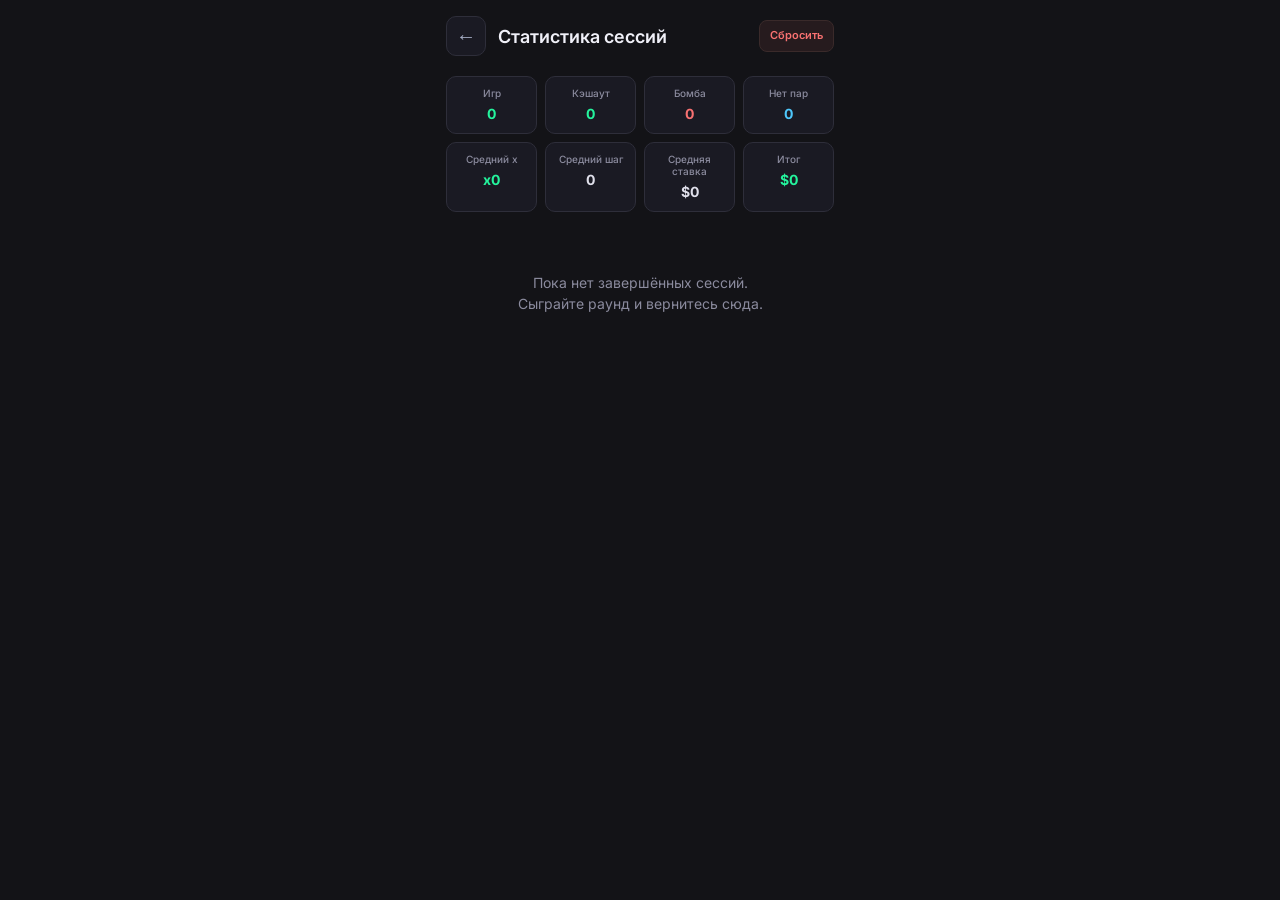
<file: stats.html>
<!DOCTYPE html>
<html lang="ru">
<head>
  <meta charset="UTF-8" />
  <meta name="viewport" content="width=device-width, initial-scale=1, viewport-fit=cover" />
  <meta name="theme-color" content="#131317" />
  <meta name="color-scheme" content="dark" />
  <title>Статистика — MergeMoney</title>
  <link rel="preconnect" href="https://fonts.googleapis.com" />
  <link rel="preconnect" href="https://fonts.gstatic.com" crossorigin />
  <link href="https://fonts.googleapis.com/css2?family=Inter:wght@400;500;600;700&display=swap" rel="stylesheet" />
  <style>
    * { box-sizing: border-box; }
    html, body {
      margin: 0;
      padding: 0;
      min-height: 100vh;
      min-height: 100dvh;
      background: #131317;
      color: #dfdfea;
      font-family: "Inter", system-ui, sans-serif;
    }
    .stats-page {
      max-width: 420px;
      margin: 0 auto;
      padding: max(16px, env(safe-area-inset-top)) 16px max(24px, env(safe-area-inset-bottom));
    }
    .stats-header {
      display: flex;
      align-items: center;
      gap: 12px;
      margin-bottom: 20px;
    }
    .stats-back {
      flex-shrink: 0;
      width: 40px;
      height: 40px;
      border: 1px solid #2e2e3a;
      border-radius: 10px;
      background: #1a1a23;
      color: #a8b0c8;
      font-size: 20px;
      line-height: 1;
      cursor: pointer;
      -webkit-tap-highlight-color: transparent;
    }
    .stats-back:focus-visible {
      outline: 2px solid #4ec7fb;
      outline-offset: 2px;
    }
    .stats-title {
      margin: 0;
      flex: 1 1 auto;
      min-width: 0;
      font-size: 18px;
      font-weight: 600;
      color: #f0f0f8;
    }
    .stats-reset {
      flex-shrink: 0;
      padding: 8px 10px;
      border: 1px solid #3a2a2a;
      border-radius: 8px;
      background: rgba(248, 113, 113, 0.08);
      color: #f87171;
      font-family: "Inter", system-ui, sans-serif;
      font-size: 11px;
      font-weight: 600;
      line-height: 1.2;
      cursor: pointer;
      -webkit-tap-highlight-color: transparent;
    }
    .stats-reset:focus-visible {
      outline: 2px solid #4ec7fb;
      outline-offset: 2px;
    }
    .stats-reset:disabled {
      opacity: 0.4;
      cursor: default;
    }
    .stats-summary {
      display: grid;
      grid-template-columns: repeat(4, 1fr);
      gap: 8px;
      margin-bottom: 20px;
    }
    .balance-chart-panel {
      margin-bottom: 20px;
      border-radius: 14px;
      border: 1px solid #2e2e3a;
      background: linear-gradient(180deg, #1e1e28 0%, #14141c 100%);
      overflow: hidden;
    }
    .balance-chart-panel[hidden] {
      display: none;
    }
    .balance-chart-toggle {
      display: flex;
      align-items: center;
      gap: 8px;
      width: 100%;
      margin: 0;
      padding: 11px 12px;
      border: none;
      background: transparent;
      color: inherit;
      text-align: left;
      cursor: pointer;
      -webkit-tap-highlight-color: transparent;
    }
    .balance-chart-toggle:focus-visible {
      outline: 2px solid #4ec7fb;
      outline-offset: -2px;
    }
    .balance-chart-toggle-title {
      font-size: 14px;
      font-weight: 700;
      color: #f0f0f8;
      line-height: 1.2;
    }
    .balance-chart-toggle-meta {
      margin-left: auto;
      font-size: 11px;
      font-weight: 600;
      color: #8b8b9e;
      font-variant-numeric: tabular-nums;
    }
    .balance-chart-chevron {
      flex-shrink: 0;
      width: 20px;
      height: 20px;
      display: flex;
      align-items: center;
      justify-content: center;
      color: #8b8b9e;
      font-size: 11px;
      transition: transform 0.18s ease;
    }
    .balance-chart-panel--expanded .balance-chart-chevron {
      transform: rotate(180deg);
    }
    .balance-chart-body {
      border-top: 1px solid #242431;
      padding: 10px 12px 12px;
    }
    .balance-chart-body[hidden] {
      display: none;
    }
    .balance-chart-svg {
      display: block;
      width: 100%;
      height: auto;
      overflow: visible;
    }
    .balance-chart-axis-label {
      font-size: 9px;
      font-weight: 500;
      fill: #6b6b7e;
      font-family: "Inter", system-ui, sans-serif;
    }
    .balance-chart-grid-line {
      stroke: #2a2a38;
      stroke-width: 1;
    }
    .balance-chart-line {
      fill: none;
      stroke: #24f49d;
      stroke-width: 2;
      stroke-linecap: round;
      stroke-linejoin: round;
    }
    .balance-chart-dot {
      fill: #24f49d;
    }
    .balance-chart-dot--active {
      fill: #4ec7fb;
      stroke: #131317;
      stroke-width: 1.5;
    }
    .stats-summary-item {
      padding: 10px 8px;
      border-radius: 10px;
      border: 1px solid #2e2e3a;
      background: #1a1a23;
      text-align: center;
    }
    .stats-summary-label {
      display: block;
      font-size: 10px;
      font-weight: 500;
      color: #8b8b9e;
      margin-bottom: 4px;
    }
    .stats-summary-value {
      font-size: 14px;
      font-weight: 700;
      color: #24f49d;
    }
    .stats-summary-value--cashout {
      color: #24f49d;
    }
    .stats-summary-value--bomb {
      color: #f87171;
    }
    .stats-summary-value--no-pairs {
      color: #4ec7fb;
    }
    .stats-summary-value--steps {
      color: #dfdfea;
    }
    .stats-summary-value--bet {
      color: #dfdfea;
    }
    .stats-empty {
      padding: 40px 16px;
      text-align: center;
      color: #8b8b9e;
      font-size: 14px;
      line-height: 1.5;
    }
    .stats-list {
      display: flex;
      flex-direction: column;
      gap: 12px;
    }
    .session-card {
      border-radius: 14px;
      border: 1px solid #2e2e3a;
      background: linear-gradient(180deg, #1e1e28 0%, #14141c 100%);
      overflow: hidden;
    }
    .session-card--active {
      border-color: #3a4a5a;
      box-shadow: 0 0 0 1px rgba(78, 199, 251, 0.12);
    }
    .session-card-toggle {
      display: flex;
      align-items: center;
      gap: 8px;
      width: 100%;
      margin: 0;
      padding: 11px 12px;
      border: none;
      background: transparent;
      color: inherit;
      text-align: left;
      cursor: pointer;
      -webkit-tap-highlight-color: transparent;
    }
    .session-card-toggle:focus-visible {
      outline: 2px solid #4ec7fb;
      outline-offset: -2px;
    }
    .session-card-toggle-main {
      flex: 1 1 auto;
      min-width: 0;
      display: flex;
      flex-direction: column;
      gap: 8px;
    }
    .session-card-num {
      font-size: 14px;
      font-weight: 700;
      color: #f0f0f8;
      line-height: 1.2;
    }
    .session-card-summary {
      display: flex;
      flex-wrap: wrap;
      align-items: center;
      gap: 6px;
    }
    .session-card-outcome {
      font-size: 10px;
      font-weight: 600;
      padding: 3px 7px;
      border-radius: 6px;
      text-transform: uppercase;
      letter-spacing: 0.04em;
      flex-shrink: 0;
    }
    .session-card-outcome--cashout {
      color: #24f49d;
      background: rgba(36, 244, 157, 0.12);
    }
    .session-card-outcome--no_pairs {
      color: #4ec7fb;
      background: rgba(78, 199, 251, 0.12);
    }
    .session-card-outcome--crash {
      color: #f87171;
      background: rgba(248, 113, 113, 0.12);
    }
    .session-card-outcome--active {
      color: #4ec7fb;
      background: rgba(78, 199, 251, 0.12);
    }
    .session-card-quick {
      font-size: 10px;
      font-weight: 600;
      padding: 3px 7px;
      border-radius: 6px;
      background: #1a1a23;
      border: 1px solid #2e2e3a;
      color: #c8c8d8;
      white-space: nowrap;
    }
    .coeff-tone-low {
      color: #6d9a82;
    }
    .coeff-tone-mid {
      color: #24f49d;
    }
    .coeff-tone-high {
      color: #fbbf24;
    }
    .session-card-quick--win {
      color: #24f49d;
    }
    .session-card-quick--win-zero {
      color: #8b8b9e;
    }
    .session-card-quick--steps {
      color: #a8b0c8;
    }
    .session-card-chevron {
      flex-shrink: 0;
      width: 20px;
      height: 20px;
      display: flex;
      align-items: center;
      justify-content: center;
      color: #8b8b9e;
      font-size: 11px;
      transition: transform 0.18s ease;
    }
    .session-card--expanded .session-card-chevron {
      transform: rotate(180deg);
    }
    .session-card-body {
      border-top: 1px solid #242431;
    }
    .session-card-body[hidden] {
      display: none;
    }
    .session-card-head {
      display: none;
    }
    .session-card-grid {
      display: grid;
      grid-template-columns: 1fr 1fr;
      gap: 8px 12px;
      padding: 12px 14px;
    }
    .session-card-label {
      font-size: 11px;
      font-weight: 500;
      color: #8b8b9e;
    }
    .session-card-value {
      font-size: 13px;
      font-weight: 600;
      color: #dfdfea;
      text-align: right;
    }
    .session-card-value--win {
      color: #24f49d;
    }
    .session-card-value--loss {
      color: #f87171;
    }
    .session-steps {
      padding: 0 14px 12px;
    }
    .session-steps-title {
      font-size: 11px;
      font-weight: 600;
      color: #8b8b9e;
      margin: 0 0 8px;
      text-transform: uppercase;
      letter-spacing: 0.06em;
    }
    .session-steps-list {
      display: flex;
      flex-wrap: wrap;
      gap: 6px;
    }
    .session-step-chip {
      display: inline-flex;
      align-items: center;
      gap: 5px;
      padding: 4px 8px;
      border-radius: 8px;
      background: #1a1a23;
      border: 1px solid #2e2e3a;
      font-size: 11px;
      font-weight: 600;
    }
    .session-step-round {
      color: #8b8b9e;
      font-weight: 500;
    }
    .session-step-coeff {
      font-weight: 600;
    }
    .session-step-coeff--crash {
      color: #f87171;
    }
    .session-step-chip--crash {
      border-color: rgba(248, 113, 113, 0.4);
      background: rgba(248, 113, 113, 0.1);
    }
    .session-card-meta {
      padding: 0 14px 10px;
      font-size: 10px;
      color: #5c5c6e;
    }
  </style>
</head>
<body>
  <div class="stats-page">
    <header class="stats-header">
      <button type="button" class="stats-back" id="statsBackBtn" aria-label="Назад к игре">←</button>
      <h1 class="stats-title">Статистика сессий</h1>
      <button type="button" class="stats-reset" id="statsResetBtn">Сбросить</button>
    </header>

    <div class="stats-summary" id="statsSummary" hidden>
      <div class="stats-summary-item">
        <span class="stats-summary-label">Игр</span>
        <span class="stats-summary-value" id="summaryTotal">0</span>
      </div>
      <div class="stats-summary-item">
        <span class="stats-summary-label">Кэшаут</span>
        <span class="stats-summary-value stats-summary-value--cashout" id="summaryCashouts">0</span>
      </div>
      <div class="stats-summary-item">
        <span class="stats-summary-label">Бомба</span>
        <span class="stats-summary-value stats-summary-value--bomb" id="summaryBombs">0</span>
      </div>
      <div class="stats-summary-item">
        <span class="stats-summary-label">Нет пар</span>
        <span class="stats-summary-value stats-summary-value--no-pairs" id="summaryNoPairs">0</span>
      </div>
      <div class="stats-summary-item">
        <span class="stats-summary-label">Средний x</span>
        <span class="stats-summary-value" id="summaryAvgCoeff">x0</span>
      </div>
      <div class="stats-summary-item">
        <span class="stats-summary-label">Средний шаг</span>
        <span class="stats-summary-value stats-summary-value--steps" id="summaryAvgSteps">0</span>
      </div>
      <div class="stats-summary-item">
        <span class="stats-summary-label">Средняя ставка</span>
        <span class="stats-summary-value stats-summary-value--bet" id="summaryAvgBet">$0</span>
      </div>
      <div class="stats-summary-item">
        <span class="stats-summary-label">Итог</span>
        <span class="stats-summary-value" id="summaryNet">$0</span>
      </div>
    </div>

    <section class="balance-chart-panel balance-chart-panel--expanded" id="balanceChartPanel" hidden>
      <button
        type="button"
        class="balance-chart-toggle"
        id="balanceChartToggle"
        aria-expanded="true"
        aria-controls="balanceChartBody"
      >
        <span class="balance-chart-toggle-title">График баланса</span>
        <span class="balance-chart-toggle-meta" id="balanceChartMeta"></span>
        <span class="balance-chart-chevron" aria-hidden="true">▼</span>
      </button>
      <div class="balance-chart-body" id="balanceChartBody">
        <svg
          class="balance-chart-svg"
          id="balanceChartSvg"
          viewBox="0 0 360 148"
          role="img"
          aria-labelledby="balanceChartTitle balanceChartDesc"
        >
          <title id="balanceChartTitle">График баланса по играм</title>
          <desc id="balanceChartDesc">Баланс после каждой завершённой игры</desc>
        </svg>
      </div>
    </section>

    <div class="stats-empty" id="statsEmpty" hidden>
      Пока нет завершённых сессий.<br />Сыграйте раунд и вернитесь сюда.
    </div>

    <div class="stats-list" id="statsList"></div>
  </div>

  <script src="assets/session-history.js?v=74"></script>
  <script>
    function formatMoney(v) {
      const n = Number(v);
      if (!Number.isFinite(n)) return "$0.00";
      return "$" + n.toFixed(2);
    }

    function formatMoneyCompact(v) {
      const n = Number(v);
      if (!Number.isFinite(n)) return "$0";
      const abs = Math.abs(n);
      if (abs >= 10000) return "$" + (n / 1000).toFixed(1) + "k";
      if (abs >= 1000) return "$" + (n / 1000).toFixed(2) + "k";
      return "$" + Math.round(n);
    }

    const CHART_OPEN_STORAGE_KEY = "mergeMvpStatsChartOpen";

    function isBalanceChartOpen() {
      try {
        return localStorage.getItem(CHART_OPEN_STORAGE_KEY) !== "0";
      } catch (e) {
        return true;
      }
    }

    function setBalanceChartOpen(open) {
      try {
        localStorage.setItem(CHART_OPEN_STORAGE_KEY, open ? "1" : "0");
      } catch (e) {
        void e;
      }
    }

    function sortSessionsChronologically(sessions) {
      return sessions.slice().sort(function (a, b) {
        const na = Number(a.sessionNumber);
        const nb = Number(b.sessionNumber);
        if (Number.isFinite(na) && Number.isFinite(nb) && na !== nb) {
          return na - nb;
        }
        return (Number(a.endedAt) || 0) - (Number(b.endedAt) || 0);
      });
    }

    /** Итог = баланс после последней игры − баланс до первой (учитывает пополнения в симуляции). */
    function computeBalanceNet(history, active) {
      const list = Array.isArray(history) ? history : [];
      if (!list.length && !active) return 0;

      const sorted = sortSessionsChronologically(list);

      let startBalance = 0;
      if (sorted.length) {
        startBalance = Number(sorted[0].balanceBefore) || 0;
      } else if (active && active.sessionLog) {
        startBalance = Number(active.sessionLog.balanceBefore) || 0;
      }

      let endBalance = 0;
      if (active) {
        endBalance = Number(active.balance) || 0;
      } else if (sorted.length) {
        endBalance = Number(sorted[sorted.length - 1].balanceEnd) || 0;
      }

      return endBalance - startBalance;
    }

    function buildBalanceSeries(history, active) {
      const sorted = sortSessionsChronologically(history);
      const points = sorted.map(function (session) {
        return {
          game: session.sessionNumber,
          balance: Number(session.balanceEnd) || 0,
        };
      });
      if (active) {
        const lastGame = sorted.length
          ? sorted[sorted.length - 1].sessionNumber
          : 0;
        points.push({
          game: lastGame + 1,
          balance: Number(active.balance) || 0,
          isActive: true,
        });
      }
      return points;
    }

    function pickXAxisLabels(points) {
      if (!points.length) return [];
      if (points.length <= 5) {
        return points.map(function (p) {
          return p.game;
        });
      }
      const games = points.map(function (p) {
        return p.game;
      });
      const first = games[0];
      const last = games[games.length - 1];
      const mid = games[Math.floor(games.length / 2)];
      const labels = [first];
      if (mid !== first && mid !== last) labels.push(mid);
      if (last !== first) labels.push(last);
      return labels;
    }

    function renderBalanceChart(svg, points) {
      while (svg.firstChild) {
        svg.removeChild(svg.firstChild);
      }
      if (!points.length) return;

      const NS = "http://www.w3.org/2000/svg";
      const width = 360;
      const height = 148;
      const pad = { top: 10, right: 10, bottom: 22, left: 42 };
      const plotW = width - pad.left - pad.right;
      const plotH = height - pad.top - pad.bottom;

      const balances = points.map(function (p) {
        return p.balance;
      });
      let minY = Math.min.apply(null, balances);
      let maxY = Math.max.apply(null, balances);
      if (minY === maxY) {
        minY -= 10;
        maxY += 10;
      }
      const yPad = (maxY - minY) * 0.12 || 10;
      minY -= yPad;
      maxY += yPad;

      const minGame = points[0].game;
      const maxGame = points[points.length - 1].game;
      const gameSpan = Math.max(1, maxGame - minGame);

      function xPos(game) {
        if (points.length === 1) return pad.left + plotW / 2;
        return pad.left + ((game - minGame) / gameSpan) * plotW;
      }
      function yPos(balance) {
        return pad.top + (1 - (balance - minY) / (maxY - minY)) * plotH;
      }

      const gridGroup = document.createElementNS(NS, "g");
      for (let i = 0; i < 4; i++) {
        const t = i / 3;
        const y = pad.top + t * plotH;
        const value = maxY - t * (maxY - minY);
        const line = document.createElementNS(NS, "line");
        line.setAttribute("class", "balance-chart-grid-line");
        line.setAttribute("x1", String(pad.left));
        line.setAttribute("x2", String(width - pad.right));
        line.setAttribute("y1", String(y));
        line.setAttribute("y2", String(y));
        gridGroup.appendChild(line);
        const label = document.createElementNS(NS, "text");
        label.setAttribute("class", "balance-chart-axis-label");
        label.setAttribute("x", String(pad.left - 6));
        label.setAttribute("y", String(y + 3));
        label.setAttribute("text-anchor", "end");
        label.textContent = formatMoneyCompact(value);
        gridGroup.appendChild(label);
      }
      svg.appendChild(gridGroup);

      const xLabels = pickXAxisLabels(points);
      xLabels.forEach(function (game) {
        const label = document.createElementNS(NS, "text");
        label.setAttribute("class", "balance-chart-axis-label");
        label.setAttribute("x", String(xPos(game)));
        label.setAttribute("y", String(height - 4));
        label.setAttribute("text-anchor", "middle");
        label.textContent = String(game);
        svg.appendChild(label);
      });

      if (points.length > 1) {
        const path = document.createElementNS(NS, "path");
        path.setAttribute("class", "balance-chart-line");
        const d = points
          .map(function (p, i) {
            const cmd = i === 0 ? "M" : "L";
            return cmd + xPos(p.game).toFixed(2) + " " + yPos(p.balance).toFixed(2);
          })
          .join(" ");
        path.setAttribute("d", d);
        svg.appendChild(path);
      }

      points.forEach(function (p) {
        const dot = document.createElementNS(NS, "circle");
        dot.setAttribute("class", "balance-chart-dot" + (p.isActive ? " balance-chart-dot--active" : ""));
        dot.setAttribute("cx", String(xPos(p.game)));
        dot.setAttribute("cy", String(yPos(p.balance)));
        dot.setAttribute("r", p.isActive ? "4" : "3");
        svg.appendChild(dot);
      });
    }

    function updateBalanceChartPanel(history, active) {
      const panel = document.getElementById("balanceChartPanel");
      const meta = document.getElementById("balanceChartMeta");
      const svg = document.getElementById("balanceChartSvg");
      const points = buildBalanceSeries(history, active);

      if (!points.length) {
        panel.hidden = true;
        return;
      }

      panel.hidden = false;
      const lastBalance = points[points.length - 1].balance;
      meta.textContent =
        formatMoney(lastBalance) + " · " + gamesLabel(points.length);
      renderBalanceChart(svg, points);

      const open = isBalanceChartOpen();
      setBalanceChartExpanded(open);
    }

    function setBalanceChartExpanded(open) {
      const panel = document.getElementById("balanceChartPanel");
      const toggle = document.getElementById("balanceChartToggle");
      const body = document.getElementById("balanceChartBody");
      panel.classList.toggle("balance-chart-panel--expanded", open);
      body.hidden = !open;
      toggle.setAttribute("aria-expanded", open ? "true" : "false");
    }

    function gamesLabel(n) {
      const mod10 = n % 10;
      const mod100 = n % 100;
      if (mod10 === 1 && mod100 !== 11) return n + " игра";
      if (mod10 >= 2 && mod10 <= 4 && (mod100 < 12 || mod100 > 14)) {
        return n + " игры";
      }
      return n + " игр";
    }

    function formatProfileLabel(profile) {
      if (profile === "math4") return "Easy";
      if (profile === "easy_b_1") return "Easy_b1";
      if (profile === "normal8") return "Normal8";
      if (profile === "norm_b_1") return "Norm_b_1";
      if (profile === "normal7") return "Norm_b_1";
      if (profile === "normal4") return "Normal8";
      if (profile === "normal6") return "Normal8";
      if (profile === "normal5") return "Normal8";
      if (profile === "hard") return "Hard";
      if (profile === "hard_b_1") return "Hard_b_1";
      if (profile === "hard_b_2") return "Hard_b2";
      if (profile === "hard_b_3") return "Hard_b3";
      if (profile === "hard_test") return "Hard";
      if (profile === "math2" || profile === "math3") return "Easy";
      if (profile === "normal1" || profile === "normal2" || profile === "normal3") return "Normal8";
      return "Easy";
    }

    function coeffToneClass(value) {
      const n = Number(value);
      if (!Number.isFinite(n)) return "coeff-tone-mid";
      if (n >= 2) return "coeff-tone-high";
      if (n >= 1) return "coeff-tone-mid";
      return "coeff-tone-low";
    }

    function isCrashStep(session, step, stepIndex, allSteps) {
      if (step.crash) return true;
      if (session.outcome !== "crash" || !allSteps.length) return false;
      return stepIndex === allSteps.length - 1;
    }

    function stepCoeffClass(session, step, stepIndex, allSteps) {
      if (isCrashStep(session, step, stepIndex, allSteps)) {
        return "session-step-coeff--crash";
      }
      return coeffToneClass(step.coeff);
    }

    function outcomeLabel(outcome) {
      if (outcome === "active") return "В игре";
      if (outcome === "cashout") return "Кэшаут";
      if (outcome === "crash") return "Бомба";
      if (outcome === "no_pairs") return "Нет пар";
      return outcome;
    }

    function outcomeClass(outcome) {
      if (outcome === "active") return "session-card-outcome--active";
      if (outcome === "cashout") return "session-card-outcome--cashout";
      if (outcome === "crash") return "session-card-outcome--crash";
      return "session-card-outcome--no_pairs";
    }

    function formatDate(ts) {
      try {
        return new Date(ts).toLocaleString("ru-RU", {
          day: "2-digit",
          month: "2-digit",
          hour: "2-digit",
          minute: "2-digit",
        });
      } catch (e) {
        return "";
      }
    }

    function stepsCount(session) {
      return session.stepCoeffs && session.stepCoeffs.length
        ? session.stepCoeffs.length
        : 0;
    }

    function activeSessionToCardModel(active) {
      const log = active.sessionLog || {};
      const stepCoeffs = Array.isArray(log.stepCoeffs) ? log.stepCoeffs : [];
      const coeff = Number(active.totalCoeff) || 0;
      const bet = Number(active.sessionBet) || 0;
      return {
        isActive: true,
        balanceBefore:
          Number(log.balanceBefore) > 0
            ? Number(log.balanceBefore)
            : Number(active.balance) + bet,
        balanceEnd: Number(active.balance) || 0,
        bet: bet,
        win: bet * coeff,
        finalCoeff: coeff,
        outcome: "active",
        profile: log.profile || "math4",
        stepCoeffs: stepCoeffs,
        endedAt: active.savedAt || Date.now(),
        roundIndex: Number(active.roundIndex) || 0,
      };
    }

    function stepsLabel(n) {
      const mod10 = n % 10;
      const mod100 = n % 100;
      if (mod10 === 1 && mod100 !== 11) return n + " шаг";
      if (mod10 >= 2 && mod10 <= 4 && (mod100 < 12 || mod100 > 14)) {
        return n + " шага";
      }
      return n + " шагов";
    }

    function renderSessionCard(session) {
      const isActive = session.isActive === true;
      const card = document.createElement("article");
      card.className = "session-card session-card--collapsed";
      if (isActive) {
        card.classList.add("session-card--active");
      }

      const stepCount = stepsCount(session);
      const toggle = document.createElement("button");
      toggle.type = "button";
      toggle.className = "session-card-toggle";
      toggle.setAttribute("aria-expanded", "false");

      const toggleMain = document.createElement("div");
      toggleMain.className = "session-card-toggle-main";

      const num = document.createElement("span");
      num.className = "session-card-num";
      num.textContent = isActive
        ? "Текущая сессия"
        : "Сессия #" + session.sessionNumber;

      const summary = document.createElement("div");
      summary.className = "session-card-summary";

      const badge = document.createElement("span");
      badge.className =
        "session-card-outcome " + outcomeClass(session.outcome);
      badge.textContent = outcomeLabel(session.outcome);

      const coeffChip = document.createElement("span");
      coeffChip.className =
        "session-card-quick session-card-quick--coeff " +
        coeffToneClass(session.finalCoeff);
      coeffChip.textContent = "x" + session.finalCoeff.toFixed(2);

      const winChip = document.createElement("span");
      winChip.className =
        "session-card-quick " +
        (session.win > 0
          ? "session-card-quick--win"
          : "session-card-quick--win-zero");
      winChip.textContent = formatMoney(session.win);

      const stepsChip = document.createElement("span");
      stepsChip.className = "session-card-quick session-card-quick--steps";
      stepsChip.textContent = stepsLabel(stepCount);

      summary.appendChild(badge);
      summary.appendChild(coeffChip);
      summary.appendChild(winChip);
      summary.appendChild(stepsChip);

      toggleMain.appendChild(num);
      toggleMain.appendChild(summary);

      const chevron = document.createElement("span");
      chevron.className = "session-card-chevron";
      chevron.setAttribute("aria-hidden", "true");
      chevron.textContent = "▼";

      toggle.appendChild(toggleMain);
      toggle.appendChild(chevron);

      const body = document.createElement("div");
      body.className = "session-card-body";
      body.hidden = true;

      const grid = document.createElement("div");
      grid.className = "session-card-grid";
      const rows = isActive
        ? [
            ["Баланс до", formatMoney(session.balanceBefore)],
            ["Баланс сейчас", formatMoney(session.balanceEnd)],
            ["Ставка", formatMoney(session.bet)],
            [
              "Потенциальный выигрыш",
              formatMoney(session.win),
              session.win > 0
                ? "session-card-value--win"
                : "session-card-value--loss",
            ],
            [
              "Текущий x",
              "x" + session.finalCoeff.toFixed(2),
              coeffToneClass(session.finalCoeff),
            ],
            ["Профиль", formatProfileLabel(session.profile)],
          ]
        : [
            ["Баланс до", formatMoney(session.balanceBefore)],
            ["Баланс после", formatMoney(session.balanceEnd)],
            ["Ставка", formatMoney(session.bet)],
            [
              "Выигрыш",
              formatMoney(session.win),
              session.win > 0
                ? "session-card-value--win"
                : "session-card-value--loss",
            ],
            [
              "Итоговый x",
              "x" + session.finalCoeff.toFixed(2),
              coeffToneClass(session.finalCoeff),
            ],
            ["Профиль", formatProfileLabel(session.profile)],
          ];
      rows.forEach(function (row) {
        const label = document.createElement("span");
        label.className = "session-card-label";
        label.textContent = row[0];
        const value = document.createElement("span");
        value.className = "session-card-value" + (row[2] ? " " + row[2] : "");
        value.textContent = row[1];
        grid.appendChild(label);
        grid.appendChild(value);
      });

      const stepsWrap = document.createElement("div");
      stepsWrap.className = "session-steps";
      const stepsTitle = document.createElement("p");
      stepsTitle.className = "session-steps-title";
      stepsTitle.textContent = "Коэффициенты по шагам";
      stepsWrap.appendChild(stepsTitle);
      const stepsList = document.createElement("div");
      stepsList.className = "session-steps-list";
      if (session.stepCoeffs && session.stepCoeffs.length) {
        session.stepCoeffs.forEach(function (step, stepIndex) {
          const isCrash = isCrashStep(
            session,
            step,
            stepIndex,
            session.stepCoeffs
          );
          const chip = document.createElement("span");
          chip.className =
            "session-step-chip" + (isCrash ? " session-step-chip--crash" : "");
          chip.innerHTML =
            '<span class="session-step-round">Шаг ' +
            step.round +
            '</span><span class="session-step-coeff ' +
            stepCoeffClass(session, step, stepIndex, session.stepCoeffs) +
            '">x' +
            step.coeff.toFixed(2) +
            "</span>";
          stepsList.appendChild(chip);
        });
      } else {
        const empty = document.createElement("span");
        empty.className = "session-card-label";
        empty.textContent = "—";
        stepsList.appendChild(empty);
      }
      stepsWrap.appendChild(stepsList);

      const meta = document.createElement("div");
      meta.className = "session-card-meta";
      meta.textContent = isActive
        ? "Обновлено " + formatDate(session.endedAt)
        : formatDate(session.endedAt);

      body.appendChild(grid);
      body.appendChild(stepsWrap);
      body.appendChild(meta);

      toggle.addEventListener("click", function () {
        const expanded = card.classList.toggle("session-card--expanded");
        card.classList.toggle("session-card--collapsed", !expanded);
        body.hidden = !expanded;
        toggle.setAttribute("aria-expanded", expanded ? "true" : "false");
      });

      card.appendChild(toggle);
      card.appendChild(body);
      return card;
    }

    function render() {
      const history = MergeSessionHistory.loadHistory();
      const active = MergeSessionHistory.loadActiveSession();
      const agg = MergeSessionHistory.loadAggregates();
      const listEl = document.getElementById("statsList");
      const emptyEl = document.getElementById("statsEmpty");
      const summaryEl = document.getElementById("statsSummary");

      listEl.replaceChildren();

      const hasHistory = history.length > 0;
      const hasContent = hasHistory || !!active;

      if (!hasContent) {
        emptyEl.hidden = false;
        summaryEl.hidden = true;
        document.getElementById("balanceChartPanel").hidden = true;
        return;
      }

      emptyEl.hidden = true;
      summaryEl.hidden = !hasHistory;
      updateBalanceChartPanel(history, active);

      if (hasHistory) {
        document.getElementById("summaryTotal").textContent = String(
          agg.totalSessions
        );
        document.getElementById("summaryCashouts").textContent = String(
          agg.cashouts
        );
        document.getElementById("summaryBombs").textContent = String(
          agg.crashes
        );
        document.getElementById("summaryNoPairs").textContent = String(
          agg.noPairsEnd
        );
        const avg =
          agg.totalSessions > 0 ? agg.sumCoeff / agg.totalSessions : 0;
        document.getElementById("summaryAvgCoeff").textContent =
          "x" + avg.toFixed(2);
        const avgSteps =
          agg.totalSessions > 0 ? agg.sumRounds / agg.totalSessions : 0;
        document.getElementById("summaryAvgSteps").textContent =
          avgSteps.toFixed(1);
        const avgBet =
          agg.totalSessions > 0 ? agg.totalWagered / agg.totalSessions : 0;
        document.getElementById("summaryAvgBet").textContent =
          formatMoney(avgBet);
        const net = computeBalanceNet(history, active);
        const netEl = document.getElementById("summaryNet");
        netEl.textContent = formatMoney(net);
        netEl.style.color = net >= 0 ? "#24f49d" : "#f87171";
      }

      if (active) {
        listEl.appendChild(
          renderSessionCard(activeSessionToCardModel(active))
        );
      }

      history.forEach(function (session) {
        listEl.appendChild(renderSessionCard(session));
      });

      const resetBtn = document.getElementById("statsResetBtn");
      if (resetBtn) {
        resetBtn.disabled = !hasHistory;
      }
    }

    document.getElementById("statsBackBtn").addEventListener("click", function () {
      window.location.href = "index.html";
    });

    document.getElementById("balanceChartToggle").addEventListener("click", function () {
      const body = document.getElementById("balanceChartBody");
      const open = body.hidden;
      setBalanceChartOpen(open);
      setBalanceChartExpanded(open);
    });

    document.getElementById("statsResetBtn").addEventListener("click", function () {
      const history = MergeSessionHistory.loadHistory();
      if (!history.length) return;
      const ok = window.confirm(
        "Удалить всю статистику сессий? Это действие нельзя отменить."
      );
      if (!ok) return;
      MergeSessionHistory.clearAll();
      render();
    });

    render();
  </script>
</body>
</html>
</file>
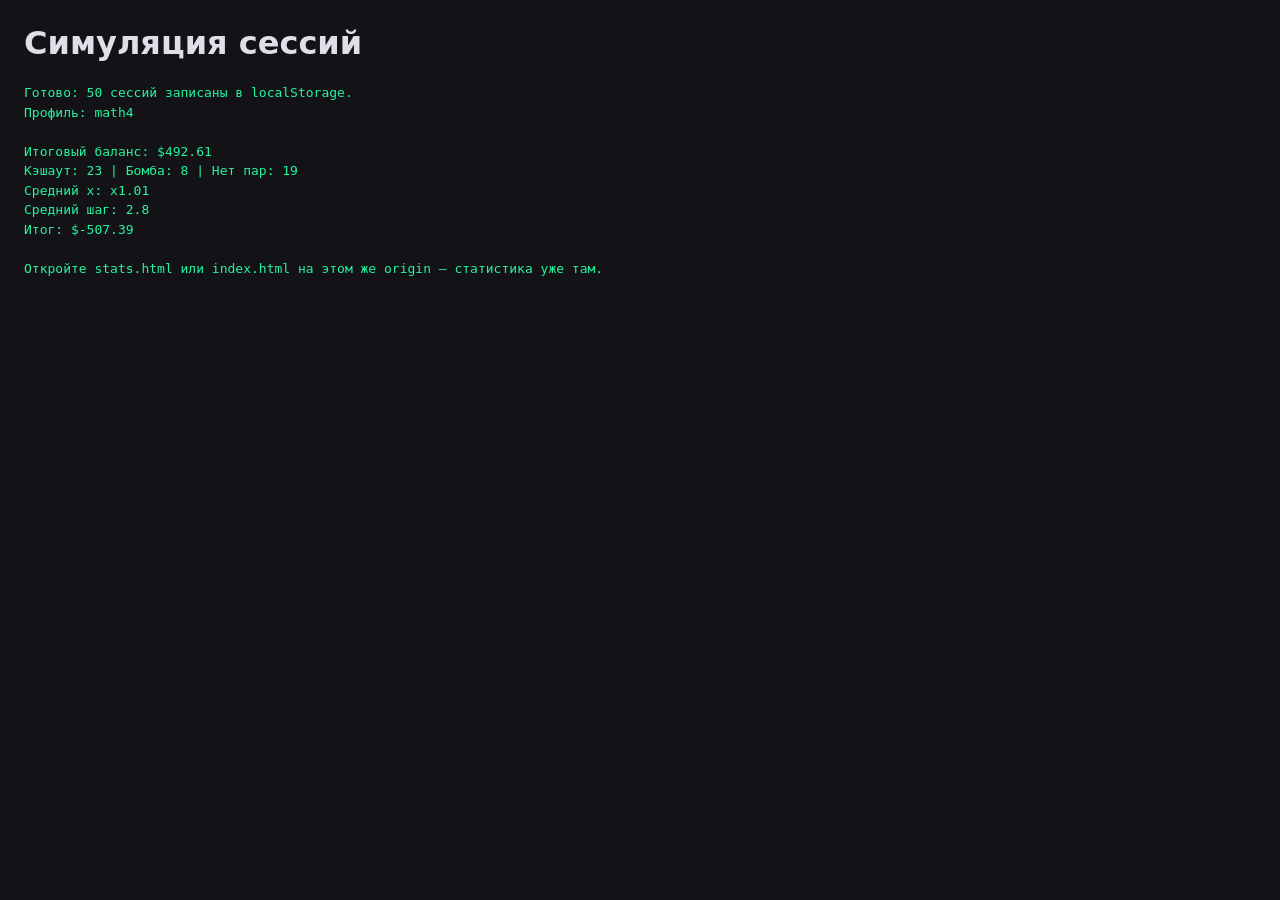
<file: scripts/simulate.html>
<!DOCTYPE html>
<html lang="ru">
<head>
  <meta charset="UTF-8" />
  <title>Симуляция сессий</title>
  <style>
    body {
      margin: 24px;
      font-family: system-ui, sans-serif;
      background: #131317;
      color: #dfdfea;
    }
    pre { white-space: pre-wrap; line-height: 1.5; }
    .ok { color: #24f49d; }
  </style>
</head>
<body>
  <h1>Симуляция сессий</h1>
  <pre id="log">Запуск…</pre>
  <script src="../assets/game-math.js"></script>
  <script src="../assets/session-history.js"></script>
  <script>
    (function () {
      const math = window.MergeGameMath;
      const history = window.MergeSessionHistory;
      const TILE_CRASH = math.TILE_CRASH;
      const TILE_BONUS = math.TILE_BONUS;
      const params = new URLSearchParams(location.search);
      const SESSION_COUNT = Number(params.get("n")) || 50;
      const BET = Number(params.get("bet")) || 50;
      const VALID_PROFILES = ["math4", "easy_b_1", "norm_b_1", "normal8", "hard", "hard_b_1", "hard_b_2", "hard_b_3"];
      const profileArg = params.get("profile") || "math4";
      const PROFILE_ID = VALID_PROFILES.includes(profileArg) ? profileArg : "math4";
      const logEl = document.getElementById("log");

      function processMergeChainSync(levels, coeffBase) {
        let grid = levels.slice();
        while (true) {
          const pairs = math.findPairs(grid);
          if (!pairs.length) {
            return { grid: grid, totalCoeff: coeffBase + math.calcRoundCoeff(grid) };
          }
          grid = math.mergeLevelsFromPairs(grid, [pairs[0]]);
        }
      }

      function playStep(state) {
        const stage = math.getCurrentStage(state.totalCoeff);
        const levels = state.grid.slice();
        const spawnMask = new Array(9).fill(false);
        let bonusTileAppeared = state.bonusTileAppeared;
        let crashSpawned = false;
        const roundSpawnCtx = math.createRoundSpawnContext
          ? math.createRoundSpawnContext(state.totalCoeff, state.roundIndex, bonusTileAppeared)
          : null;

        for (let i = 0; i < 9; i++) {
          if (crashSpawned) continue;
          if (levels[i] === 0) {
            const tile = math.pickTileForEmptyCell(
              stage,
              levels,
              bonusTileAppeared,
              state.totalCoeff,
              state.roundIndex,
              roundSpawnCtx
            );
            if (tile === TILE_BONUS) bonusTileAppeared = true;
            if (tile === TILE_CRASH) crashSpawned = true;
            levels[i] = tile;
            spawnMask[i] = true;
          }
        }

        if (levels.some(function (l) { return l === TILE_CRASH; })) {
          return { kind: "crash", coeff: state.totalCoeff, bonusTileAppeared: bonusTileAppeared };
        }

        const fallen = math.applyGravityWithSpawnMask(levels, spawnMask).grid;
        const merged = processMergeChainSync(fallen, state.totalCoeff);
        const step = { round: state.roundIndex, coeff: Math.round(merged.totalCoeff * 100) / 100 };

        if (math.isGridFullNoPairs(merged.grid)) {
          return {
            kind: "no_pairs",
            grid: merged.grid,
            totalCoeff: merged.totalCoeff,
            step: step,
            bonusTileAppeared: bonusTileAppeared,
            win: state.sessionBet * merged.totalCoeff,
          };
        }

        return {
          kind: "continue",
          grid: merged.grid,
          totalCoeff: merged.totalCoeff,
          step: step,
          bonusTileAppeared: bonusTileAppeared,
        };
      }

      function shouldRandomCashout(roundIndex, totalCoeff) {
        if (totalCoeff <= 0) return false;
        return Math.random() < Math.min(0.85, 0.12 + roundIndex * 0.04);
      }

      function simulateSession(balance, bet, profileId) {
        math.setActiveProfile(profileId);
        const balanceBefore = balance;
        balance -= bet;
        const sessionLog = { balanceBefore: balanceBefore, bet: bet, stepCoeffs: [], profile: profileId };
        const state = {
          grid: new Array(9).fill(0),
          totalCoeff: math.initialSessionCoeff || 0,
          roundIndex: 0,
          sessionBet: bet,
          bonusTileAppeared: false,
        };
        let outcome = "unknown";
        let win = 0;
        let finalCoeff = 0;

        while (true) {
          state.roundIndex += 1;
          const result = playStep(state);

          if (result.kind === "crash") {
            outcome = "crash";
            finalCoeff = result.coeff;
            sessionLog.stepCoeffs.push({
              round: state.roundIndex,
              coeff: Math.round(result.coeff * 100) / 100,
              crash: true,
            });
            break;
          }

          sessionLog.stepCoeffs.push(result.step);
          state.grid = result.grid;
          state.totalCoeff = result.totalCoeff;
          state.bonusTileAppeared = result.bonusTileAppeared;

          if (result.kind === "no_pairs") {
            outcome = "no_pairs";
            win = result.win;
            finalCoeff = result.totalCoeff;
            balance += win;
            break;
          }

          if (shouldRandomCashout(state.roundIndex, state.totalCoeff) || state.roundIndex >= 40) {
            outcome = "cashout";
            finalCoeff = state.totalCoeff;
            win = state.sessionBet * state.totalCoeff;
            balance += win;
            break;
          }
        }

        history.recordSession({
          balanceBefore: sessionLog.balanceBefore,
          balanceEnd: balance,
          bet: bet,
          win: win,
          finalCoeff: finalCoeff,
          outcome: outcome,
          profile: profileId,
          stepCoeffs: sessionLog.stepCoeffs,
          endedAt: Date.now(),
        });
        history.saveWallet({ balance: balance, baseBetAmount: bet });
        return { outcome: outcome, win: win, finalCoeff: finalCoeff, balance: balance, rounds: sessionLog.stepCoeffs.length };
      }

      history.clearAll();
      let balance = 1000;
      const results = [];
      const byOutcome = { cashout: 0, crash: 0, no_pairs: 0 };

      for (let i = 0; i < SESSION_COUNT; i++) {
        if (balance < BET) break;
        const session = simulateSession(balance, BET, PROFILE_ID);
        balance = session.balance;
        results.push(session);
        byOutcome[session.outcome] = (byOutcome[session.outcome] || 0) + 1;
      }

      const agg = history.loadAggregates();
      const lines = [
        "Готово: " + results.length + " сессий записаны в localStorage.",
        "Профиль: " + PROFILE_ID,
        "",
        "Итоговый баланс: $" + balance.toFixed(2),
        "Кэшаут: " + byOutcome.cashout + " | Бомба: " + byOutcome.crash + " | Нет пар: " + byOutcome.no_pairs,
        "Средний x: x" + (agg.sumCoeff / agg.totalSessions).toFixed(2),
        "Средний шаг: " + (agg.sumRounds / agg.totalSessions).toFixed(1),
        "Итог: $" + (agg.totalWon - agg.totalWagered).toFixed(2),
        "",
        "Откройте stats.html или index.html на этом же origin — статистика уже там.",
      ];
      logEl.innerHTML = '<span class="ok">' + lines.join("\n") + "</span>";
    })();
  </script>
</body>
</html>
</file>
<file: assets/merge-animations.css>
/**
 * Анимации merge / тайлов / прогрева. Подключать с ?v= той же версии, что и TILE_ASSET_VERSION в index.html.
 */

/* --- Кэф: вспышка пересчёта --- */
.coeff-value.coeff-value--recalc-flash {
  animation: coeffRecalcFlash 60ms ease-out;
}
@keyframes coeffRecalcFlash {
  0% {
    filter: drop-shadow(0 0 0 rgba(255, 255, 255, 0));
  }
  22% {
    filter: drop-shadow(0 0 12px rgba(255, 255, 255, 0.95));
  }
  100% {
    filter: drop-shadow(0 0 0 rgba(255, 255, 255, 0));
  }
}

.coeff-fly-anchor {
  position: absolute;
  left: 50%;
  top: 50%;
  width: 2px;
  height: 2px;
  transform: translate(-50%, calc(-50% - 38px));
  opacity: 0;
  pointer-events: none;
  z-index: 2;
}

/* --- Спавн / деспавн тайла --- */
@keyframes tileSpawnPop {
  0% {
    opacity: 0;
    transform: scale(0.55);
  }
  100% {
    opacity: 1;
    transform: scale(1);
  }
}
@keyframes tileCrashSpawnFade {
  0% {
    opacity: 0;
  }
  100% {
    opacity: 1;
  }
}
.cell-face.cell-face--crash-spawn-fade {
  opacity: 0;
  animation: tileCrashSpawnFade 0.07s ease-out var(--spawn-delay, 0ms) both;
}
@keyframes tileDespawnPop {
  0% {
    opacity: 1;
  }
  100% {
    opacity: 0;
  }
}
@keyframes tileDespawnHalfOpacity {
  0% {
    opacity: 0.5;
  }
  100% {
    opacity: 0;
  }
}
.cell-face.cell-face--spawn-in {
  opacity: 0;
  animation: tileSpawnPop 0.04s ease-out var(--spawn-delay, 0ms) both;
}
.cell-face.cell-face--despawn-out {
  opacity: 1;
  animation: tileDespawnPop 0.04s ease-in var(--despawn-delay, 0ms) both;
}
.cell-face.tile-asset.tile-fail-muted .tile-emblem,
.cell-face.tile-asset.tile-fail-muted .tile-emblem-glow {
  opacity: 0.5 !important;
}
.cell-face.tile-asset.cell-face--despawn-out .tile-emblem,
.cell-face.tile-asset.cell-face--despawn-out .tile-emblem-glow {
  transform: none;
  animation: tileDespawnHalfOpacity 0.04s ease-in var(--despawn-delay, 0ms) both;
}
.cell-face.tile-asset.cell-face--spawn-in .tile-emblem {
  animation: none;
  transform: none;
}
.cell-face.tile-asset.cell-face--spawn-in .tile-emblem-glow {
  animation: none;
  opacity: 0;
}

/* --- Merge: ожидание + resolve --- */
.cell-face.tile-asset.cell-face--merge-pending {
  isolation: isolate;
}
.cell-face.tile-asset.cell-face--merge-pending .tile-emblem {
  opacity: 1;
  z-index: 2;
}
/* Плавное «загорание» до полёта (длительность = MERGE_PENDING_HIGHLIGHT_MS в index.html, 0.09s). */
@keyframes mergePendingGlowRamp {
  0% {
    opacity: 0;
    transform: scale(0.94);
  }
  100% {
    opacity: 1;
    transform: scale(1);
  }
}
.cell-face.tile-asset.cell-face--merge-pending .tile-emblem-glow {
  z-index: 4;
  transform-origin: center center;
  transition: none;
  animation: mergePendingGlowRamp 0.09s cubic-bezier(0.18, 0.82, 0.25, 1) forwards;
}

/* Цепочка: glow уже на полной яркости — пропустить ramp-анимацию.
   Используется как cell-face--merge-pending модификатор при повторном участии тайла в merge. */
.cell-face.tile-asset.cell-face--merge-pending.tile-glow-frozen .tile-emblem {
  transform: none;
  animation: none;
}
.cell-face.tile-asset.cell-face--merge-pending.tile-glow-frozen .tile-emblem-glow {
  z-index: 4;
  opacity: 1;
  transform: none;
  animation: none;
}

/* Без filter — на WebKit filter + transform на плашке даёт лишние слои и мерцание при смене PNG. */
@keyframes mergeResolvePlate {
  0% {
    transform: scale(1);
  }
  42% {
    transform: scale(1.028);
  }
  100% {
    transform: scale(1);
  }
}
/* С 0% уже свечение — без «мигания» без glow перед анимацией (моб. WebKit). */
@keyframes mergeResolveEmblemGlow {
  0% {
    opacity: 1;
    transform: scale(1);
  }
  38% {
    opacity: 1;
    transform: scale(1.35);
  }
  100% {
    opacity: 0;
    transform: scale(1);
  }
}
/* Для цепочки: тот же pop, но без гашения glow в финале. */
@keyframes mergeResolveEmblemGlowKeep {
  0% {
    opacity: 1;
    transform: scale(1);
  }
  38% {
    opacity: 1;
    transform: scale(1.35);
  }
  100% {
    opacity: 1;
    transform: scale(1);
  }
}
/* Как у .cell-face--merge-pending: свечение поверх эмблемы. Иначе z-index 1 у .tile-emblem-glow
   оставляет glow под эмблемой (z-index 2) — на моб. плотных PNG пульс mergeResolveEmblemGlow не виден. */
.cell-face.tile-asset.tile-merge-resolve {
  overflow: visible;
  isolation: isolate;
}
.cell-face.tile-asset.tile-merge-resolve .tile-plate,
.cell-face.tile-asset.tile-merge-resolve .tile-emblem,
.cell-face.tile-asset.tile-merge-resolve .tile-emblem-glow {
  transition: none;
}
.cell-face.tile-asset.tile-merge-resolve .tile-plate {
  transform-origin: center center;
}
.cell-face.tile-asset.tile-merge-resolve .tile-emblem {
  z-index: 2;
  will-change: transform;
  transform-origin: center center;
}
.cell-face.tile-asset.tile-merge-resolve .tile-emblem-glow {
  z-index: 4;
  animation: mergeResolveEmblemGlow 55ms cubic-bezier(0.175, 0.885, 0.32, 1.275) forwards;
  transform-origin: center center;
}
.cell-face.tile-asset.tile-merge-resolve.tile-merge-resolve--keep-glow .tile-emblem-glow {
  animation: mergeResolveEmblemGlowKeep 55ms cubic-bezier(0.175, 0.885, 0.32, 1.275) forwards;
}

/* --- Краш / бонус / поле --- */
@keyframes crashShake {
  0% {
    transform: translate(0, 0) scale(1);
  }
  20% {
    transform: translate(-6px, 3px) scale(1.02);
  }
  40% {
    transform: translate(5px, -3px) scale(1.03);
  }
  60% {
    transform: translate(-4px, 2px) scale(1.02);
  }
  80% {
    transform: translate(3px, -2px) scale(1.01);
  }
  100% {
    transform: translate(0, 0) scale(1);
  }
}

@keyframes crashFlash {
  0% {
    box-shadow: 0 0 0 rgba(248, 113, 113, 0);
  }
  40% {
    box-shadow: 0 0 40px rgba(248, 113, 113, 0.9);
  }
  100% {
    box-shadow: 0 0 0 rgba(248, 113, 113, 0);
  }
}
.game.crash-flash {
  animation: crashFlash 0.15s ease-out;
}
@keyframes gridFailVibrate3 {
  0% {
    transform: translate(0, 0);
  }
  16.66% {
    transform: translate(-5px, 0);
  }
  33.33% {
    transform: translate(5px, 0);
  }
  50% {
    transform: translate(-4px, 0);
  }
  66.66% {
    transform: translate(4px, 0);
  }
  83.33% {
    transform: translate(-3px, 0);
  }
  100% {
    transform: translate(0, 0);
  }
}
.field-shell.field-shell--crash-vibrate {
  box-shadow: 0 0 16px 0 rgba(239, 0, 11, 0.7);
}

@keyframes bonusFlash {
  0% {
    box-shadow: 0 0 0 rgba(251, 191, 36, 0);
  }
  50% {
    box-shadow: 0 0 40px rgba(251, 191, 36, 0.7);
  }
  100% {
    box-shadow: 0 0 0 rgba(251, 191, 36, 0);
  }
}
.bonus-flash {
  animation: bonusFlash 0.2s ease-out;
}

/* --- +кэф бейджи / слой --- */
.merge-coeff-pending-layer {
  position: fixed;
  inset: 0;
  pointer-events: none;
  z-index: 2147483647;
  overflow: visible;
}
.merge-coeff-pending-badge {
  position: fixed;
  left: 0;
  top: 0;
  transform: translate(-50%, -50%);
  font-family: "Inter", system-ui, sans-serif;
  font-size: 22px;
  font-weight: 600;
  font-variant-numeric: tabular-nums;
  letter-spacing: 0.02em;
  color: #fff;
  white-space: nowrap;
}

.cell-face.tile-asset.tile-final-glint::after {
  content: "";
  position: absolute;
  inset: 0;
  border-radius: inherit;
  pointer-events: none;
  z-index: 4;
  background: linear-gradient(
    108deg,
    rgba(255, 255, 255, 0) 34%,
    rgba(255, 255, 255, 0.3) 48%,
    rgba(255, 255, 255, 0) 62%
  );
  transform: translateX(-165%);
  animation: tileFinalGlintSweep 85ms ease-out forwards;
  mix-blend-mode: screen;
}
.cell-face.tile-asset.tile-final-glint {
  overflow: hidden;
}
@keyframes tileFinalGlintSweep {
  0% {
    transform: translateX(-165%);
    opacity: 0;
  }
  16% {
    opacity: 0.6;
  }
  100% {
    transform: translateX(165%);
    opacity: 0;
  }
}

/* --- Прогрев ассетов --- */
.asset-precache-overlay {
  display: none;
  position: fixed;
  inset: 0;
  z-index: 999999;
  box-sizing: border-box;
  flex-direction: column;
  align-items: center;
  justify-content: center;
  gap: 14px;
  padding: 24px;
  background: rgba(5, 8, 22, 0.94);
  backdrop-filter: blur(8px);
  -webkit-backdrop-filter: blur(8px);
  font-family: "Inter", system-ui, sans-serif;
  font-size: 15px;
  font-weight: 500;
  color: #aeb8d9;
  letter-spacing: -0.01em;
  transition: opacity 0.32s ease;
}
.asset-precache-overlay.is-active {
  display: flex;
}
.asset-precache-overlay.is-done {
  opacity: 0;
  pointer-events: none;
}
.asset-precache-overlay .asset-precache-spinner {
  width: 36px;
  height: 36px;
  border-radius: 50%;
  border: 3px solid rgba(235, 240, 255, 0.18);
  border-top-color: rgba(120, 160, 255, 0.95);
  animation: assetPrecacheSpin 0.75s linear infinite;
}
@keyframes assetPrecacheSpin {
  to {
    transform: rotate(360deg);
  }
}
</file>
